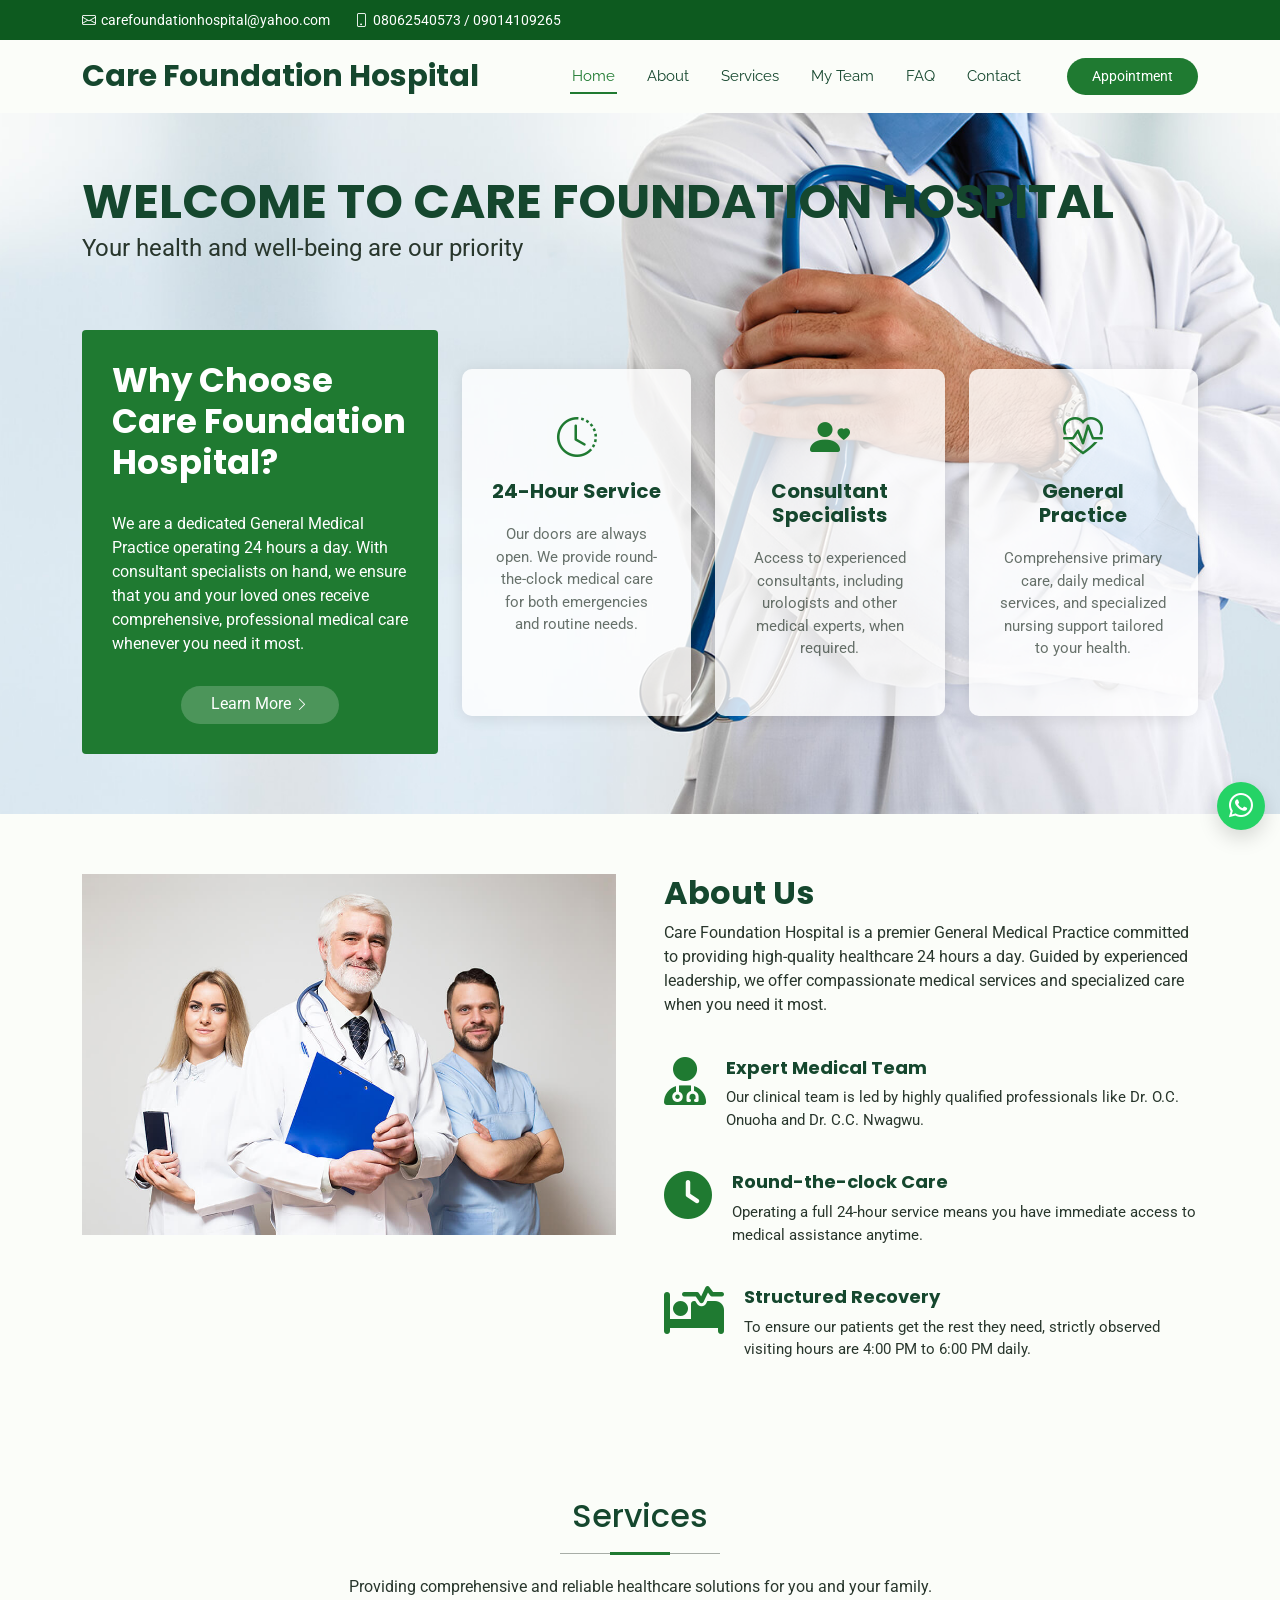
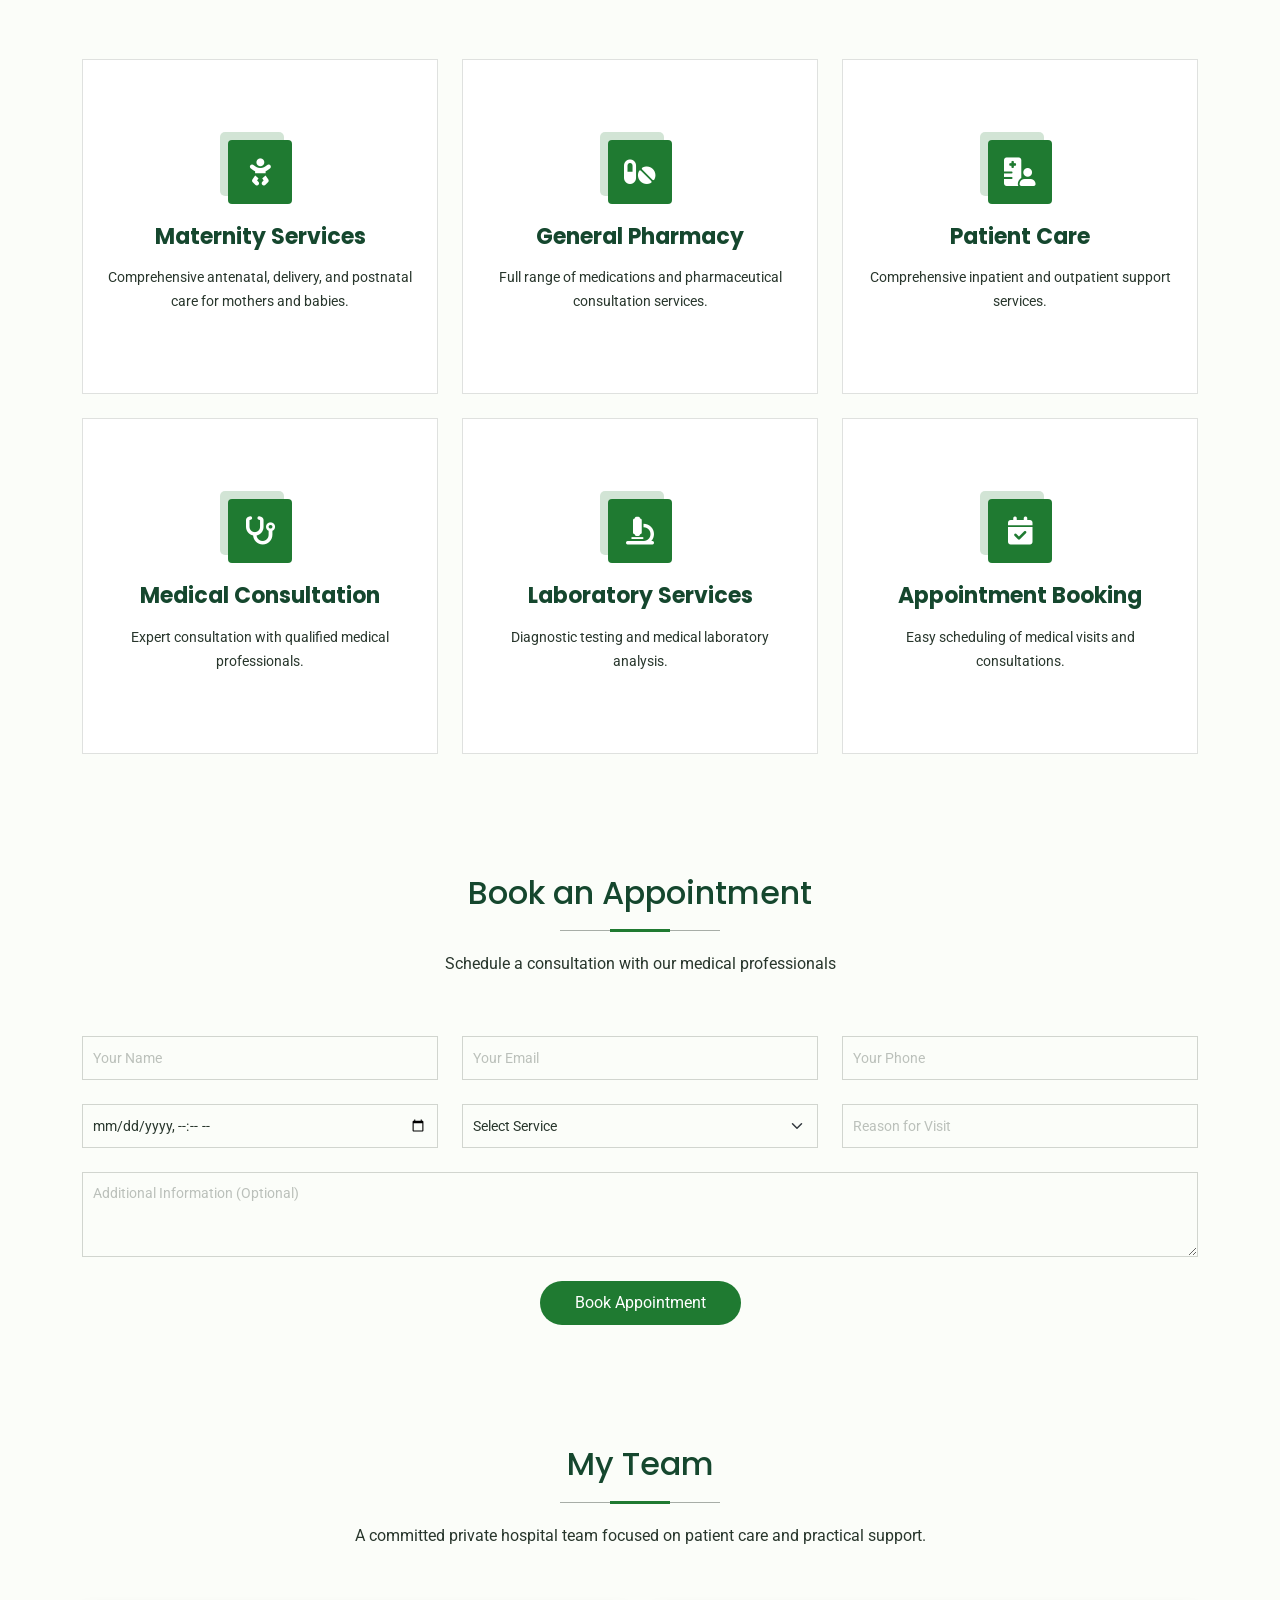
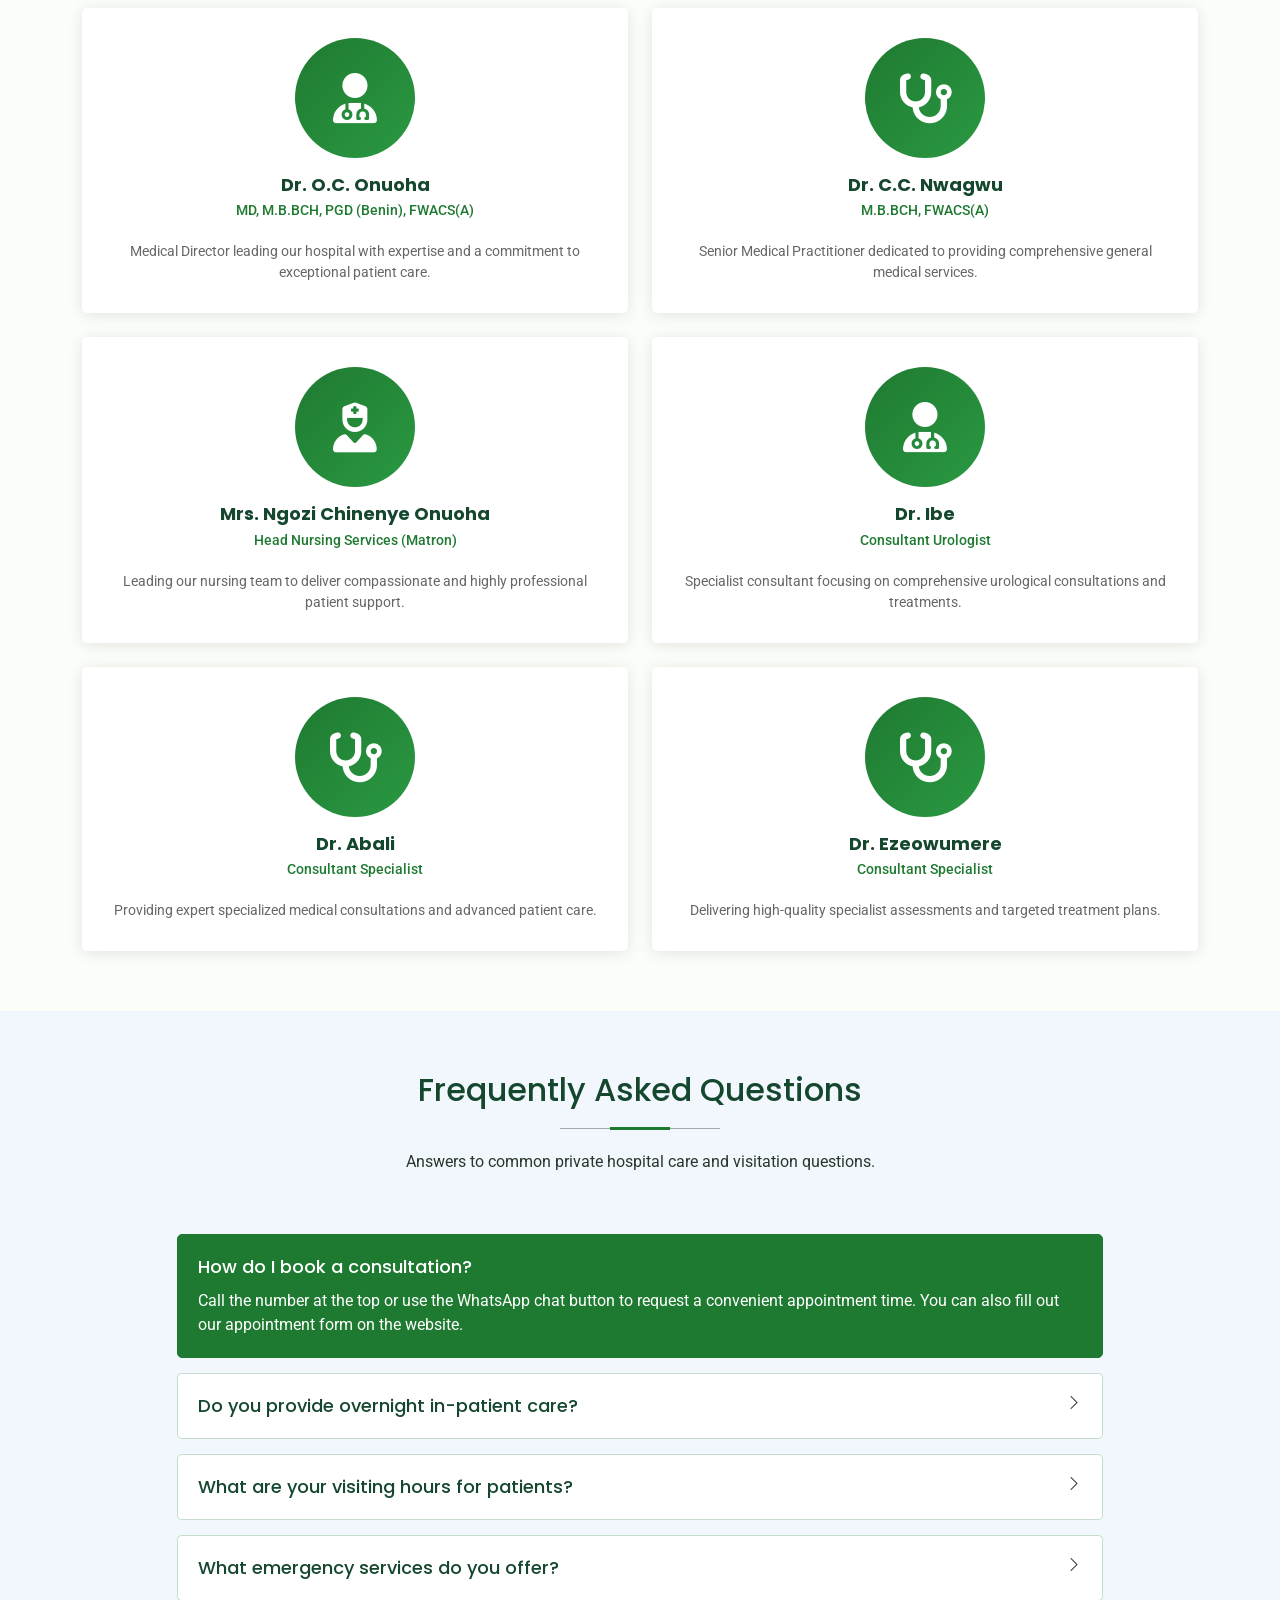
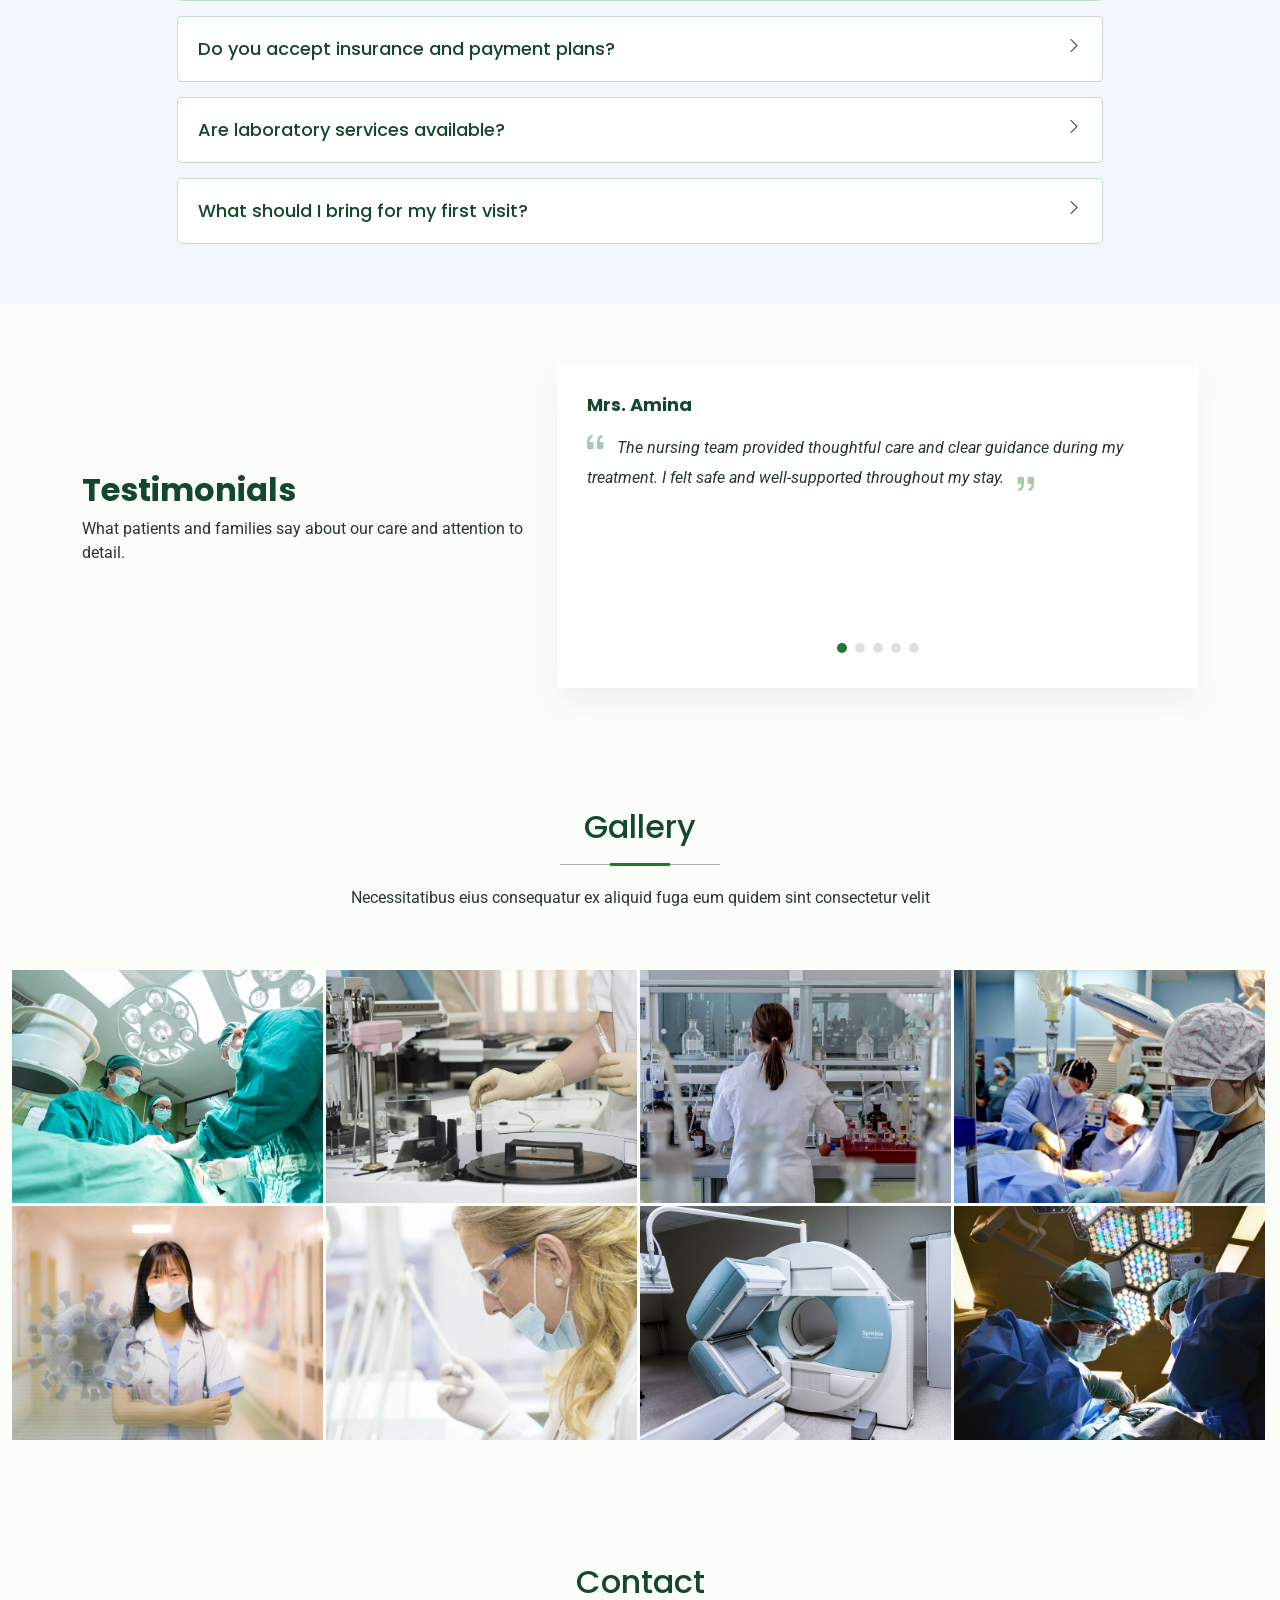
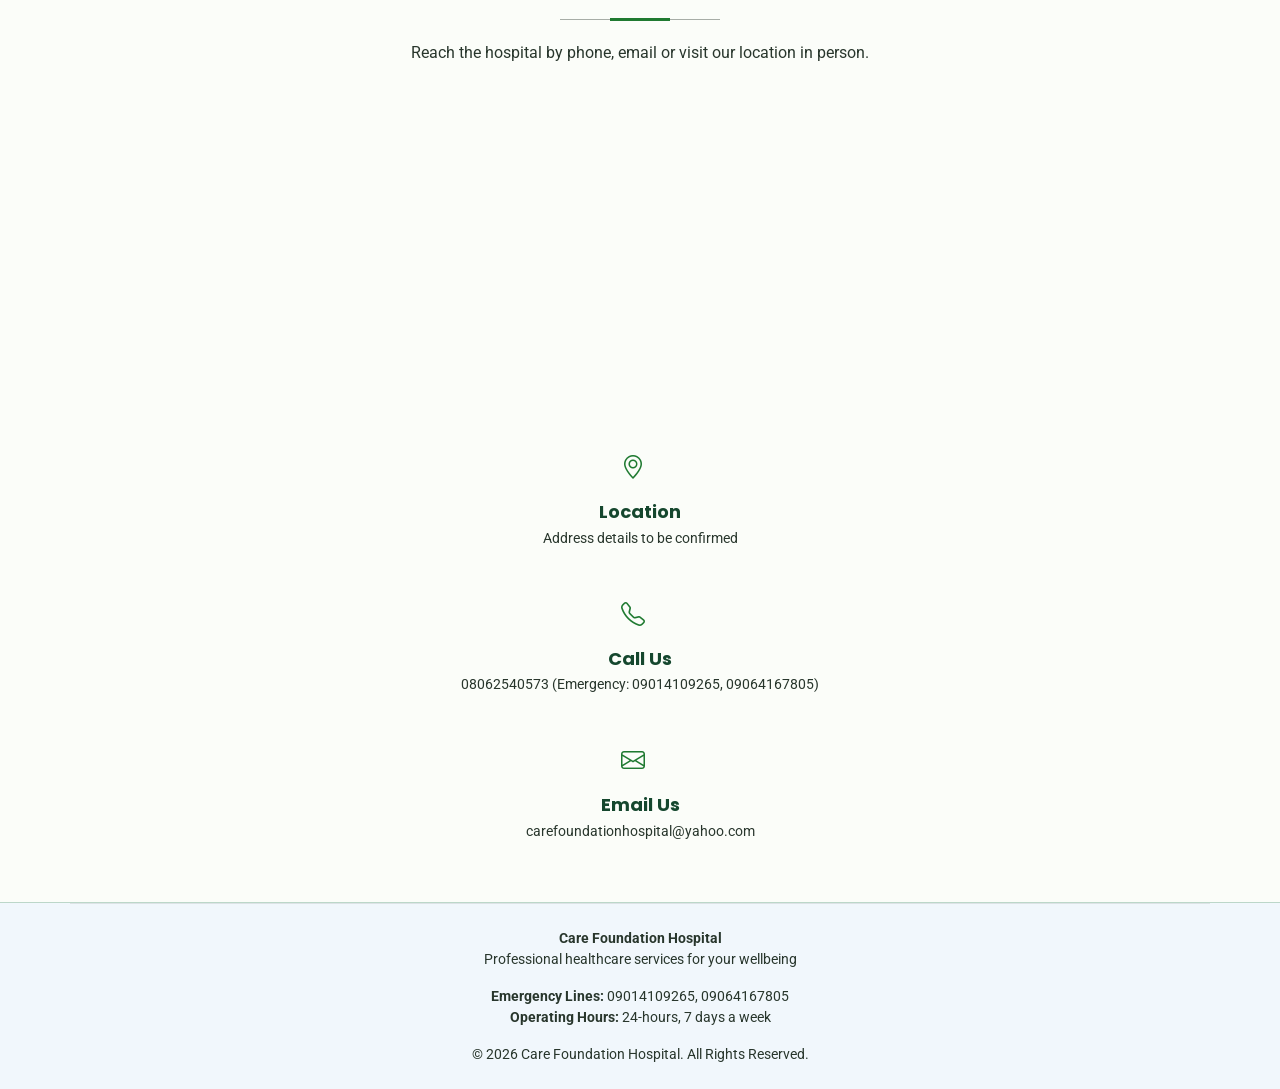
<file: index.html>
<!DOCTYPE html>
<html lang="en">

<head>
  <meta charset="utf-8">
  <meta content="width=device-width, initial-scale=1.0" name="viewport">
  <title>Care Foundation Hospital</title>
  <meta name="description" content="">
  <meta name="keywords" content="">

  <!-- Favicons -->
  <link href="assets/img/favicon.png" rel="icon">
  <link href="assets/img/apple-touch-icon.png" rel="apple-touch-icon">

  <!-- Fonts -->
  <link href="https://fonts.googleapis.com" rel="preconnect">
  <link href="https://fonts.gstatic.com" rel="preconnect" crossorigin>
  <link href="https://fonts.googleapis.com/css2?family=Roboto:ital,wght@0,100;0,300;0,400;0,500;0,700;0,900;1,100;1,300;1,400;1,500;1,700;1,900&family=Poppins:ital,wght@0,100;0,200;0,300;0,400;0,500;0,600;0,700;0,800;0,900;1,100;1,200;1,300;1,400;1,500;1,600;1,700;1,800;1,900&family=Raleway:ital,wght@0,100;0,200;0,300;0,400;0,500;0,600;0,700;0,800;0,900;1,100;1,200;1,300;1,400;1,500;1,600;1,700;1,800;1,900&display=swap" rel="stylesheet">

  <!-- Vendor CSS Files -->
  <link href="assets/vendor/bootstrap/css/bootstrap.min.css" rel="stylesheet">
  <link href="assets/vendor/bootstrap-icons/bootstrap-icons.css" rel="stylesheet">
  <link href="assets/vendor/aos/aos.css" rel="stylesheet">
  <link href="assets/vendor/fontawesome-free/css/all.min.css" rel="stylesheet">
  <link href="assets/vendor/glightbox/css/glightbox.min.css" rel="stylesheet">
  <link href="assets/vendor/swiper/swiper-bundle.min.css" rel="stylesheet">

  <!-- Main CSS File -->
  <link href="assets/css/main.css" rel="stylesheet">

  <!-- =======================================================
  * Template Name: Medilab
  * Template URL: https://bootstrapmade.com/medilab-free-medical-bootstrap-theme/
  * Updated: Aug 07 2024 with Bootstrap v5.3.3
  * Author: BootstrapMade.com
  * License: https://bootstrapmade.com/license/
  ======================================================== -->
</head>

<body class="index-page">

  <!--HOSPITAL WEBSITE RULES:
    - White and green theme
    - Minimal design
    - No unnecessary sections
    - Nigerian private hospital style
  -->

  <header id="header" class="header sticky-top">

    <div class="topbar d-flex align-items-center">
      <div class="container d-flex justify-content-center justify-content-md-between">
        <div class="contact-info d-flex align-items-center">
          <i class="bi bi-envelope d-flex align-items-center"><a href="mailto:carefoundationhospital@yahoo.com">carefoundationhospital@yahoo.com</a></i>
          <i class="bi bi-phone d-flex align-items-center ms-4"><span>08062540573 / 09014109265</span></i>
        </div>
      </div>
    </div><!-- End Top Bar -->

    <div class="branding d-flex align-items-center">

      <div class="container position-relative d-flex align-items-center justify-content-between">
        <a href="index.html" class="logo d-flex align-items-center me-auto">
          <!-- Uncomment the line below if you also wish to use an image logo -->
          <!-- <img src="assets/img/logo.png" alt=""> -->
          <h1 class="sitename">Care Foundation Hospital</h1>
        </a>

        <nav id="navmenu" class="navmenu">
          <ul>
            <li><a href="#hero" class="active">Home</a></li>
            <li><a href="#about">About</a></li>
            <li><a href="#services">Services</a></li>
            <li><a href="#doctors">My Team</a></li>
            <li><a href="#faq">FAQ</a></li>
            <li><a href="#contact">Contact</a></li>
            <li class="appointment"><a href="#appointment">Appointment</a></li>
          </ul>
          <i class="mobile-nav-toggle d-xl-none bi bi-list mobile-dropdown"></i>
        </nav>

        <a class="cta-btn d-none d-sm-block" href="#appointment">Appointment</a>

      </div>

    </div>

  </header>

  <main class="main">

    <!-- Hero Section -->
    <section id="hero" class="hero section light-background">

      <img src="assets/img/hero-bg.jpg" alt="" data-aos="fade-in">

      <div class="container position-relative">

        <div class="welcome position-relative" data-aos="fade-down" data-aos-delay="100">
          <h2>WELCOME TO CARE FOUNDATION HOSPITAL</h2>
          <p>Your health and well-being are our priority</p>
        </div><!-- End Welcome -->

        <div class="content row gy-4">
          <div class="col-lg-4 d-flex align-items-stretch">
            <div class="why-box" data-aos="zoom-out" data-aos-delay="200">
              <h3>Why Choose Care Foundation Hospital?</h3>
              <p>
                We are a dedicated General Medical Practice operating 24 hours a day. With consultant specialists on hand, we ensure that you and your loved ones receive comprehensive, professional medical care whenever you need it most.
              </p>
              <div class="text-center">
                <a href="#about" class="more-btn"><span>Learn More</span> <i class="bi bi-chevron-right"></i></a>
              </div>
            </div>
          </div><!-- End Why Box -->

          <div class="col-lg-8 d-flex align-items-stretch">
            <div class="d-flex flex-column justify-content-center">
              <div class="row gy-4">

                <div class="col-xl-4 d-flex align-items-stretch">
                  <div class="icon-box" data-aos="zoom-out" data-aos-delay="300">
                    <i class="bi bi-clock-history"></i>
                    <h4>24-Hour Service</h4>
                    <p>Our doors are always open. We provide round-the-clock medical care for both emergencies and routine needs.</p>
                  </div>
                </div><!-- End Icon Box -->

                <div class="col-xl-4 d-flex align-items-stretch">
                  <div class="icon-box" data-aos="zoom-out" data-aos-delay="400">
                    <i class="bi bi-person-heart"></i>
                    <h4>Consultant Specialists</h4>
                    <p>Access to experienced consultants, including urologists and other medical experts, when required.</p>
                  </div>
                </div><!-- End Icon Box -->

                <div class="col-xl-4 d-flex align-items-stretch">
                  <div class="icon-box" data-aos="zoom-out" data-aos-delay="500">
                    <i class="bi bi-heart-pulse"></i>
                    <h4>General Practice</h4>
                    <p>Comprehensive primary care, daily medical services, and specialized nursing support tailored to your health.</p>
                  </div>
                </div><!-- End Icon Box -->

              </div>
            </div>
          </div>
        </div><!-- End  Content-->

      </div>

    </section><!-- /Hero Section -->

    <!-- About Section -->
    <section id="about" class="about section">

      <div class="container">

        <div class="row gy-4 gx-5">

          <div class="col-lg-6 position-relative align-self-start" data-aos="fade-up" data-aos-delay="200">
            <img src="assets/img/about.jpg" class="img-fluid" alt="Hospital interior">
          </div> 

          <div class="col-lg-6 content" data-aos="fade-up" data-aos-delay="100">
            <h3>About Us</h3>
            <p>
              Care Foundation Hospital is a premier General Medical Practice committed to providing high-quality healthcare 24 hours a day. Guided by experienced leadership, we offer compassionate medical services and specialized care when you need it most.
            </p>
            <ul>
              <li>
                <i class="fa-solid fa-user-doctor"></i>
                <div>
                  <h5>Expert Medical Team</h5>
                  <p>Our clinical team is led by highly qualified professionals like Dr. O.C. Onuoha and Dr. C.C. Nwagwu.</p>
                </div>
              </li>
              <li>
                <i class="fa-solid fa-clock"></i>
                <div>
                  <h5>Round-the-clock Care</h5>
                  <p>Operating a full 24-hour service means you have immediate access to medical assistance anytime.</p>
                </div>
              </li>
              <li>
                <i class="fa-solid fa-bed-pulse"></i>
                <div>
                  <h5>Structured Recovery</h5>
                  <p>To ensure our patients get the rest they need, strictly observed visiting hours are 4:00 PM to 6:00 PM daily.</p>
                </div>
              </li>
            </ul>
          </div>

        </div>

      </div>

    </section><!-- /About Section -->

    <!-- Services Section -->
    <section id="services" class="services section">

      <!-- Section Title -->
      <div class="container section-title" data-aos="fade-up">
        <h2>Services</h2>
        <p>Providing comprehensive and reliable healthcare solutions for you and your family.</p>
      </div><!-- End Section Title -->

      <div class="container">

        <div class="row gy-4">

          <div class="col-lg-4 col-md-6" data-aos="fade-up" data-aos-delay="100">
            <div class="service-item position-relative">
              <div class="icon">
                <i class="fas fa-baby"></i>
              </div>
              <h3>Maternity Services</h3>
              <p>Comprehensive antenatal, delivery, and postnatal care for mothers and babies.</p>
            </div>
          </div><!-- End Service Item -->

          <div class="col-lg-4 col-md-6" data-aos="fade-up" data-aos-delay="200">
            <div class="service-item position-relative">
              <div class="icon">
                <i class="fas fa-pills"></i>
              </div>
              <h3>General Pharmacy</h3>
              <p>Full range of medications and pharmaceutical consultation services.</p>
            </div>
          </div><!-- End Service Item -->

          <div class="col-lg-4 col-md-6" data-aos="fade-up" data-aos-delay="300">
            <div class="service-item position-relative">
              <div class="icon">
                <i class="fas fa-hospital-user"></i>
              </div>
              <h3>Patient Care</h3>
              <p>Comprehensive inpatient and outpatient support services.</p>
            </div>
          </div><!-- End Service Item -->

          <div class="col-lg-4 col-md-6" data-aos="fade-up" data-aos-delay="400">
            <div class="service-item position-relative">
              <div class="icon">
                <i class="fas fa-stethoscope"></i>
              </div>
              <h3>Medical Consultation</h3>
              <p>Expert consultation with qualified medical professionals.</p>
            </div>
          </div><!-- End Service Item -->

          <div class="col-lg-4 col-md-6" data-aos="fade-up" data-aos-delay="500">
            <div class="service-item position-relative">
              <div class="icon">
                <i class="fas fa-microscope"></i>
              </div>
              <h3>Laboratory Services</h3>
              <p>Diagnostic testing and medical laboratory analysis.</p>
            </div>
          </div><!-- End Service Item -->

          <div class="col-lg-4 col-md-6" data-aos="fade-up" data-aos-delay="600">
            <div class="service-item position-relative">
              <div class="icon">
                <i class="fas fa-calendar-check"></i>
              </div>
              <h3>Appointment Booking</h3>
              <p>Easy scheduling of medical visits and consultations.</p>
            </div>
          </div><!-- End Service Item -->

        </div>

      </div>

    </section><!-- /Services Section -->

    <!-- Appointment Section (Restored) -->
    <section id="appointment" class="appointment section">

      <!-- Section Title -->
      <div class="container section-title" data-aos="fade-up">
        <h2>Book an Appointment</h2>
        <p>Schedule a consultation with our medical professionals</p>
      </div><!-- End Section Title -->

      <div class="container" data-aos="fade-up" data-aos-delay="100">

        <!-- Formspree placeholder action. Replace YOUR_FORM_ID with your actual Formspree ID when ready. -->
        <form name="appointment" method="POST" action="https://formspree.io/f/meenyeew" role="form" class="php-email-form">
          <input type="hidden" name="_next" value="thank-you.html">
          <div class="row">
            <div class="col-md-4 form-group">
              <input type="text" name="name" class="form-control" id="name" placeholder="Your Name" required="">
            </div>
            <div class="col-md-4 form-group mt-3 mt-md-0">
              <input type="email" class="form-control" name="email" id="email" placeholder="Your Email" required="">
            </div>
            <div class="col-md-4 form-group mt-3 mt-md-0">
              <input type="tel" class="form-control" name="phone" id="phone" placeholder="Your Phone" required="">
            </div>
          </div>
          <div class="row">
            <div class="col-md-4 form-group mt-3">
              <input type="datetime-local" name="date" class="form-control datepicker" id="date" placeholder="Preferred Date" required="">
            </div>
            <div class="col-md-4 form-group mt-3">
              <select name="service" id="service" class="form-select" required="">
                <option value="">Select Service</option>
                <option value="General Consultation">General Consultation</option>
                <option value="Cardiology">Cardiology</option>
                <option value="Laboratory">Laboratory Services</option>
              </select>
            </div>
            <div class="col-md-4 form-group mt-3">
              <input type="text" class="form-control" name="reason" placeholder="Reason for Visit" required="">
            </div>
          </div>

          <div class="form-group mt-3">
            <textarea class="form-control" name="message" rows="3" placeholder="Additional Information (Optional)"></textarea>
          </div>
          <div class="mt-3">
            <div class="loading">Loading</div>
            <div class="error-message"></div>
            <div class="sent-message">Your appointment request has been sent successfully. We will contact you soon!</div>
            <div class="text-center"><button type="submit">Book Appointment</button></div>
          </div>
        </form>

      </div>

    </section><!-- /Appointment Section -->





    <!-- My Team Section -->
    <section id="doctors" class="doctors section">

      <!-- Section Title -->
      <div class="container section-title" data-aos="fade-up">
        <h2>My Team</h2>
        <p>A committed private hospital team focused on patient care and practical support.</p>
      </div><!-- End Section Title -->

      <div class="container">

        <div class="row gy-4">

          <div class="col-lg-6" data-aos="fade-up" data-aos-delay="100">
            <div class="team-member d-flex flex-column align-items-center text-center">
              <div class="pic mb-3" style="width: 120px; height: 120px; border-radius: 50%; background: linear-gradient(135deg, #1f7a31 0%, #2a9942 100%); display: flex; align-items: center; justify-content: center;"><i class="fa-solid fa-user-doctor" style="font-size: 50px; color: white;"></i></div>
              <div class="member-info">
                <h4>Dr. O.C. Onuoha</h4>
                <span>MD, M.B.BCH, PGD (Benin), FWACS(A)</span>
                <p>Medical Director leading our hospital with expertise and a commitment to exceptional patient care.</p>
              </div>
            </div>
          </div><!-- End Team Member -->

          <div class="col-lg-6" data-aos="fade-up" data-aos-delay="150">
            <div class="team-member d-flex flex-column align-items-center text-center">
              <div class="pic mb-3" style="width: 120px; height: 120px; border-radius: 50%; background: linear-gradient(135deg, #1f7a31 0%, #2a9942 100%); display: flex; align-items: center; justify-content: center;"><i class="fa-solid fa-stethoscope" style="font-size: 50px; color: white;"></i></div>
              <div class="member-info">
                <h4>Dr. C.C. Nwagwu</h4>
                <span>M.B.BCH, FWACS(A)</span>
                <p>Senior Medical Practitioner dedicated to providing comprehensive general medical services.</p>
              </div>
            </div>
          </div><!-- End Team Member -->

          <div class="col-lg-6" data-aos="fade-up" data-aos-delay="200">
            <div class="team-member d-flex flex-column align-items-center text-center">
              <div class="pic mb-3" style="width: 120px; height: 120px; border-radius: 50%; background: linear-gradient(135deg, #1f7a31 0%, #2a9942 100%); display: flex; align-items: center; justify-content: center;"><i class="fa-solid fa-user-nurse" style="font-size: 50px; color: white;"></i></div>
              <div class="member-info">
                <h4>Mrs. Ngozi Chinenye Onuoha</h4>
                <span>Head Nursing Services (Matron)</span>
                <p>Leading our nursing team to deliver compassionate and highly professional patient support.</p>
              </div>
            </div>
          </div><!-- End Team Member -->

          <div class="col-lg-6" data-aos="fade-up" data-aos-delay="250">
            <div class="team-member d-flex flex-column align-items-center text-center">
              <div class="pic mb-3" style="width: 120px; height: 120px; border-radius: 50%; background: linear-gradient(135deg, #1f7a31 0%, #2a9942 100%); display: flex; align-items: center; justify-content: center;"><i class="fa-solid fa-user-doctor" style="font-size: 50px; color: white;"></i></div>
              <div class="member-info">
                <h4>Dr. Ibe</h4>
                <span>Consultant Urologist</span>
                <p>Specialist consultant focusing on comprehensive urological consultations and treatments.</p>
              </div>
            </div>
          </div><!-- End Team Member -->

          <div class="col-lg-6" data-aos="fade-up" data-aos-delay="300">
            <div class="team-member d-flex flex-column align-items-center text-center">
              <div class="pic mb-3" style="width: 120px; height: 120px; border-radius: 50%; background: linear-gradient(135deg, #1f7a31 0%, #2a9942 100%); display: flex; align-items: center; justify-content: center;"><i class="fa-solid fa-stethoscope" style="font-size: 50px; color: white;"></i></div>
              <div class="member-info">
                <h4>Dr. Abali</h4>
                <span>Consultant Specialist</span>
                <p>Providing expert specialized medical consultations and advanced patient care.</p>
              </div>
            </div>
          </div><!-- End Team Member -->

          <div class="col-lg-6" data-aos="fade-up" data-aos-delay="350">
            <div class="team-member d-flex flex-column align-items-center text-center">
              <div class="pic mb-3" style="width: 120px; height: 120px; border-radius: 50%; background: linear-gradient(135deg, #1f7a31 0%, #2a9942 100%); display: flex; align-items: center; justify-content: center;"><i class="fa-solid fa-stethoscope" style="font-size: 50px; color: white;"></i></div>
              <div class="member-info">
                <h4>Dr. Ezeowumere</h4>
                <span>Consultant Specialist</span>
                <p>Delivering high-quality specialist assessments and targeted treatment plans.</p>
              </div>
            </div>
          </div><!-- End Team Member -->

        </div>

      </div>

    </section><!-- /My Team Section -->

    <!-- FAQ Section -->
    <section id="faq" class="faq section light-background">

      <!-- Section Title -->
      <div class="container section-title" data-aos="fade-up">
        <h2>Frequently Asked Questions</h2>
        <p>Answers to common private hospital care and visitation questions.</p>
      </div><!-- End Section Title -->

      <div class="container">

        <div class="row justify-content-center">

          <div class="col-lg-10" data-aos="fade-up" data-aos-delay="100">

            <div class="faq-container">

              <div class="faq-item faq-active">
                <h3>How do I book a consultation?</h3>
                <div class="faq-content">
                  <p>Call the number at the top or use the WhatsApp chat button to request a convenient appointment time. You can also fill out our appointment form on the website.</p>
                </div>
                <i class="faq-toggle bi bi-chevron-right"></i>
              </div><!-- End Faq item-->

              <div class="faq-item">
                <h3>Do you provide overnight in-patient care?</h3>
                <div class="faq-content">
                  <p>Yes. We offer in-patient care for selected medical treatments and observation with dedicated nursing support 24/7.</p>
                </div>
                <i class="faq-toggle bi bi-chevron-right"></i>
              </div><!-- End Faq item-->

              <div class="faq-item">
                <h3>What are your visiting hours for patients?</h3>
                <div class="faq-content">
                  <p>Visiting hours are from 4:00 PM to 6:00 PM daily. This ensures our patients receive the adequate rest needed for recovery.</p>
                </div>
                <i class="faq-toggle bi bi-chevron-right"></i>
              </div><!-- End Faq item-->

              <div class="faq-item">
                <h3>What emergency services do you offer?</h3>
                <div class="faq-content">
                  <p>We provide urgent care and minor emergency support. For major emergencies, we offer referral coordination to specialized facilities. Contact us immediately at our emergency number.</p>
                </div>
                <i class="faq-toggle bi bi-chevron-right"></i>
              </div><!-- End Faq item-->

              <div class="faq-item">
                <h3>Do you accept insurance and payment plans?</h3>
                <div class="faq-content">
                  <p>Yes. We accept major health insurance plans. We also offer flexible payment plans for uninsured patients. Please contact our billing department for details.</p>
                </div>
                <i class="faq-toggle bi bi-chevron-right"></i>
              </div><!-- End Faq item-->

              <div class="faq-item">
                <h3>Are laboratory services available?</h3>
                <div class="faq-content">
                  <p>Yes. We offer a full range of diagnostic laboratory tests. Results are typically available within 24-48 hours depending on the test type.</p>
                </div>
                <i class="faq-toggle bi bi-chevron-right"></i>
              </div><!-- End Faq item-->

              <div class="faq-item">
                <h3>What should I bring for my first visit?</h3>
                <div class="faq-content">
                  <p>Please bring valid identification, insurance card (if applicable), and any medical records from previous treatments. Arrive 10-15 minutes early to complete registration.</p>
                </div>
                <i class="faq-toggle bi bi-chevron-right"></i>
              </div><!-- End Faq item-->

            </div>

          </div><!-- End Faq Column-->

        </div>

      </div>

    </section><!-- /Faq Section -->

    <!-- Testimonials Section -->
    <section id="testimonials" class="testimonials section">

      <div class="container">

        <div class="row align-items-center">

          <div class="col-lg-5 info" data-aos="fade-up" data-aos-delay="100">
            <h3>Testimonials</h3>
            <p>What patients and families say about our care and attention to detail.</p>
          </div>

          <div class="col-lg-7" data-aos="fade-up" data-aos-delay="200">

            <div class="swiper init-swiper">
              <script type="application/json" class="swiper-config">
                {
                  "loop": true,
                  "speed": 600,
                  "autoplay": {
                    "delay": 5000
                  },
                  "slidesPerView": "auto",
                  "pagination": {
                    "el": ".swiper-pagination",
                    "type": "bullets",
                    "clickable": true
                  }
                }
              </script>
              <div class="swiper-wrapper">

                <div class="swiper-slide">
                  <div class="testimonial-item">
                    <h3>Mrs. Amina</h3>
                    <p>
                      <i class="bi bi-quote quote-icon-left"></i>
                      The nursing team provided thoughtful care and clear guidance during my treatment. I felt safe and well-supported throughout my stay.
                      <i class="bi bi-quote quote-icon-right"></i>
                    </p>
                  </div>
                </div><!-- End testimonial item -->

                <div class="swiper-slide">
                  <div class="testimonial-item">
                    <h3>Mr. Kola</h3>
                    <p>
                      <i class="bi bi-quote quote-icon-left"></i>
                      Excellent service from the moment I arrived. The doctors took time to explain everything clearly and made me feel comfortable.
                      <i class="bi bi-quote quote-icon-right"></i>
                    </p>
                  </div>
                </div><!-- End testimonial item -->

                <div class="swiper-slide">
                  <div class="testimonial-item">
                    <h3>Miss Zainab</h3>
                    <p>
                      <i class="bi bi-quote quote-icon-left"></i>
                      I was very impressed with the professionalism of the entire team. They made my recovery process smooth and pain-free.
                      <i class="bi bi-quote quote-icon-right"></i>
                    </p>
                  </div>
                </div><!-- End testimonial item -->

                <div class="swiper-slide">
                  <div class="testimonial-item">
                    <h3>Mr. Hassan</h3>
                    <p>
                      <i class="bi bi-quote quote-icon-left"></i>
                      Highly recommended. The hospital is clean, modern, and the staff genuinely cares about their patients' wellbeing.
                      <i class="bi bi-quote quote-icon-right"></i>
                    </p>
                  </div>
                </div><!-- End testimonial item -->

                <div class="swiper-slide">
                  <div class="testimonial-item">
                    <h3>Mrs. Lade</h3>
                    <p>
                      <i class="bi bi-quote quote-icon-left"></i>
                      Outstanding care and attention. I'm grateful for the quick diagnosis and effective treatment I received here.
                      <i class="bi bi-quote quote-icon-right"></i>
                    </p>
                  </div>
                </div><!-- End testimonial item -->

              </div>
              <div class="swiper-pagination"></div>
            </div>

          </div>

        </div>

      </div>

    </section><!-- /Testimonials Section -->

    <!-- Gallery Section -->
    <section id="gallery" class="gallery section">

      <!-- Section Title -->
      <div class="container section-title" data-aos="fade-up">
        <h2>Gallery</h2>
        <p>Necessitatibus eius consequatur ex aliquid fuga eum quidem sint consectetur velit</p>
      </div><!-- End Section Title -->

      <div class="container-fluid" data-aos="fade-up" data-aos-delay="100">

        <div class="row g-0">

          <div class="col-lg-3 col-md-4">
            <div class="gallery-item">
              <a href="assets/img/gallery/gallery-1.jpg" class="glightbox" data-gallery="images-gallery">
                <img src="assets/img/gallery/gallery-1.jpg" alt="" class="img-fluid">
              </a>
            </div>
          </div><!-- End Gallery Item -->

          <div class="col-lg-3 col-md-4">
            <div class="gallery-item">
              <a href="assets/img/gallery/gallery-2.jpg" class="glightbox" data-gallery="images-gallery">
                <img src="assets/img/gallery/gallery-2.jpg" alt="" class="img-fluid">
              </a>
            </div>
          </div><!-- End Gallery Item -->

          <div class="col-lg-3 col-md-4">
            <div class="gallery-item">
              <a href="assets/img/gallery/gallery-3.jpg" class="glightbox" data-gallery="images-gallery">
                <img src="assets/img/gallery/gallery-3.jpg" alt="" class="img-fluid">
              </a>
            </div>
          </div><!-- End Gallery Item -->

          <div class="col-lg-3 col-md-4">
            <div class="gallery-item">
              <a href="assets/img/gallery/gallery-4.jpg" class="glightbox" data-gallery="images-gallery">
                <img src="assets/img/gallery/gallery-4.jpg" alt="" class="img-fluid">
              </a>
            </div>
          </div><!-- End Gallery Item -->

          <div class="col-lg-3 col-md-4">
            <div class="gallery-item">
              <a href="assets/img/gallery/gallery-5.jpg" class="glightbox" data-gallery="images-gallery">
                <img src="assets/img/gallery/gallery-5.jpg" alt="" class="img-fluid">
              </a>
            </div>
          </div><!-- End Gallery Item -->

          <div class="col-lg-3 col-md-4">
            <div class="gallery-item">
              <a href="assets/img/gallery/gallery-6.jpg" class="glightbox" data-gallery="images-gallery">
                <img src="assets/img/gallery/gallery-6.jpg" alt="" class="img-fluid">
              </a>
            </div>
          </div><!-- End Gallery Item -->

          <div class="col-lg-3 col-md-4">
            <div class="gallery-item">
              <a href="assets/img/gallery/gallery-7.jpg" class="glightbox" data-gallery="images-gallery">
                <img src="assets/img/gallery/gallery-7.jpg" alt="" class="img-fluid">
              </a>
            </div>
          </div><!-- End Gallery Item -->

          <div class="col-lg-3 col-md-4">
            <div class="gallery-item">
              <a href="assets/img/gallery/gallery-8.jpg" class="glightbox" data-gallery="images-gallery">
                <img src="assets/img/gallery/gallery-8.jpg" alt="" class="img-fluid">
              </a>
            </div>
          </div><!-- End Gallery Item -->

        </div>

      </div>

    </section><!-- /Gallery Section -->

    <!-- Contact Section -->
    <section id="contact" class="contact section">

      <!-- Section Title -->
      <div class="container section-title" data-aos="fade-up">
        <h2>Contact</h2>
        <p>Reach the hospital by phone, email or visit our location in person.</p>
      </div><!-- End Section Title -->

      <div class="mb-5" data-aos="fade-up" data-aos-delay="200">
        <iframe style="border:0; width: 100%; height: 270px;" src="https://www.google.com/maps/embed?pb=!1m18!1m12!1m3!1d3960.123456789012!2d3.379206!3d6.524379!2m3!1f0!2f0!3f0!3m2!1i1024!2i768!4f13.1!3m3!1m2!1s0x103bf2ca721dc0b3%3A0x9c9cdad9eae4a4f7!2sLagos%2C%20Nigeria!5e0!3m2!1sen!2sus!4v1691141202827!5m2!1sen!2sus" frameborder="0" allowfullscreen="" loading="lazy" referrerpolicy="no-referrer-when-downgrade"></iframe>
      </div><!-- End Google Maps -->

      <div class="container" data-aos="fade-up" data-aos-delay="100">

        <div class="row gy-4">

          <div class="col-12">
            <div class="info-item d-flex justify-content-center mb-4" data-aos="fade-up" data-aos-delay="300">
              <i class="bi bi-geo-alt flex-shrink-0" style="color: var(--accent-color); font-size: 24px; margin-right: 15px;"></i>
              <div>
                <h3>Location</h3>
                <p>Address details to be confirmed</p>
              </div>
            </div><!-- End Info Item -->
          </div>

          <div class="col-12">
            <div class="info-item d-flex justify-content-center mb-4" data-aos="fade-up" data-aos-delay="400">
              <i class="bi bi-telephone flex-shrink-0" style="color: var(--accent-color); font-size: 24px; margin-right: 15px;"></i>
              <div>
                <h3>Call Us</h3>
                <p>08062540573 (Emergency: 09014109265, 09064167805)</p>
              </div>
            </div><!-- End Info Item -->
          </div>

          <div class="col-12">
            <div class="info-item d-flex justify-content-center" data-aos="fade-up" data-aos-delay="500">
              <i class="bi bi-envelope flex-shrink-0" style="color: var(--accent-color); font-size: 24px; margin-right: 15px;"></i>
              <div>
                <h3>Email Us</h3>
                <p>carefoundationhospital@yahoo.com</p>
              </div>
            </div><!-- End Info Item -->
          </div>

        </div>

      </div>

    </section><!-- /Contact Section -->

  </main>

  <footer id="footer" class="footer light-background">

    <div class="container copyright text-center py-4">
      <p><strong>Care Foundation Hospital</strong></p>
      <p>Professional healthcare services for your wellbeing</p>
      <p class="mt-3"><strong>Emergency Lines:</strong> 09014109265, 09064167805</p>
      <p><strong>Operating Hours:</strong> 24-hours, 7 days a week</p>
      <p class="mt-3">© 2026 Care Foundation Hospital. All Rights Reserved.</p>
    </div>

  </footer>

  <!-- WhatsApp Chat Button -->
  <a href="https://wa.me/2348062540573" target="_blank" rel="noreferrer" class="whatsapp-float d-flex align-items-center justify-content-center" aria-label="Chat on WhatsApp">
    <i class="bi bi-whatsapp"></i>
  </a>

  <!-- Scroll Top -->
  <a href="#" id="scroll-top" class="scroll-top d-flex align-items-center justify-content-center"><i class="bi bi-arrow-up-short"></i></a>

  <!-- Preloader -->
  <div id="preloader"></div>

  <!-- Vendor JS Files -->
  <script src="assets/vendor/bootstrap/js/bootstrap.bundle.min.js"></script>
  <script src="assets/vendor/php-email-form/validate.js"></script>
  <script src="assets/vendor/aos/aos.js"></script>
  <script src="assets/vendor/glightbox/js/glightbox.min.js"></script>
  <script src="assets/vendor/purecounter/purecounter_vanilla.js"></script>
  <script src="assets/vendor/swiper/swiper-bundle.min.js"></script>

  <!-- Main JS File -->
  <script src="assets/js/main.js"></script>
  <script>
    window.addEventListener('pageshow', function(event) {
      const navigation = performance.getEntriesByType && performance.getEntriesByType('navigation');
      const isBackNavigation = (event.persisted || (navigation && navigation.length && navigation[0].type === 'back_forward')) || window.performance.navigation && window.performance.navigation.type === 2;
      if (isBackNavigation) {
        const form = document.querySelector('form[name="appointment"]');
        if (form) {
          form.reset();
        }
      }
    });
  </script>

</body>

</html>
</file>
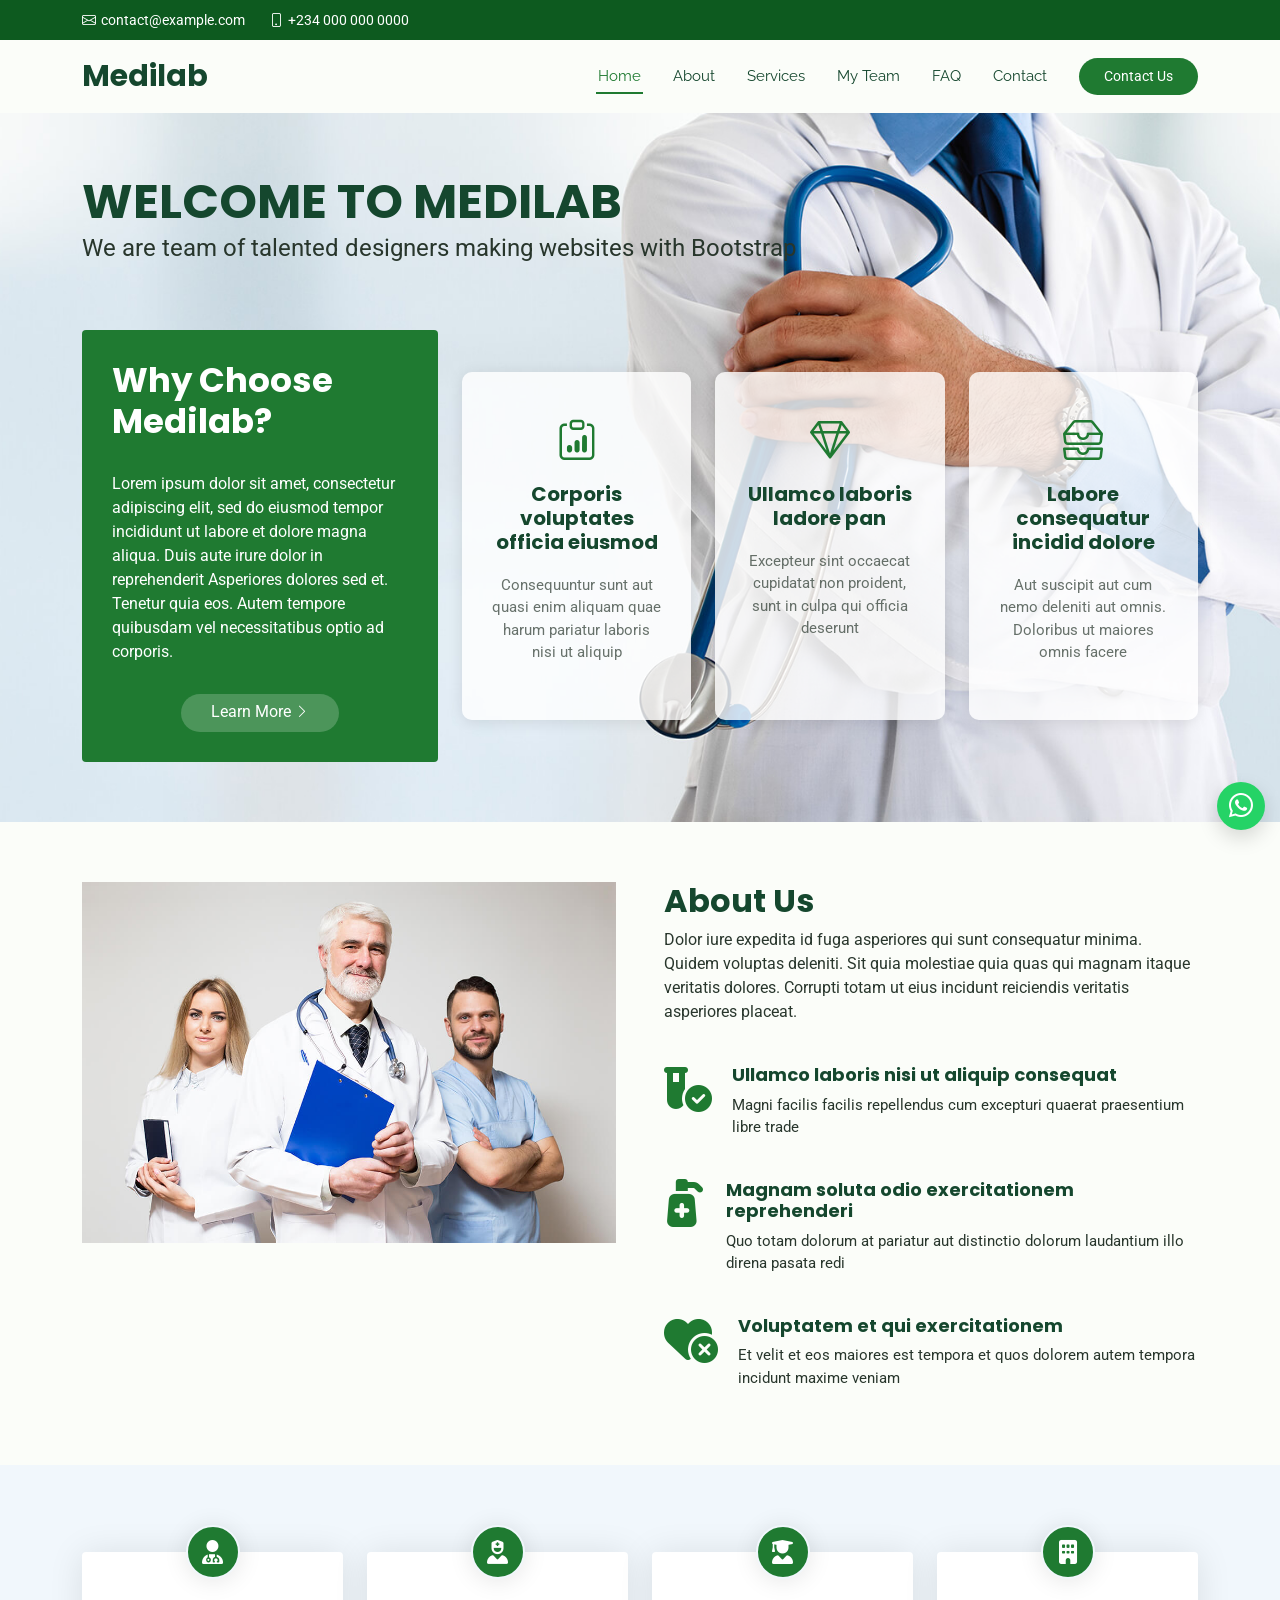
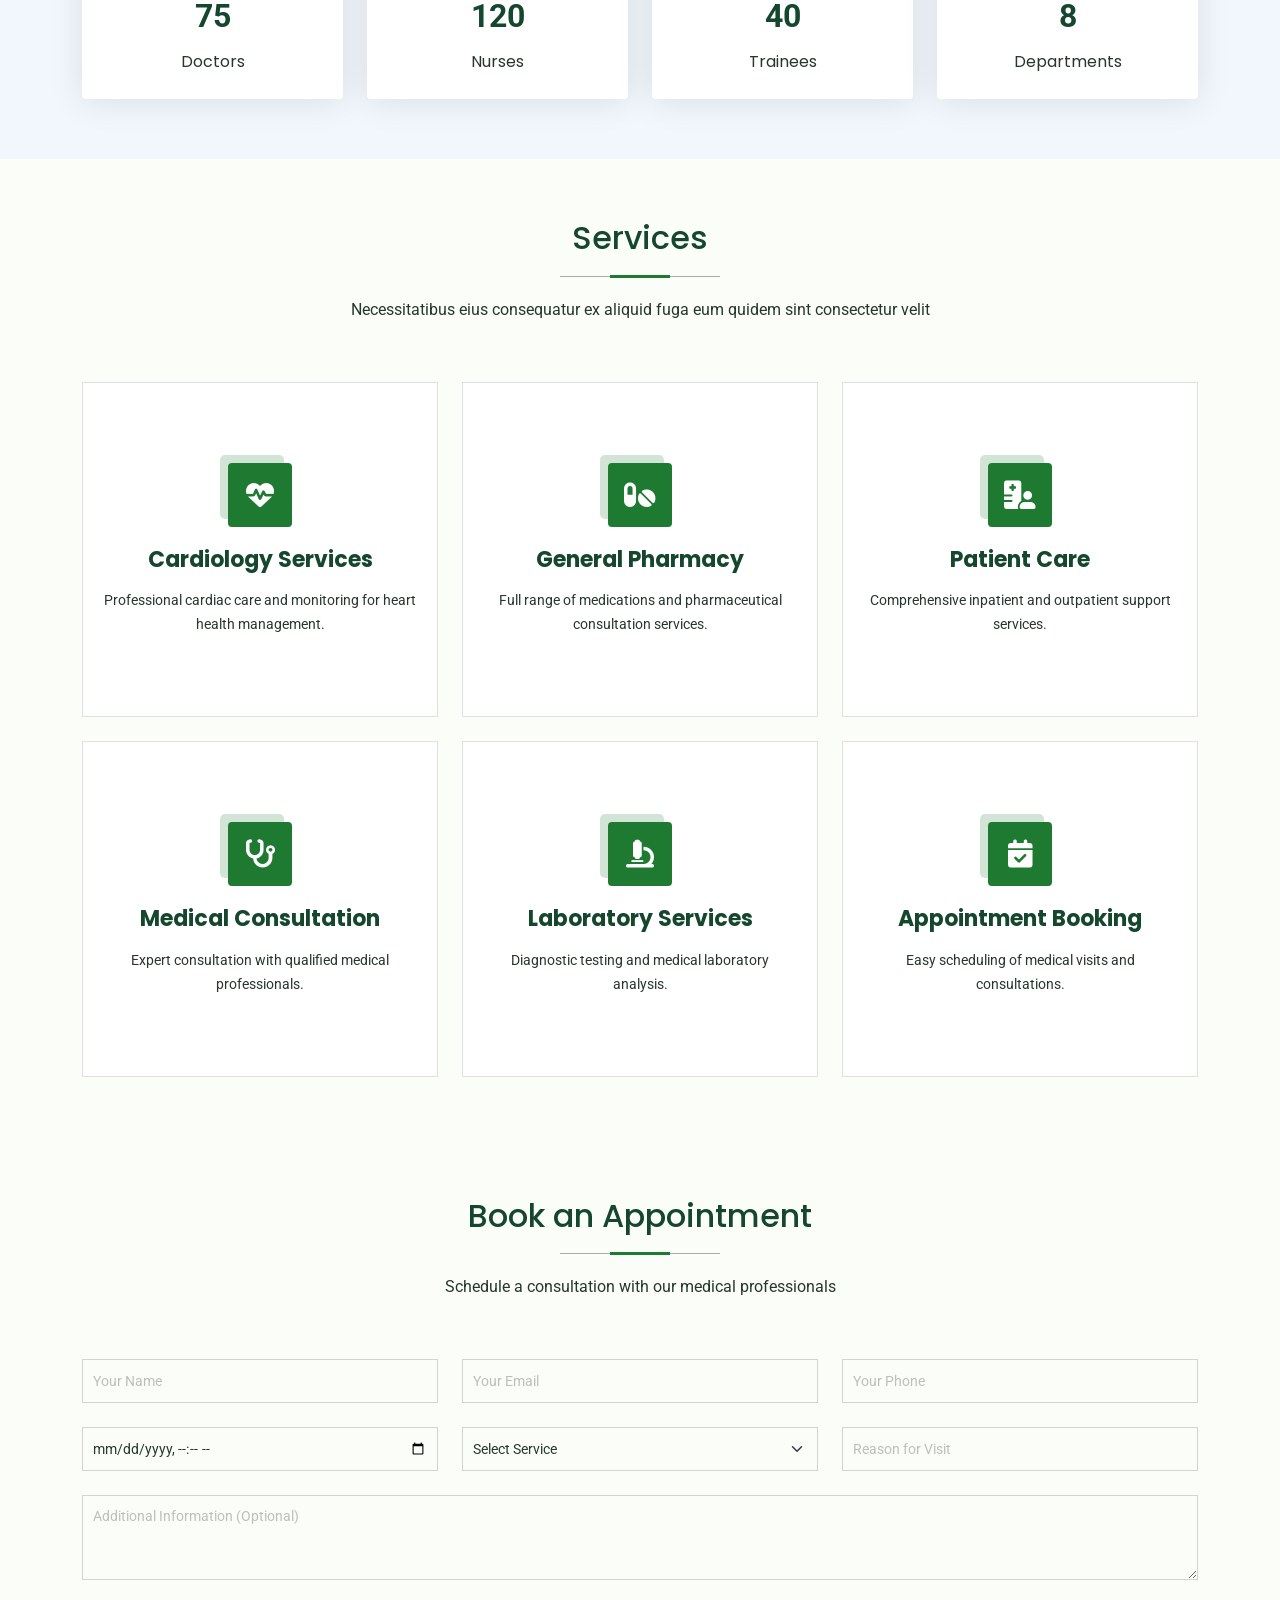
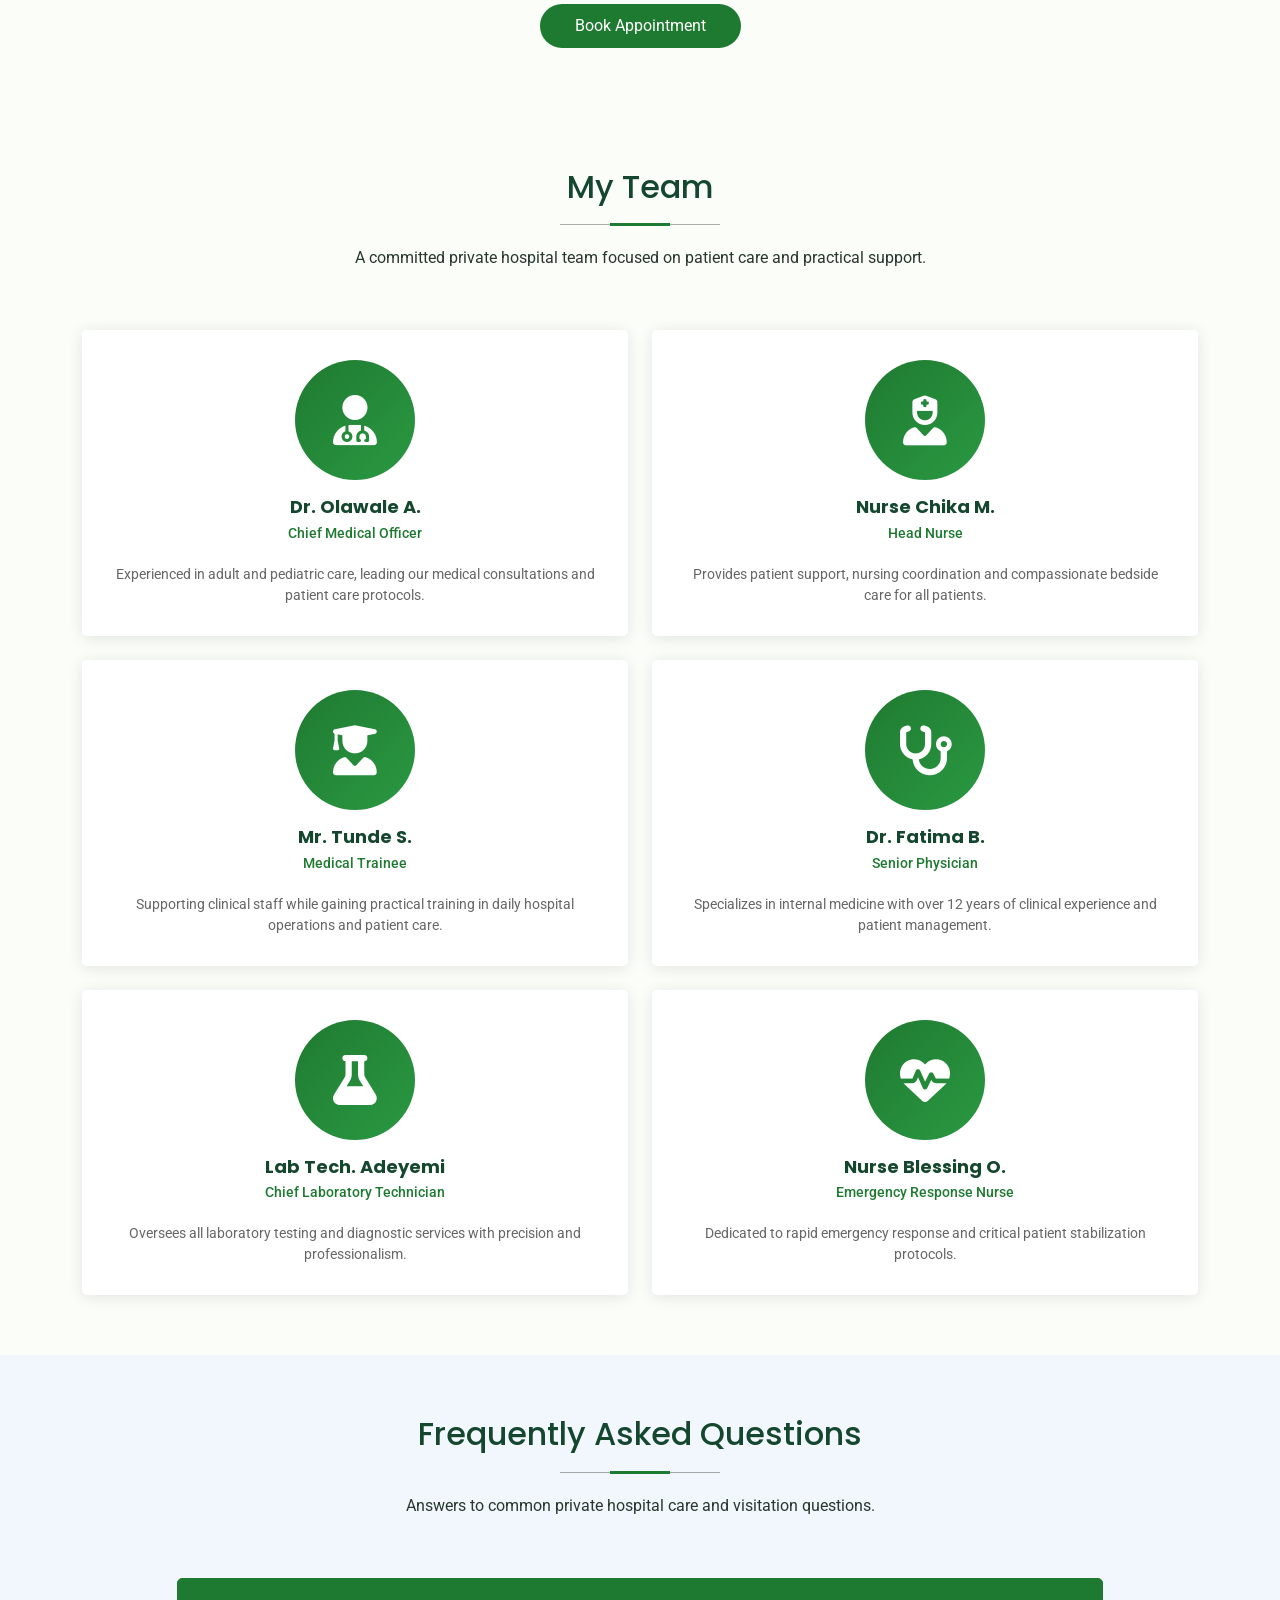
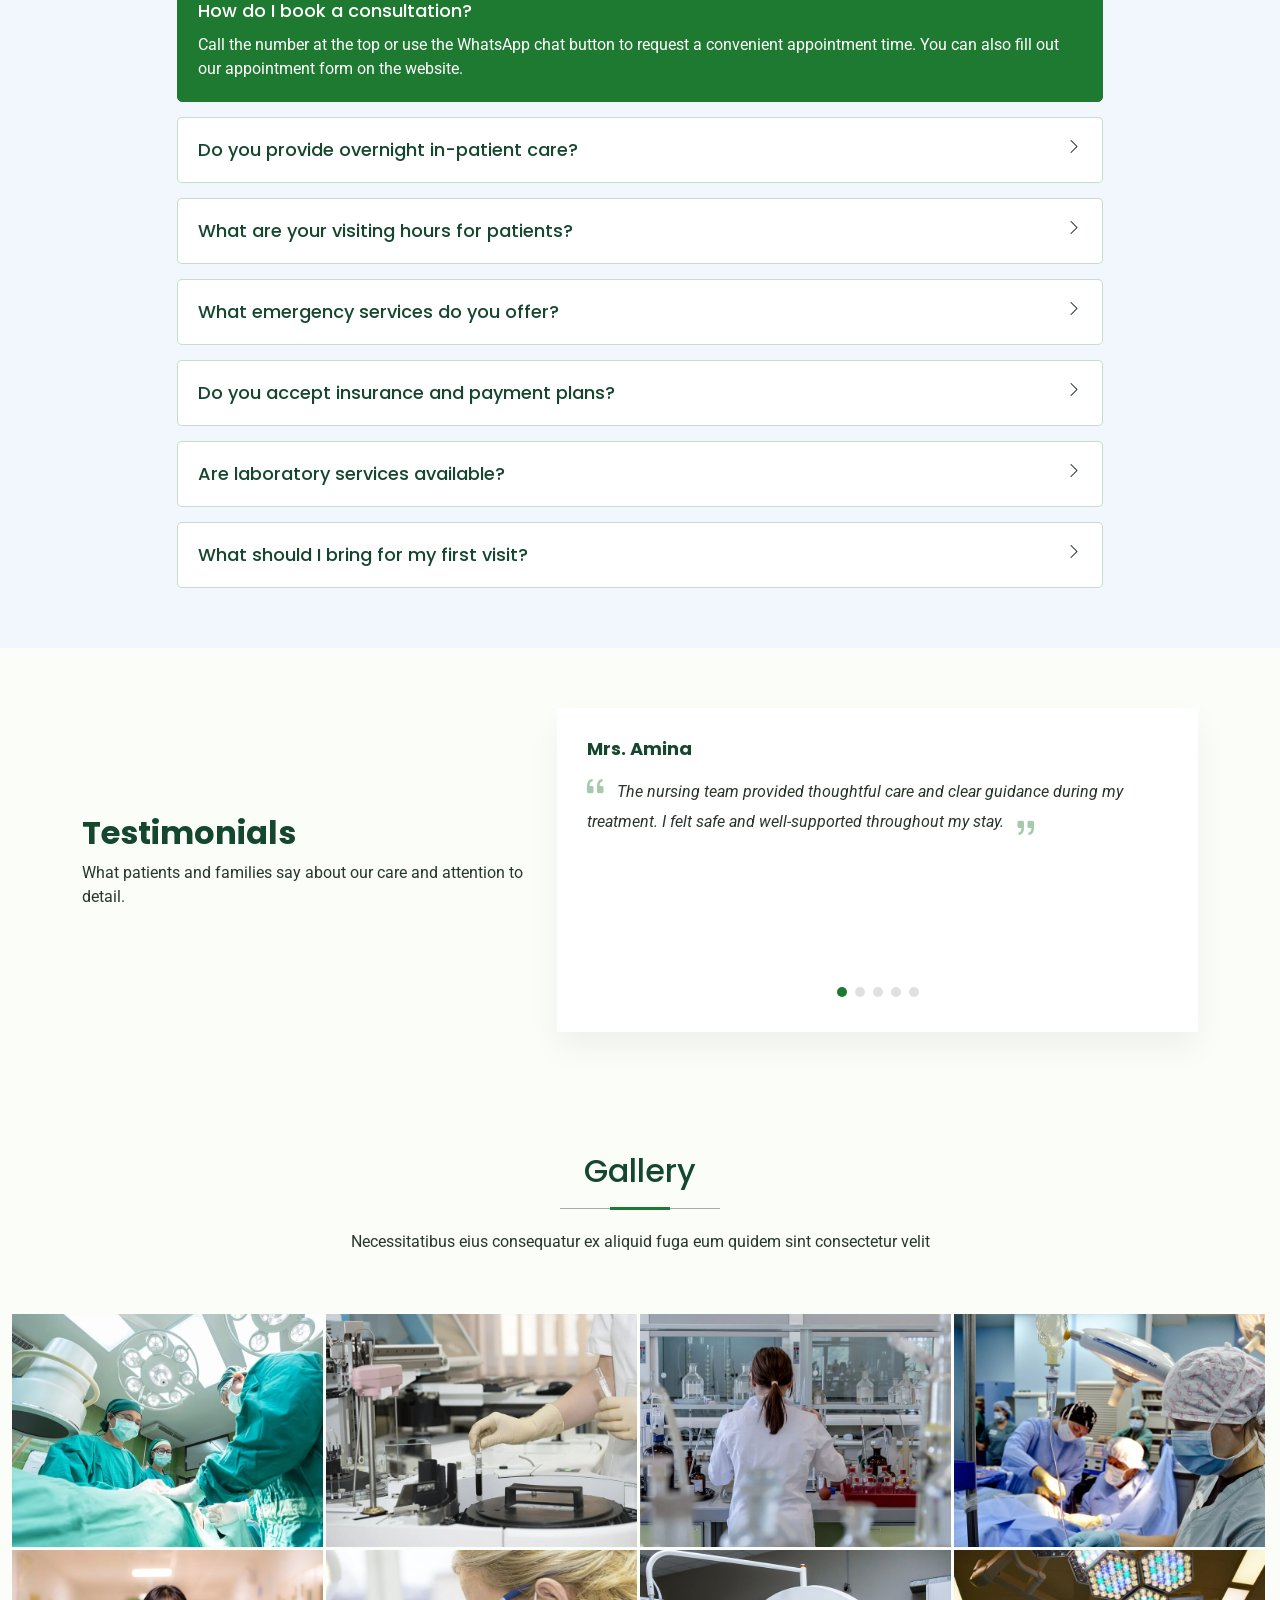
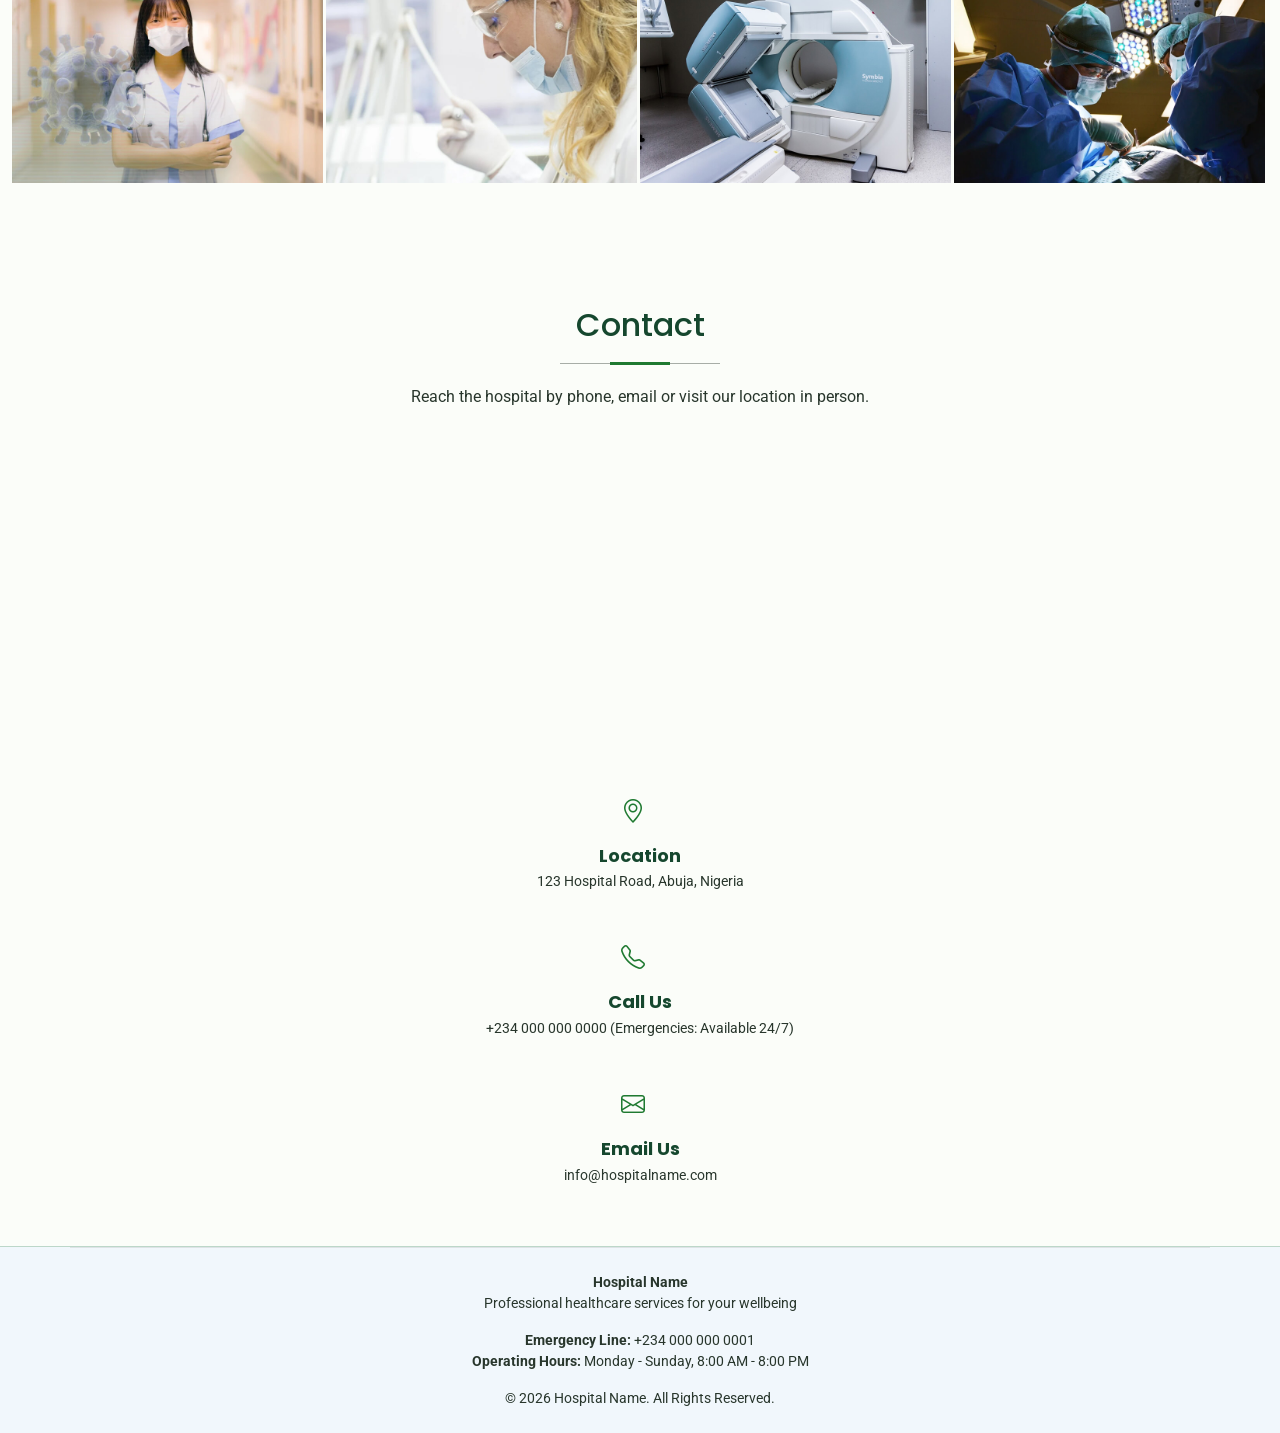
<file: MediLab-1.0.0/index.html>
<!DOCTYPE html>
<html lang="en">

<head>
  <meta charset="utf-8">
  <meta content="width=device-width, initial-scale=1.0" name="viewport">
  <title>Index - Medilab Bootstrap Template</title>
  <meta name="description" content="">
  <meta name="keywords" content="">

  <!-- Favicons -->
  <link href="assets/img/favicon.png" rel="icon">
  <link href="assets/img/apple-touch-icon.png" rel="apple-touch-icon">

  <!-- Fonts -->
  <link href="https://fonts.googleapis.com" rel="preconnect">
  <link href="https://fonts.gstatic.com" rel="preconnect" crossorigin>
  <link href="https://fonts.googleapis.com/css2?family=Roboto:ital,wght@0,100;0,300;0,400;0,500;0,700;0,900;1,100;1,300;1,400;1,500;1,700;1,900&family=Poppins:ital,wght@0,100;0,200;0,300;0,400;0,500;0,600;0,700;0,800;0,900;1,100;1,200;1,300;1,400;1,500;1,600;1,700;1,800;1,900&family=Raleway:ital,wght@0,100;0,200;0,300;0,400;0,500;0,600;0,700;0,800;0,900;1,100;1,200;1,300;1,400;1,500;1,600;1,700;1,800;1,900&display=swap" rel="stylesheet">

  <!-- Vendor CSS Files -->
  <link href="assets/vendor/bootstrap/css/bootstrap.min.css" rel="stylesheet">
  <link href="assets/vendor/bootstrap-icons/bootstrap-icons.css" rel="stylesheet">
  <link href="assets/vendor/aos/aos.css" rel="stylesheet">
  <link href="assets/vendor/fontawesome-free/css/all.min.css" rel="stylesheet">
  <link href="assets/vendor/glightbox/css/glightbox.min.css" rel="stylesheet">
  <link href="assets/vendor/swiper/swiper-bundle.min.css" rel="stylesheet">

  <!-- Main CSS File -->
  <link href="assets/css/main.css" rel="stylesheet">

  <!-- =======================================================
  * Template Name: Medilab
  * Template URL: https://bootstrapmade.com/medilab-free-medical-bootstrap-theme/
  * Updated: Aug 07 2024 with Bootstrap v5.3.3
  * Author: BootstrapMade.com
  * License: https://bootstrapmade.com/license/
  ======================================================== -->
</head>

<body class="index-page">

  <!--HOSPITAL WEBSITE RULES:
    - White and green theme
    - Minimal design
    - No unnecessary sections
    - Nigerian private hospital style
  -->

  <header id="header" class="header sticky-top">

    <div class="topbar d-flex align-items-center">
      <div class="container d-flex justify-content-center justify-content-md-between">
        <div class="contact-info d-flex align-items-center">
          <i class="bi bi-envelope d-flex align-items-center"><a href="mailto:contact@example.com">contact@example.com</a></i>
          <i class="bi bi-phone d-flex align-items-center ms-4"><span>+234 000 000 0000</span></i>
        </div>
      </div>
    </div><!-- End Top Bar -->

    <div class="branding d-flex align-items-center">

      <div class="container position-relative d-flex align-items-center justify-content-between">
        <a href="index.html" class="logo d-flex align-items-center me-auto">
          <!-- Uncomment the line below if you also wish to use an image logo -->
          <!-- <img src="assets/img/logo.png" alt=""> -->
          <h1 class="sitename">Medilab</h1>
        </a>

        <nav id="navmenu" class="navmenu">
          <ul>
            <li><a href="#hero" class="active">Home</a></li>
            <li><a href="#about">About</a></li>
            <li><a href="#services">Services</a></li>
            <li><a href="#doctors">My Team</a></li>
            <li><a href="#faq">FAQ</a></li>
            <li><a href="#contact">Contact</a></li>
          </ul>
          <i class="mobile-nav-toggle d-xl-none bi bi-list"></i>
        </nav>

        <a class="cta-btn d-none d-sm-block" href="#contact">Contact Us</a>

      </div>

    </div>

  </header>

  <main class="main">

    <!-- Hero Section -->
    <section id="hero" class="hero section light-background">

      <img src="assets/img/hero-bg.jpg" alt="" data-aos="fade-in">

      <div class="container position-relative">

        <div class="welcome position-relative" data-aos="fade-down" data-aos-delay="100">
          <h2>WELCOME TO MEDILAB</h2>
          <p>We are team of talented designers making websites with Bootstrap</p>
        </div><!-- End Welcome -->

        <div class="content row gy-4">
          <div class="col-lg-4 d-flex align-items-stretch">
            <div class="why-box" data-aos="zoom-out" data-aos-delay="200">
              <h3>Why Choose Medilab?</h3>
              <p>
                Lorem ipsum dolor sit amet, consectetur adipiscing elit, sed do eiusmod tempor incididunt ut labore et dolore magna aliqua. Duis aute irure dolor in reprehenderit
                Asperiores dolores sed et. Tenetur quia eos. Autem tempore quibusdam vel necessitatibus optio ad corporis.
              </p>
              <div class="text-center">
                <a href="#about" class="more-btn"><span>Learn More</span> <i class="bi bi-chevron-right"></i></a>
              </div>
            </div>
          </div><!-- End Why Box -->

          <div class="col-lg-8 d-flex align-items-stretch">
            <div class="d-flex flex-column justify-content-center">
              <div class="row gy-4">

                <div class="col-xl-4 d-flex align-items-stretch">
                  <div class="icon-box" data-aos="zoom-out" data-aos-delay="300">
                    <i class="bi bi-clipboard-data"></i>
                    <h4>Corporis voluptates officia eiusmod</h4>
                    <p>Consequuntur sunt aut quasi enim aliquam quae harum pariatur laboris nisi ut aliquip</p>
                  </div>
                </div><!-- End Icon Box -->

                <div class="col-xl-4 d-flex align-items-stretch">
                  <div class="icon-box" data-aos="zoom-out" data-aos-delay="400">
                    <i class="bi bi-gem"></i>
                    <h4>Ullamco laboris ladore pan</h4>
                    <p>Excepteur sint occaecat cupidatat non proident, sunt in culpa qui officia deserunt</p>
                  </div>
                </div><!-- End Icon Box -->

                <div class="col-xl-4 d-flex align-items-stretch">
                  <div class="icon-box" data-aos="zoom-out" data-aos-delay="500">
                    <i class="bi bi-inboxes"></i>
                    <h4>Labore consequatur incidid dolore</h4>
                    <p>Aut suscipit aut cum nemo deleniti aut omnis. Doloribus ut maiores omnis facere</p>
                  </div>
                </div><!-- End Icon Box -->

              </div>
            </div>
          </div>
        </div><!-- End  Content-->

      </div>

    </section><!-- /Hero Section -->

    <!-- About Section -->
    <section id="about" class="about section">

      <div class="container">

        <div class="row gy-4 gx-5">

          <div class="col-lg-6 position-relative align-self-start" data-aos="fade-up" data-aos-delay="200">
            <img src="assets/img/about.jpg" class="img-fluid" alt="Hospital interior">
          </div> 

          <div class="col-lg-6 content" data-aos="fade-up" data-aos-delay="100">
            <h3>About Us</h3>
            <p>
              Dolor iure expedita id fuga asperiores qui sunt consequatur minima. Quidem voluptas deleniti. Sit quia molestiae quia quas qui magnam itaque veritatis dolores. Corrupti totam ut eius incidunt reiciendis veritatis asperiores placeat.
            </p>
            <ul>
              <li>
                <i class="fa-solid fa-vial-circle-check"></i>
                <div>
                  <h5>Ullamco laboris nisi ut aliquip consequat</h5>
                  <p>Magni facilis facilis repellendus cum excepturi quaerat praesentium libre trade</p>
                </div>
              </li>
              <li>
                <i class="fa-solid fa-pump-medical"></i>
                <div>
                  <h5>Magnam soluta odio exercitationem reprehenderi</h5>
                  <p>Quo totam dolorum at pariatur aut distinctio dolorum laudantium illo direna pasata redi</p>
                </div>
              </li>
              <li>
                <i class="fa-solid fa-heart-circle-xmark"></i>
                <div>
                  <h5>Voluptatem et qui exercitationem</h5>
                  <p>Et velit et eos maiores est tempora et quos dolorem autem tempora incidunt maxime veniam</p>
                </div>
              </li>
            </ul>
          </div>

        </div>

      </div>

    </section><!-- /About Section -->

    <!-- Stats Section -->
    <section id="stats" class="stats section light-background">

      <div class="container" data-aos="fade-up" data-aos-delay="100">

        <div class="row gy-4">

          <div class="col-lg-3 col-md-6 d-flex flex-column align-items-center">
            <i class="fa-solid fa-user-doctor"></i>
            <div class="stats-item">
              <span data-purecounter-start="0" data-purecounter-end="75" data-purecounter-duration="1" class="purecounter"></span>
              <p>Doctors</p>
            </div>
          </div><!-- End Stats Item -->

          <div class="col-lg-3 col-md-6 d-flex flex-column align-items-center">
            <i class="fa-solid fa-user-nurse"></i>
            <div class="stats-item">
              <span data-purecounter-start="0" data-purecounter-end="120" data-purecounter-duration="1" class="purecounter"></span>
              <p>Nurses</p>
            </div>
          </div><!-- End Stats Item -->

          <div class="col-lg-3 col-md-6 d-flex flex-column align-items-center">
            <i class="fa-solid fa-user-graduate"></i>
            <div class="stats-item">
              <span data-purecounter-start="0" data-purecounter-end="40" data-purecounter-duration="1" class="purecounter"></span>
              <p>Trainees</p>
            </div>
          </div><!-- End Stats Item -->

          <div class="col-lg-3 col-md-6 d-flex flex-column align-items-center">
            <i class="fa-solid fa-building"></i>
            <div class="stats-item">
              <span data-purecounter-start="0" data-purecounter-end="8" data-purecounter-duration="1" class="purecounter"></span>
              <p>Departments</p>
            </div>
          </div><!-- End Stats Item -->

        </div>

      </div>

    </section><!-- /Stats Section -->

    <!-- Services Section -->
    <section id="services" class="services section">

      <!-- Section Title -->
      <div class="container section-title" data-aos="fade-up">
        <h2>Services</h2>
        <p>Necessitatibus eius consequatur ex aliquid fuga eum quidem sint consectetur velit</p>
      </div><!-- End Section Title -->

      <div class="container">

        <div class="row gy-4">

          <div class="col-lg-4 col-md-6" data-aos="fade-up" data-aos-delay="100">
            <div class="service-item position-relative">
              <div class="icon">
                <i class="fas fa-heartbeat"></i>
              </div>
              <h3>Cardiology Services</h3>
              <p>Professional cardiac care and monitoring for heart health management.</p>
            </div>
          </div><!-- End Service Item -->

          <div class="col-lg-4 col-md-6" data-aos="fade-up" data-aos-delay="200">
            <div class="service-item position-relative">
              <div class="icon">
                <i class="fas fa-pills"></i>
              </div>
              <h3>General Pharmacy</h3>
              <p>Full range of medications and pharmaceutical consultation services.</p>
            </div>
          </div><!-- End Service Item -->

          <div class="col-lg-4 col-md-6" data-aos="fade-up" data-aos-delay="300">
            <div class="service-item position-relative">
              <div class="icon">
                <i class="fas fa-hospital-user"></i>
              </div>
              <h3>Patient Care</h3>
              <p>Comprehensive inpatient and outpatient support services.</p>
            </div>
          </div><!-- End Service Item -->

          <div class="col-lg-4 col-md-6" data-aos="fade-up" data-aos-delay="400">
            <div class="service-item position-relative">
              <div class="icon">
                <i class="fas fa-stethoscope"></i>
              </div>
              <h3>Medical Consultation</h3>
              <p>Expert consultation with qualified medical professionals.</p>
            </div>
          </div><!-- End Service Item -->

          <div class="col-lg-4 col-md-6" data-aos="fade-up" data-aos-delay="500">
            <div class="service-item position-relative">
              <div class="icon">
                <i class="fas fa-microscope"></i>
              </div>
              <h3>Laboratory Services</h3>
              <p>Diagnostic testing and medical laboratory analysis.</p>
            </div>
          </div><!-- End Service Item -->

          <div class="col-lg-4 col-md-6" data-aos="fade-up" data-aos-delay="600">
            <div class="service-item position-relative">
              <div class="icon">
                <i class="fas fa-calendar-check"></i>
              </div>
              <h3>Appointment Booking</h3>
              <p>Easy scheduling of medical visits and consultations.</p>
            </div>
          </div><!-- End Service Item -->

        </div>

      </div>

    </section><!-- /Services Section -->

    <!-- Appointment Section (Restored) -->
    <section id="appointment" class="appointment section">

      <!-- Section Title -->
      <div class="container section-title" data-aos="fade-up">
        <h2>Book an Appointment</h2>
        <p>Schedule a consultation with our medical professionals</p>
      </div><!-- End Section Title -->

      <div class="container" data-aos="fade-up" data-aos-delay="100">

        <!-- Formspree placeholder action. Replace YOUR_FORM_ID with your actual Formspree ID when ready. -->
        <form name="appointment" method="post" action="https://formspree.io/f/YOUR_FORM_ID" role="form" class="php-email-form">
          <input type="hidden" name="_next" value="thank-you.html">
          <div class="row">
            <div class="col-md-4 form-group">
              <input type="text" name="name" class="form-control" id="name" placeholder="Your Name" required="">
            </div>
            <div class="col-md-4 form-group mt-3 mt-md-0">
              <input type="email" class="form-control" name="email" id="email" placeholder="Your Email" required="">
            </div>
            <div class="col-md-4 form-group mt-3 mt-md-0">
              <input type="tel" class="form-control" name="phone" id="phone" placeholder="Your Phone" required="">
            </div>
          </div>
          <div class="row">
            <div class="col-md-4 form-group mt-3">
              <input type="datetime-local" name="date" class="form-control datepicker" id="date" placeholder="Preferred Date" required="">
            </div>
            <div class="col-md-4 form-group mt-3">
              <select name="service" id="service" class="form-select" required="">
                <option value="">Select Service</option>
                <option value="General Consultation">General Consultation</option>
                <option value="Cardiology">Cardiology</option>
                <option value="Laboratory">Laboratory Services</option>
              </select>
            </div>
            <div class="col-md-4 form-group mt-3">
              <input type="text" class="form-control" name="reason" placeholder="Reason for Visit" required="">
            </div>
          </div>

          <div class="form-group mt-3">
            <textarea class="form-control" name="message" rows="3" placeholder="Additional Information (Optional)"></textarea>
          </div>
          <div class="mt-3">
            <div class="loading">Loading</div>
            <div class="error-message"></div>
            <div class="sent-message">Your appointment request has been sent successfully. We will contact you soon!</div>
            <div class="text-center"><button type="submit">Book Appointment</button></div>
          </div>
        </form>

      </div>

    </section><!-- /Appointment Section -->





    <!-- My Team Section -->
    <section id="doctors" class="doctors section">

      <!-- Section Title -->
      <div class="container section-title" data-aos="fade-up">
        <h2>My Team</h2>
        <p>A committed private hospital team focused on patient care and practical support.</p>
      </div><!-- End Section Title -->

      <div class="container">

        <div class="row gy-4">

          <div class="col-lg-6" data-aos="fade-up" data-aos-delay="100">
            <div class="team-member d-flex flex-column align-items-center text-center">
              <div class="pic mb-3" style="width: 120px; height: 120px; border-radius: 50%; background: linear-gradient(135deg, #1f7a31 0%, #2a9942 100%); display: flex; align-items: center; justify-content: center;"><i class="fa-solid fa-user-doctor" style="font-size: 50px; color: white;"></i></div>
              <div class="member-info">
                <h4>Dr. Olawale A.</h4>
                <span>Chief Medical Officer</span>
                <p>Experienced in adult and pediatric care, leading our medical consultations and patient care protocols.</p>
              </div>
            </div>
          </div><!-- End Team Member -->

          <div class="col-lg-6" data-aos="fade-up" data-aos-delay="150">
            <div class="team-member d-flex flex-column align-items-center text-center">
              <div class="pic mb-3" style="width: 120px; height: 120px; border-radius: 50%; background: linear-gradient(135deg, #1f7a31 0%, #2a9942 100%); display: flex; align-items: center; justify-content: center;"><i class="fa-solid fa-user-nurse" style="font-size: 50px; color: white;"></i></div>
              <div class="member-info">
                <h4>Nurse Chika M.</h4>
                <span>Head Nurse</span>
                <p>Provides patient support, nursing coordination and compassionate bedside care for all patients.</p>
              </div>
            </div>
          </div><!-- End Team Member -->

          <div class="col-lg-6" data-aos="fade-up" data-aos-delay="200">
            <div class="team-member d-flex flex-column align-items-center text-center">
              <div class="pic mb-3" style="width: 120px; height: 120px; border-radius: 50%; background: linear-gradient(135deg, #1f7a31 0%, #2a9942 100%); display: flex; align-items: center; justify-content: center;"><i class="fa-solid fa-user-graduate" style="font-size: 50px; color: white;"></i></div>
              <div class="member-info">
                <h4>Mr. Tunde S.</h4>
                <span>Medical Trainee</span>
                <p>Supporting clinical staff while gaining practical training in daily hospital operations and patient care.</p>
              </div>
            </div>
          </div><!-- End Team Member -->

          <div class="col-lg-6" data-aos="fade-up" data-aos-delay="250">
            <div class="team-member d-flex flex-column align-items-center text-center">
              <div class="pic mb-3" style="width: 120px; height: 120px; border-radius: 50%; background: linear-gradient(135deg, #1f7a31 0%, #2a9942 100%); display: flex; align-items: center; justify-content: center;"><i class="fa-solid fa-stethoscope" style="font-size: 50px; color: white;"></i></div>
              <div class="member-info">
                <h4>Dr. Fatima B.</h4>
                <span>Senior Physician</span>
                <p>Specializes in internal medicine with over 12 years of clinical experience and patient management.</p>
              </div>
            </div>
          </div><!-- End Team Member -->

          <div class="col-lg-6" data-aos="fade-up" data-aos-delay="300">
            <div class="team-member d-flex flex-column align-items-center text-center">
              <div class="pic mb-3" style="width: 120px; height: 120px; border-radius: 50%; background: linear-gradient(135deg, #1f7a31 0%, #2a9942 100%); display: flex; align-items: center; justify-content: center;"><i class="fa-solid fa-flask" style="font-size: 50px; color: white;"></i></div>
              <div class="member-info">
                <h4>Lab Tech. Adeyemi</h4>
                <span>Chief Laboratory Technician</span>
                <p>Oversees all laboratory testing and diagnostic services with precision and professionalism.</p>
              </div>
            </div>
          </div><!-- End Team Member -->

          <div class="col-lg-6" data-aos="fade-up" data-aos-delay="350">
            <div class="team-member d-flex flex-column align-items-center text-center">
              <div class="pic mb-3" style="width: 120px; height: 120px; border-radius: 50%; background: linear-gradient(135deg, #1f7a31 0%, #2a9942 100%); display: flex; align-items: center; justify-content: center;"><i class="fa-solid fa-heart-pulse" style="font-size: 50px; color: white;"></i></div>
              <div class="member-info">
                <h4>Nurse Blessing O.</h4>
                <span>Emergency Response Nurse</span>
                <p>Dedicated to rapid emergency response and critical patient stabilization protocols.</p>
              </div>
            </div>
          </div><!-- End Team Member -->

        </div>

      </div>

    </section><!-- /My Team Section -->

    <!-- FAQ Section -->
    <section id="faq" class="faq section light-background">

      <!-- Section Title -->
      <div class="container section-title" data-aos="fade-up">
        <h2>Frequently Asked Questions</h2>
        <p>Answers to common private hospital care and visitation questions.</p>
      </div><!-- End Section Title -->

      <div class="container">

        <div class="row justify-content-center">

          <div class="col-lg-10" data-aos="fade-up" data-aos-delay="100">

            <div class="faq-container">

              <div class="faq-item faq-active">
                <h3>How do I book a consultation?</h3>
                <div class="faq-content">
                  <p>Call the number at the top or use the WhatsApp chat button to request a convenient appointment time. You can also fill out our appointment form on the website.</p>
                </div>
                <i class="faq-toggle bi bi-chevron-right"></i>
              </div><!-- End Faq item-->

              <div class="faq-item">
                <h3>Do you provide overnight in-patient care?</h3>
                <div class="faq-content">
                  <p>Yes. We offer in-patient care for selected medical treatments and observation with dedicated nursing support 24/7.</p>
                </div>
                <i class="faq-toggle bi bi-chevron-right"></i>
              </div><!-- End Faq item-->

              <div class="faq-item">
                <h3>What are your visiting hours for patients?</h3>
                <div class="faq-content">
                  <p>Visiting hours are from 10:00 AM to 4:00 PM daily. Please call ahead to confirm visiting hours and patient availability.</p>
                </div>
                <i class="faq-toggle bi bi-chevron-right"></i>
              </div><!-- End Faq item-->

              <div class="faq-item">
                <h3>What emergency services do you offer?</h3>
                <div class="faq-content">
                  <p>We provide urgent care and minor emergency support. For major emergencies, we offer referral coordination to specialized facilities. Contact us immediately at our emergency number.</p>
                </div>
                <i class="faq-toggle bi bi-chevron-right"></i>
              </div><!-- End Faq item-->

              <div class="faq-item">
                <h3>Do you accept insurance and payment plans?</h3>
                <div class="faq-content">
                  <p>Yes. We accept major health insurance plans. We also offer flexible payment plans for uninsured patients. Please contact our billing department for details.</p>
                </div>
                <i class="faq-toggle bi bi-chevron-right"></i>
              </div><!-- End Faq item-->

              <div class="faq-item">
                <h3>Are laboratory services available?</h3>
                <div class="faq-content">
                  <p>Yes. We offer a full range of diagnostic laboratory tests. Results are typically available within 24-48 hours depending on the test type.</p>
                </div>
                <i class="faq-toggle bi bi-chevron-right"></i>
              </div><!-- End Faq item-->

              <div class="faq-item">
                <h3>What should I bring for my first visit?</h3>
                <div class="faq-content">
                  <p>Please bring valid identification, insurance card (if applicable), and any medical records from previous treatments. Arrive 10-15 minutes early to complete registration.</p>
                </div>
                <i class="faq-toggle bi bi-chevron-right"></i>
              </div><!-- End Faq item-->

            </div>

          </div><!-- End Faq Column-->

        </div>

      </div>

    </section><!-- /Faq Section -->

    <!-- Testimonials Section -->
    <section id="testimonials" class="testimonials section">

      <div class="container">

        <div class="row align-items-center">

          <div class="col-lg-5 info" data-aos="fade-up" data-aos-delay="100">
            <h3>Testimonials</h3>
            <p>What patients and families say about our care and attention to detail.</p>
          </div>

          <div class="col-lg-7" data-aos="fade-up" data-aos-delay="200">

            <div class="swiper init-swiper">
              <script type="application/json" class="swiper-config">
                {
                  "loop": true,
                  "speed": 600,
                  "autoplay": {
                    "delay": 5000
                  },
                  "slidesPerView": "auto",
                  "pagination": {
                    "el": ".swiper-pagination",
                    "type": "bullets",
                    "clickable": true
                  }
                }
              </script>
              <div class="swiper-wrapper">

                <div class="swiper-slide">
                  <div class="testimonial-item">
                    <h3>Mrs. Amina</h3>
                    <p>
                      <i class="bi bi-quote quote-icon-left"></i>
                      The nursing team provided thoughtful care and clear guidance during my treatment. I felt safe and well-supported throughout my stay.
                      <i class="bi bi-quote quote-icon-right"></i>
                    </p>
                  </div>
                </div><!-- End testimonial item -->

                <div class="swiper-slide">
                  <div class="testimonial-item">
                    <h3>Mr. Kola</h3>
                    <p>
                      <i class="bi bi-quote quote-icon-left"></i>
                      Excellent service from the moment I arrived. The doctors took time to explain everything clearly and made me feel comfortable.
                      <i class="bi bi-quote quote-icon-right"></i>
                    </p>
                  </div>
                </div><!-- End testimonial item -->

                <div class="swiper-slide">
                  <div class="testimonial-item">
                    <h3>Miss Zainab</h3>
                    <p>
                      <i class="bi bi-quote quote-icon-left"></i>
                      I was very impressed with the professionalism of the entire team. They made my recovery process smooth and pain-free.
                      <i class="bi bi-quote quote-icon-right"></i>
                    </p>
                  </div>
                </div><!-- End testimonial item -->

                <div class="swiper-slide">
                  <div class="testimonial-item">
                    <h3>Mr. Hassan</h3>
                    <p>
                      <i class="bi bi-quote quote-icon-left"></i>
                      Highly recommended. The hospital is clean, modern, and the staff genuinely cares about their patients' wellbeing.
                      <i class="bi bi-quote quote-icon-right"></i>
                    </p>
                  </div>
                </div><!-- End testimonial item -->

                <div class="swiper-slide">
                  <div class="testimonial-item">
                    <h3>Mrs. Lade</h3>
                    <p>
                      <i class="bi bi-quote quote-icon-left"></i>
                      Outstanding care and attention. I'm grateful for the quick diagnosis and effective treatment I received here.
                      <i class="bi bi-quote quote-icon-right"></i>
                    </p>
                  </div>
                </div><!-- End testimonial item -->

              </div>
              <div class="swiper-pagination"></div>
            </div>

          </div>

        </div>

      </div>

    </section><!-- /Testimonials Section -->

    <!-- Gallery Section -->
    <section id="gallery" class="gallery section">

      <!-- Section Title -->
      <div class="container section-title" data-aos="fade-up">
        <h2>Gallery</h2>
        <p>Necessitatibus eius consequatur ex aliquid fuga eum quidem sint consectetur velit</p>
      </div><!-- End Section Title -->

      <div class="container-fluid" data-aos="fade-up" data-aos-delay="100">

        <div class="row g-0">

          <div class="col-lg-3 col-md-4">
            <div class="gallery-item">
              <a href="assets/img/gallery/gallery-1.jpg" class="glightbox" data-gallery="images-gallery">
                <img src="assets/img/gallery/gallery-1.jpg" alt="" class="img-fluid">
              </a>
            </div>
          </div><!-- End Gallery Item -->

          <div class="col-lg-3 col-md-4">
            <div class="gallery-item">
              <a href="assets/img/gallery/gallery-2.jpg" class="glightbox" data-gallery="images-gallery">
                <img src="assets/img/gallery/gallery-2.jpg" alt="" class="img-fluid">
              </a>
            </div>
          </div><!-- End Gallery Item -->

          <div class="col-lg-3 col-md-4">
            <div class="gallery-item">
              <a href="assets/img/gallery/gallery-3.jpg" class="glightbox" data-gallery="images-gallery">
                <img src="assets/img/gallery/gallery-3.jpg" alt="" class="img-fluid">
              </a>
            </div>
          </div><!-- End Gallery Item -->

          <div class="col-lg-3 col-md-4">
            <div class="gallery-item">
              <a href="assets/img/gallery/gallery-4.jpg" class="glightbox" data-gallery="images-gallery">
                <img src="assets/img/gallery/gallery-4.jpg" alt="" class="img-fluid">
              </a>
            </div>
          </div><!-- End Gallery Item -->

          <div class="col-lg-3 col-md-4">
            <div class="gallery-item">
              <a href="assets/img/gallery/gallery-5.jpg" class="glightbox" data-gallery="images-gallery">
                <img src="assets/img/gallery/gallery-5.jpg" alt="" class="img-fluid">
              </a>
            </div>
          </div><!-- End Gallery Item -->

          <div class="col-lg-3 col-md-4">
            <div class="gallery-item">
              <a href="assets/img/gallery/gallery-6.jpg" class="glightbox" data-gallery="images-gallery">
                <img src="assets/img/gallery/gallery-6.jpg" alt="" class="img-fluid">
              </a>
            </div>
          </div><!-- End Gallery Item -->

          <div class="col-lg-3 col-md-4">
            <div class="gallery-item">
              <a href="assets/img/gallery/gallery-7.jpg" class="glightbox" data-gallery="images-gallery">
                <img src="assets/img/gallery/gallery-7.jpg" alt="" class="img-fluid">
              </a>
            </div>
          </div><!-- End Gallery Item -->

          <div class="col-lg-3 col-md-4">
            <div class="gallery-item">
              <a href="assets/img/gallery/gallery-8.jpg" class="glightbox" data-gallery="images-gallery">
                <img src="assets/img/gallery/gallery-8.jpg" alt="" class="img-fluid">
              </a>
            </div>
          </div><!-- End Gallery Item -->

        </div>

      </div>

    </section><!-- /Gallery Section -->

    <!-- Contact Section -->
    <section id="contact" class="contact section">

      <!-- Section Title -->
      <div class="container section-title" data-aos="fade-up">
        <h2>Contact</h2>
        <p>Reach the hospital by phone, email or visit our location in person.</p>
      </div><!-- End Section Title -->

      <div class="mb-5" data-aos="fade-up" data-aos-delay="200">
        <iframe style="border:0; width: 100%; height: 270px;" src="https://www.google.com/maps/embed?pb=!1m18!1m12!1m3!1d3960.123456789012!2d3.379206!3d6.524379!2m3!1f0!2f0!3f0!3m2!1i1024!2i768!4f13.1!3m3!1m2!1s0x103bf2ca721dc0b3%3A0x9c9cdad9eae4a4f7!2sLagos%2C%20Nigeria!5e0!3m2!1sen!2sus!4v1691141202827!5m2!1sen!2sus" frameborder="0" allowfullscreen="" loading="lazy" referrerpolicy="no-referrer-when-downgrade"></iframe>
      </div><!-- End Google Maps -->

      <div class="container" data-aos="fade-up" data-aos-delay="100">

        <div class="row gy-4">

          <div class="col-12">
            <div class="info-item d-flex justify-content-center mb-4" data-aos="fade-up" data-aos-delay="300">
              <i class="bi bi-geo-alt flex-shrink-0" style="color: var(--accent-color); font-size: 24px; margin-right: 15px;"></i>
              <div>
                <h3>Location</h3>
                <p>123 Hospital Road, Abuja, Nigeria</p>
              </div>
            </div><!-- End Info Item -->
          </div>

          <div class="col-12">
            <div class="info-item d-flex justify-content-center mb-4" data-aos="fade-up" data-aos-delay="400">
              <i class="bi bi-telephone flex-shrink-0" style="color: var(--accent-color); font-size: 24px; margin-right: 15px;"></i>
              <div>
                <h3>Call Us</h3>
                <p>+234 000 000 0000 (Emergencies: Available 24/7)</p>
              </div>
            </div><!-- End Info Item -->
          </div>

          <div class="col-12">
            <div class="info-item d-flex justify-content-center" data-aos="fade-up" data-aos-delay="500">
              <i class="bi bi-envelope flex-shrink-0" style="color: var(--accent-color); font-size: 24px; margin-right: 15px;"></i>
              <div>
                <h3>Email Us</h3>
                <p>info@hospitalname.com</p>
              </div>
            </div><!-- End Info Item -->
          </div>

        </div>

      </div>

    </section><!-- /Contact Section -->

  </main>

  <footer id="footer" class="footer light-background">

    <div class="container copyright text-center py-4">
      <p><strong>Hospital Name</strong></p>
      <p>Professional healthcare services for your wellbeing</p>
      <p class="mt-3"><strong>Emergency Line:</strong> +234 000 000 0001</p>
      <p><strong>Operating Hours:</strong> Monday - Sunday, 8:00 AM - 8:00 PM</p>
      <p class="mt-3">© 2026 Hospital Name. All Rights Reserved.</p>
    </div>

  </footer>

  <!-- WhatsApp Chat Button -->
  <a href="https://wa.me/2340000000000" target="_blank" rel="noreferrer" class="whatsapp-float d-flex align-items-center justify-content-center" aria-label="Chat on WhatsApp">
    <i class="bi bi-whatsapp"></i>
  </a>

  <!-- Scroll Top -->
  <a href="#" id="scroll-top" class="scroll-top d-flex align-items-center justify-content-center"><i class="bi bi-arrow-up-short"></i></a>

  <!-- Preloader -->
  <div id="preloader"></div>

  <!-- Vendor JS Files -->
  <script src="assets/vendor/bootstrap/js/bootstrap.bundle.min.js"></script>
  <script src="assets/vendor/php-email-form/validate.js"></script>
  <script src="assets/vendor/aos/aos.js"></script>
  <script src="assets/vendor/glightbox/js/glightbox.min.js"></script>
  <script src="assets/vendor/purecounter/purecounter_vanilla.js"></script>
  <script src="assets/vendor/swiper/swiper-bundle.min.js"></script>

  <!-- Main JS File -->
  <script src="assets/js/main.js"></script>
  <script>
    window.addEventListener('pageshow', function(event) {
      const navigation = performance.getEntriesByType && performance.getEntriesByType('navigation');
      const isBackNavigation = (event.persisted || (navigation && navigation.length && navigation[0].type === 'back_forward')) || window.performance.navigation && window.performance.navigation.type === 2;
      if (isBackNavigation) {
        const form = document.querySelector('form[name="appointment"]');
        if (form) {
          form.reset();
        }
      }
    });
  </script>

</body>

</html>
</file>
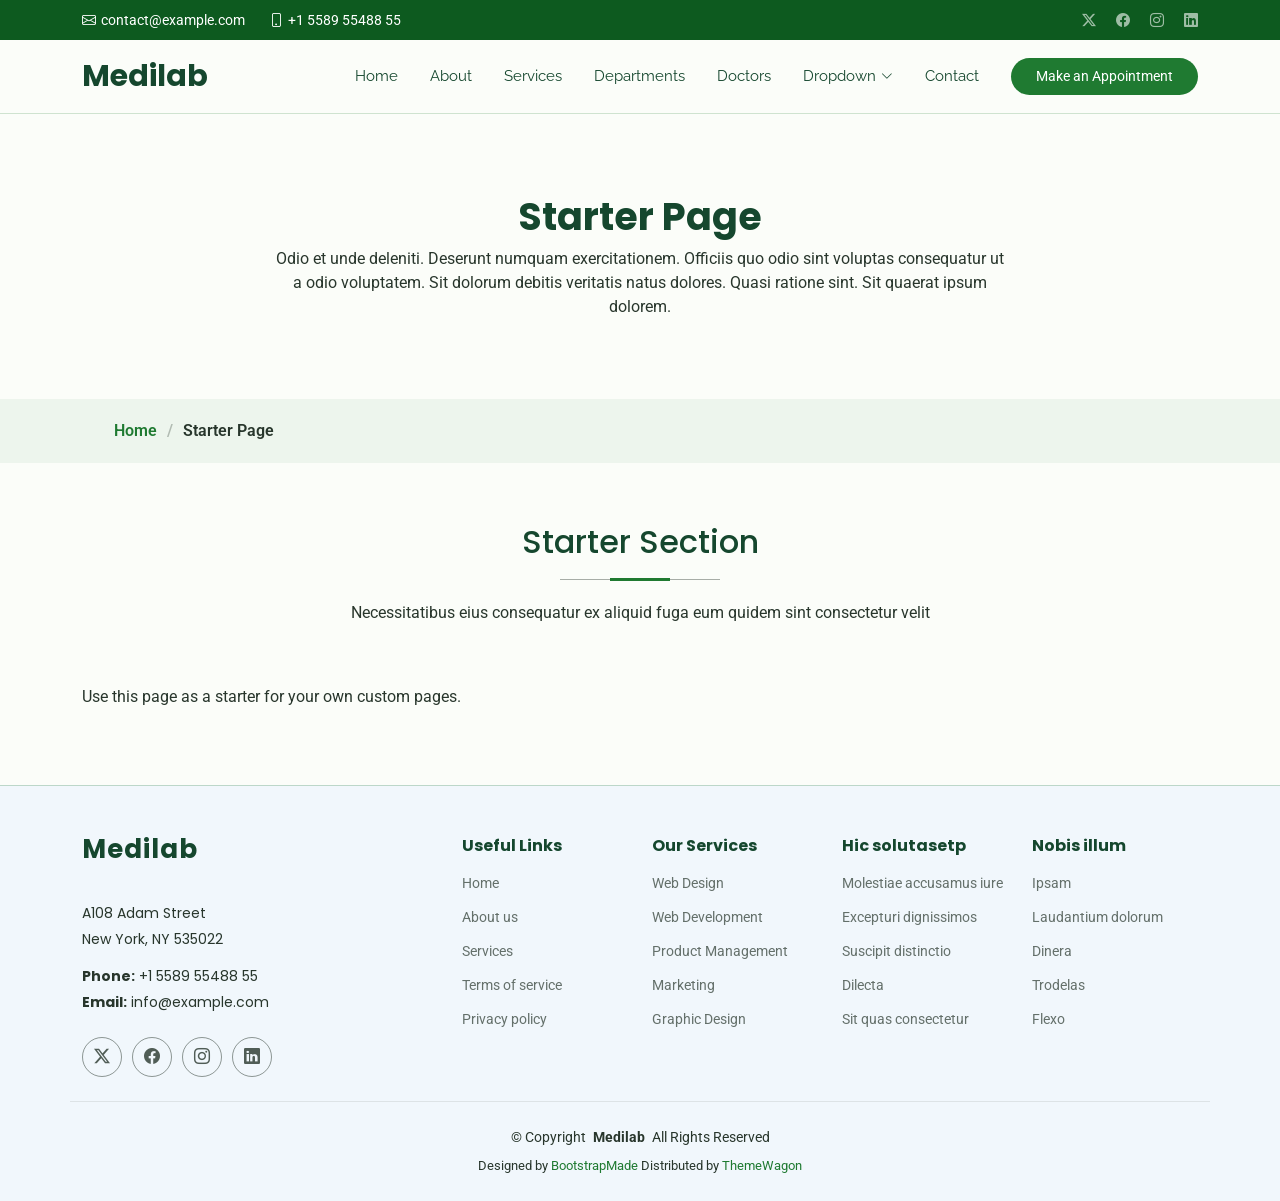
<file: starter-page.html>
<!DOCTYPE html>
<html lang="en">

<head>
  <meta charset="utf-8">
  <meta content="width=device-width, initial-scale=1.0" name="viewport">
  <title>Starter Page - Medilab Bootstrap Template</title>
  <meta name="description" content="">
  <meta name="keywords" content="">

  <!-- Favicons -->
  <link href="assets/img/favicon.png" rel="icon">
  <link href="assets/img/apple-touch-icon.png" rel="apple-touch-icon">

  <!-- Fonts -->
  <link href="https://fonts.googleapis.com" rel="preconnect">
  <link href="https://fonts.gstatic.com" rel="preconnect" crossorigin>
  <link href="https://fonts.googleapis.com/css2?family=Roboto:ital,wght@0,100;0,300;0,400;0,500;0,700;0,900;1,100;1,300;1,400;1,500;1,700;1,900&family=Poppins:ital,wght@0,100;0,200;0,300;0,400;0,500;0,600;0,700;0,800;0,900;1,100;1,200;1,300;1,400;1,500;1,600;1,700;1,800;1,900&family=Raleway:ital,wght@0,100;0,200;0,300;0,400;0,500;0,600;0,700;0,800;0,900;1,100;1,200;1,300;1,400;1,500;1,600;1,700;1,800;1,900&display=swap" rel="stylesheet">

  <!-- Vendor CSS Files -->
  <link href="assets/vendor/bootstrap/css/bootstrap.min.css" rel="stylesheet">
  <link href="assets/vendor/bootstrap-icons/bootstrap-icons.css" rel="stylesheet">
  <link href="assets/vendor/aos/aos.css" rel="stylesheet">
  <link href="assets/vendor/fontawesome-free/css/all.min.css" rel="stylesheet">
  <link href="assets/vendor/glightbox/css/glightbox.min.css" rel="stylesheet">
  <link href="assets/vendor/swiper/swiper-bundle.min.css" rel="stylesheet">

  <!-- Main CSS File -->
  <link href="assets/css/main.css" rel="stylesheet">

  <!-- =======================================================
  * Template Name: Medilab
  * Template URL: https://bootstrapmade.com/medilab-free-medical-bootstrap-theme/
  * Updated: Aug 07 2024 with Bootstrap v5.3.3
  * Author: BootstrapMade.com
  * License: https://bootstrapmade.com/license/
  ======================================================== -->
</head>

<body class="starter-page-page">

  <header id="header" class="header sticky-top">

    <div class="topbar d-flex align-items-center">
      <div class="container d-flex justify-content-center justify-content-md-between">
        <div class="contact-info d-flex align-items-center">
          <i class="bi bi-envelope d-flex align-items-center"><a href="mailto:contact@example.com">contact@example.com</a></i>
          <i class="bi bi-phone d-flex align-items-center ms-4"><span>+1 5589 55488 55</span></i>
        </div>
        <div class="social-links d-none d-md-flex align-items-center">
          <a href="#" class="twitter"><i class="bi bi-twitter-x"></i></a>
          <a href="#" class="facebook"><i class="bi bi-facebook"></i></a>
          <a href="#" class="instagram"><i class="bi bi-instagram"></i></a>
          <a href="#" class="linkedin"><i class="bi bi-linkedin"></i></a>
        </div>
      </div>
    </div><!-- End Top Bar -->

    <div class="branding d-flex align-items-center">

      <div class="container position-relative d-flex align-items-center justify-content-between">
        <a href="index.html" class="logo d-flex align-items-center me-auto">
          <!-- Uncomment the line below if you also wish to use an image logo -->
          <!-- <img src="assets/img/logo.png" alt=""> -->
          <h1 class="sitename">Medilab</h1>
        </a>

        <nav id="navmenu" class="navmenu">
          <ul>
            <li><a href="#hero">Home<br></a></li>
            <li><a href="#about">About</a></li>
            <li><a href="#services">Services</a></li>
            <li><a href="#departments">Departments</a></li>
            <li><a href="#doctors">Doctors</a></li>
            <li class="dropdown"><a href="#"><span>Dropdown</span> <i class="bi bi-chevron-down toggle-dropdown"></i></a>
              <ul>
                <li><a href="#">Dropdown 1</a></li>
                <li class="dropdown"><a href="#"><span>Deep Dropdown</span> <i class="bi bi-chevron-down toggle-dropdown"></i></a>
                  <ul>
                    <li><a href="#">Deep Dropdown 1</a></li>
                    <li><a href="#">Deep Dropdown 2</a></li>
                    <li><a href="#">Deep Dropdown 3</a></li>
                    <li><a href="#">Deep Dropdown 4</a></li>
                    <li><a href="#">Deep Dropdown 5</a></li>
                  </ul>
                </li>
                <li><a href="#">Dropdown 2</a></li>
                <li><a href="#">Dropdown 3</a></li>
                <li><a href="#">Dropdown 4</a></li>
              </ul>
            </li>
            <li><a href="#contact">Contact</a></li>
          </ul>
          <i class="mobile-nav-toggle d-xl-none bi bi-list"></i>
        </nav>

        <a class="cta-btn d-none d-sm-block" href="#appointment">Make an Appointment</a>

      </div>

    </div>

  </header>

  <main class="main">

    <!-- Page Title -->
    <div class="page-title" data-aos="fade">
      <div class="heading">
        <div class="container">
          <div class="row d-flex justify-content-center text-center">
            <div class="col-lg-8">
              <h1>Starter Page</h1>
              <p class="mb-0">Odio et unde deleniti. Deserunt numquam exercitationem. Officiis quo odio sint voluptas consequatur ut a odio voluptatem. Sit dolorum debitis veritatis natus dolores. Quasi ratione sint. Sit quaerat ipsum dolorem.</p>
            </div>
          </div>
        </div>
      </div>
      <nav class="breadcrumbs">
        <div class="container">
          <ol>
            <li><a href="index.html">Home</a></li>
            <li class="current">Starter Page</li>
          </ol>
        </div>
      </nav>
    </div><!-- End Page Title -->

    <!-- Starter Section Section -->
    <section id="starter-section" class="starter-section section">

      <!-- Section Title -->
      <div class="container section-title" data-aos="fade-up">
        <h2>Starter Section</h2>
        <p>Necessitatibus eius consequatur ex aliquid fuga eum quidem sint consectetur velit</p>
      </div><!-- End Section Title -->

      <div class="container" data-aos="fade-up">
        <p>Use this page as a starter for your own custom pages.</p>
      </div>

    </section><!-- /Starter Section Section -->

  </main>

  <footer id="footer" class="footer light-background">

    <div class="container footer-top">
      <div class="row gy-4">
        <div class="col-lg-4 col-md-6 footer-about">
          <a href="index.html" class="logo d-flex align-items-center">
            <span class="sitename">Medilab</span>
          </a>
          <div class="footer-contact pt-3">
            <p>A108 Adam Street</p>
            <p>New York, NY 535022</p>
            <p class="mt-3"><strong>Phone:</strong> <span>+1 5589 55488 55</span></p>
            <p><strong>Email:</strong> <span>info@example.com</span></p>
          </div>
          <div class="social-links d-flex mt-4">
            <a href=""><i class="bi bi-twitter-x"></i></a>
            <a href=""><i class="bi bi-facebook"></i></a>
            <a href=""><i class="bi bi-instagram"></i></a>
            <a href=""><i class="bi bi-linkedin"></i></a>
          </div>
        </div>

        <div class="col-lg-2 col-md-3 footer-links">
          <h4>Useful Links</h4>
          <ul>
            <li><a href="#">Home</a></li>
            <li><a href="#">About us</a></li>
            <li><a href="#">Services</a></li>
            <li><a href="#">Terms of service</a></li>
            <li><a href="#">Privacy policy</a></li>
          </ul>
        </div>

        <div class="col-lg-2 col-md-3 footer-links">
          <h4>Our Services</h4>
          <ul>
            <li><a href="#">Web Design</a></li>
            <li><a href="#">Web Development</a></li>
            <li><a href="#">Product Management</a></li>
            <li><a href="#">Marketing</a></li>
            <li><a href="#">Graphic Design</a></li>
          </ul>
        </div>

        <div class="col-lg-2 col-md-3 footer-links">
          <h4>Hic solutasetp</h4>
          <ul>
            <li><a href="#">Molestiae accusamus iure</a></li>
            <li><a href="#">Excepturi dignissimos</a></li>
            <li><a href="#">Suscipit distinctio</a></li>
            <li><a href="#">Dilecta</a></li>
            <li><a href="#">Sit quas consectetur</a></li>
          </ul>
        </div>

        <div class="col-lg-2 col-md-3 footer-links">
          <h4>Nobis illum</h4>
          <ul>
            <li><a href="#">Ipsam</a></li>
            <li><a href="#">Laudantium dolorum</a></li>
            <li><a href="#">Dinera</a></li>
            <li><a href="#">Trodelas</a></li>
            <li><a href="#">Flexo</a></li>
          </ul>
        </div>

      </div>
    </div>

    <div class="container copyright text-center mt-4">
      <p>© <span>Copyright</span> <strong class="px-1 sitename">Medilab</strong> <span>All Rights Reserved</span></p>
      <div class="credits">
        <!-- All the links in the footer should remain intact. -->
        <!-- You can delete the links only if you've purchased the pro version. -->
        <!-- Licensing information: https://bootstrapmade.com/license/ -->
        <!-- Purchase the pro version with working PHP/AJAX contact form: [buy-url] -->
        Designed by <a href="https://bootstrapmade.com/">BootstrapMade</a> Distributed by <a href=“https://themewagon.com>ThemeWagon
      </div>
    </div>

  </footer>

  <!-- Scroll Top -->
  <a href="#" id="scroll-top" class="scroll-top d-flex align-items-center justify-content-center"><i class="bi bi-arrow-up-short"></i></a>

  <!-- Preloader -->
  <div id="preloader"></div>

  <!-- Vendor JS Files -->
  <script src="assets/vendor/bootstrap/js/bootstrap.bundle.min.js"></script>
  <script src="assets/vendor/php-email-form/validate.js"></script>
  <script src="assets/vendor/aos/aos.js"></script>
  <script src="assets/vendor/glightbox/js/glightbox.min.js"></script>
  <script src="assets/vendor/purecounter/purecounter_vanilla.js"></script>
  <script src="assets/vendor/swiper/swiper-bundle.min.js"></script>

  <!-- Main JS File -->
  <script src="assets/js/main.js"></script>

</body>

</html>
</file>
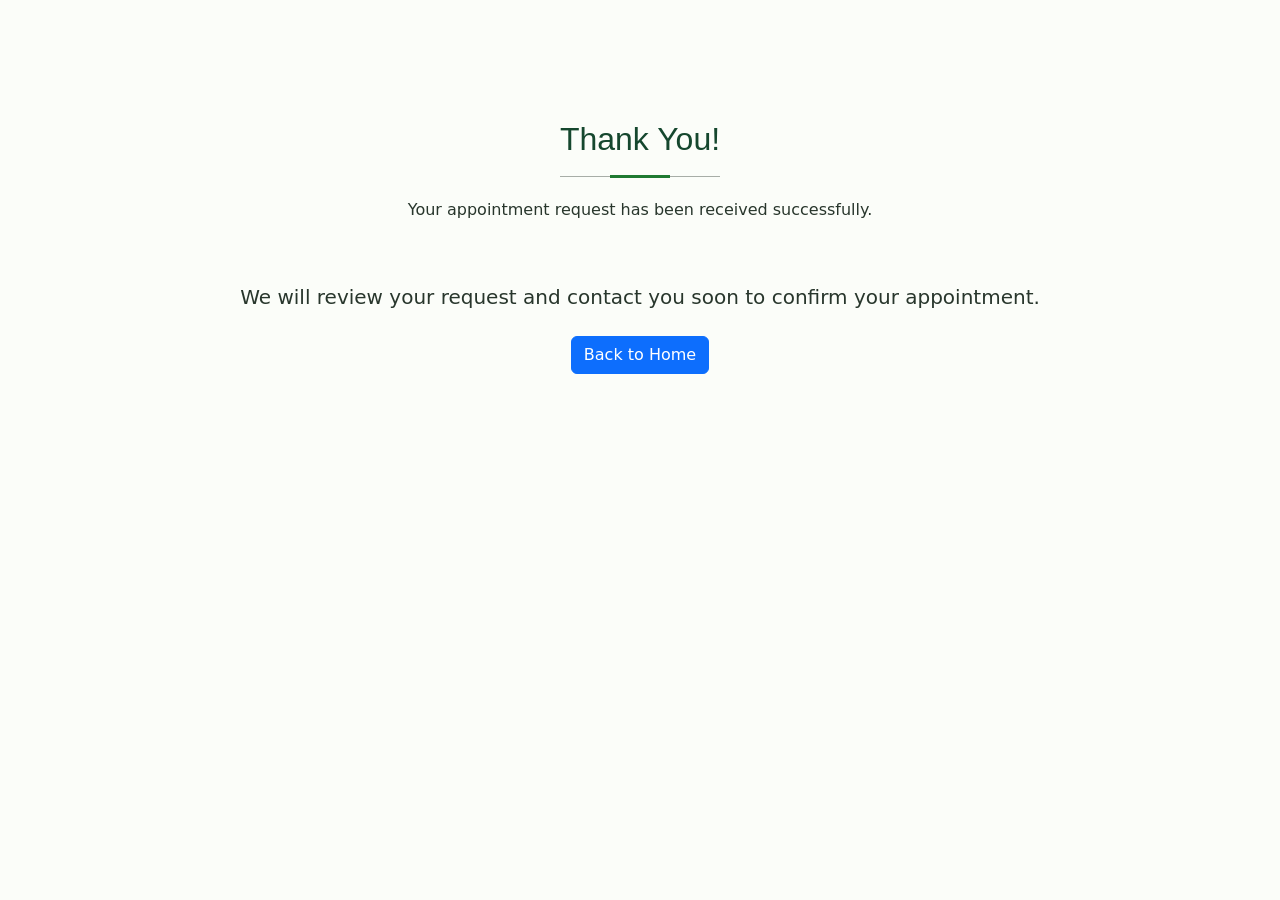
<file: thank-you.html>
<!DOCTYPE html>
<html lang="en">

<head>
  <meta charset="UTF-8">
  <meta name="viewport" content="width=device-width, initial-scale=1.0">
  <title>Appointment Request Received</title>
  <link rel="stylesheet" href="assets/vendor/bootstrap/css/bootstrap.min.css">
  <link rel="stylesheet" href="assets/vendor/bootstrap-icons/bootstrap-icons.css">
  <link rel="stylesheet" href="assets/css/main.css">
</head>

<body>
  <main>
    <section class="section" style="padding: 120px 0; text-align: center;">
      <div class="container">
        <div class="section-title" data-aos="fade-up">
          <h2>Thank You!</h2>
          <p>Your appointment request has been received successfully.</p>
        </div>
        <p class="lead">We will review your request and contact you soon to confirm your appointment.</p>
        <div class="mt-4">
          <a href="index.html" class="btn btn-primary">Back to Home</a>
        </div>
      </div>
    </section>
  </main>
</body>

</html>
</file>
<file: assets/css/main.css>
/**
* Template Name: Medilab
* Template URL: https://bootstrapmade.com/medilab-free-medical-bootstrap-theme/
* Updated: Aug 07 2024 with Bootstrap v5.3.3
* Author: BootstrapMade.com
* License: https://bootstrapmade.com/license/
*/

/*--------------------------------------------------------------
# Font & Color Variables
# Help: https://bootstrapmade.com/color-system/
--------------------------------------------------------------*/
/* Fonts */
:root {
  --default-font: "Roboto",  system-ui, -apple-system, "Segoe UI", Roboto, "Helvetica Neue", Arial, "Noto Sans", "Liberation Sans", sans-serif, "Apple Color Emoji", "Segoe UI Emoji", "Segoe UI Symbol", "Noto Color Emoji";
  --heading-font: "Poppins",  sans-serif;
  --nav-font: "Raleway",  sans-serif;
}

/* Global Colors - The following color variables are used throughout the website. Updating them here will change the color scheme of the entire website */
:root { 
  --background-color: #fbfdf9; /* Background color for the entire website, including individual sections */
  --default-color: #28362c; /* Default color used for the majority of the text content across the entire website */
  --heading-color: #15472e; /* Color for headings, subheadings and title throughout the website */
  --accent-color: #1f7a31; /* Accent color that represents your brand on the website. It's used for buttons, links, and other elements that need to stand out */
  --surface-color: #ffffff; /* The surface color is used as a background of boxed elements within sections, such as cards, icon boxes, or other elements that require a visual separation from the global background. */
  --contrast-color: #ffffff; /* Contrast color for text, ensuring readability against backgrounds of accent, heading, or default colors. */
}

/* Nav Menu Colors - The following color variables are used specifically for the navigation menu. They are separate from the global colors to allow for more customization options */
:root {
  --nav-color: #15472e;  /* The default color of the main navmenu links */
  --nav-hover-color: #1f7a31; /* Applied to main navmenu links when they are hovered over or active */
  --nav-mobile-background-color: #ffffff; /* Used as the background color for mobile navigation menu */
  --nav-dropdown-background-color: #ffffff; /* Used as the background color for dropdown items that appear when hovering over primary navigation items */
  --nav-dropdown-color: #15472e; /* Used for navigation links of the dropdown items in the navigation menu. */
  --nav-dropdown-hover-color: #1f7a31; /* Similar to --nav-hover-color, this color is applied to dropdown navigation links when they are hovered over. */
}

/* Color Presets - These classes override global colors when applied to any section or element, providing reuse of the sam color scheme. */

.light-background {
  --background-color: #f1f7fc;
  --surface-color: #ffffff;
}

.dark-background {
  --background-color: #060606;
  --default-color: #ffffff;
  --heading-color: #ffffff;
  --surface-color: #252525;
  --contrast-color: #ffffff;
}

/* Smooth scroll */
:root {
  scroll-behavior: smooth;
}

/*--------------------------------------------------------------
# General Styling & Shared Classes
--------------------------------------------------------------*/
body {
  color: var(--default-color);
  background-color: var(--background-color);
  font-family: var(--default-font);
}

a {
  color: var(--accent-color);
  text-decoration: none;
  transition: 0.3s;
}

a:hover {
  color: color-mix(in srgb, var(--accent-color), transparent 25%);
  text-decoration: none;
}

h1,
h2,
h3,
h4,
h5,
h6 {
  color: var(--heading-color);
  font-family: var(--heading-font);
}

/* Pulsating Play Button
------------------------------*/
.pulsating-play-btn {
  width: 94px;
  height: 94px;
  background: radial-gradient(var(--accent-color) 50%, color-mix(in srgb, var(--accent-color), transparent 75%) 52%);
  border-radius: 50%;
  display: block;
  position: relative;
  overflow: hidden;
}

.pulsating-play-btn:before {
  content: "";
  position: absolute;
  width: 120px;
  height: 120px;
  animation-delay: 0s;
  animation: pulsate-play-btn 2s;
  animation-direction: forwards;
  animation-iteration-count: infinite;
  animation-timing-function: steps;
  opacity: 1;
  border-radius: 50%;
  border: 5px solid color-mix(in srgb, var(--accent-color), transparent 30%);
  top: -15%;
  left: -15%;
  background: rgba(198, 16, 0, 0);
}

.pulsating-play-btn:after {
  content: "";
  position: absolute;
  left: 50%;
  top: 50%;
  transform: translateX(-40%) translateY(-50%);
  width: 0;
  height: 0;
  border-top: 10px solid transparent;
  border-bottom: 10px solid transparent;
  border-left: 15px solid #fff;
  z-index: 100;
  transition: all 400ms cubic-bezier(0.55, 0.055, 0.675, 0.19);
}

.pulsating-play-btn:hover:before {
  content: "";
  position: absolute;
  left: 50%;
  top: 50%;
  transform: translateX(-40%) translateY(-50%);
  width: 0;
  height: 0;
  border: none;
  border-top: 10px solid transparent;
  border-bottom: 10px solid transparent;
  border-left: 15px solid #fff;
  z-index: 200;
  animation: none;
  border-radius: 0;
}

.pulsating-play-btn:hover:after {
  border-left: 15px solid var(--accent-color);
  transform: scale(20);
}

@keyframes pulsate-play-btn {
  0% {
    transform: scale(0.6, 0.6);
    opacity: 1;
  }

  100% {
    transform: scale(1, 1);
    opacity: 0;
  }
}

/* PHP Email Form Messages
------------------------------*/
.php-email-form .error-message {
  display: none;
  background: #df1529;
  color: #ffffff;
  text-align: left;
  padding: 15px;
  margin-bottom: 24px;
  font-weight: 600;
}

.php-email-form .sent-message {
  display: none;
  color: #ffffff;
  background: #059652;
  text-align: center;
  padding: 15px;
  margin-bottom: 24px;
  font-weight: 600;
}

.php-email-form .loading {
  display: none;
  background: var(--surface-color);
  text-align: center;
  padding: 15px;
  margin-bottom: 24px;
}

.php-email-form .loading:before {
  content: "";
  display: inline-block;
  border-radius: 50%;
  width: 24px;
  height: 24px;
  margin: 0 10px -6px 0;
  border: 3px solid var(--accent-color);
  border-top-color: var(--surface-color);
  animation: php-email-form-loading 1s linear infinite;
}

@keyframes php-email-form-loading {
  0% {
    transform: rotate(0deg);
  }

  100% {
    transform: rotate(360deg);
  }
}

/*--------------------------------------------------------------
# Global Header
--------------------------------------------------------------*/
.header {
  color: var(--default-color);
  transition: all 0.5s;
  z-index: 997;
  background-color: var(--background-color);
}

.header .topbar {
  background-color: #0d5a1f;
  height: 40px;
  padding: 0;
  font-size: 14px;
  transition: all 0.5s;
}

.header .topbar .contact-info i {
  color: #ffffff;
}

.header .topbar .contact-info i a,
.header .topbar .contact-info i span {
  color: #ffffff;
}

@media (max-width: 575px) {

  .header .topbar .contact-info i a,
  .header .topbar .contact-info i span {
    font-size: 13px;
  }
}

.header .topbar .contact-info i a {
  line-height: 0;
  transition: 0.3s;
}

.header .topbar .contact-info i a:hover {
  color: #e8f5e9;
  text-decoration: underline;
}

.header .topbar .contact-info i {
  font-style: normal;
  color: var(--contrast-color);
}

.header .topbar .contact-info i a,
.header .topbar .contact-info i span {
  padding-left: 5px;
  color: var(--contrast-color);
}

@media (max-width: 575px) {

  .header .topbar .contact-info i a,
  .header .topbar .contact-info i span {
    font-size: 13px;
  }
}

.header .topbar .contact-info i a {
  line-height: 0;
  transition: 0.3s;
}

.header .topbar .contact-info i a:hover {
  color: var(--contrast-color);
  text-decoration: underline;
}

.header .topbar .social-links a {
  color: color-mix(in srgb, var(--contrast-color), transparent 40%);
  line-height: 0;
  transition: 0.3s;
  margin-left: 20px;
}

.header .topbar .social-links a:hover {
  color: var(--contrast-color);
}

.header .branding {
  min-height: 60px;
  padding: 10px 0;
}

.header .logo {
  line-height: 1;
}

.header .logo img {
  max-height: 36px;
  margin-right: 8px;
}

.header .logo h1 {
  font-size: 30px;
  margin: 0;
  font-weight: 700;
  color: var(--heading-color);
}

.header .cta-btn,
.header .cta-btn:focus {
  color: var(--contrast-color);
  background: var(--accent-color);
  font-size: 14px;
  padding: 8px 25px;
  margin: 0 0 0 30px;
  border-radius: 50px;
  transition: 0.3s;
}

.header .cta-btn:hover,
.header .cta-btn:focus:hover {
  color: var(--contrast-color);
  background: color-mix(in srgb, var(--accent-color), transparent 15%);
}

@media (max-width: 1200px) {
  .header .logo {
    order: 1;
  }

  .header .cta-btn {
    order: 2;
    margin: 0 15px 0 0;
    padding: 6px 15px;
  }

  .header .navmenu {
    order: 3;
  }
}

.scrolled .header {
  box-shadow: 0px 0 18px rgba(0, 0, 0, 0.1);
}

.scrolled .header .topbar {
  height: 0;
  visibility: hidden;
  overflow: hidden;
}

@media (max-width: 500px) {
  .sitename {
    font-size: 21px !important;
  }

  .welcome > h2 {
    font-size: 30px !important;
  }
}

/*--------------------------------------------------------------
# Navigation Menu
--------------------------------------------------------------*/
/* Desktop Navigation */
@media (min-width: 1200px) {
  .navmenu {
    padding: 0;
  }

  .navmenu ul {
    margin: 0;
    padding: 0;
    display: flex;
    list-style: none;
    align-items: center;
  }

  .navmenu li {
    position: relative;
  }

  .navmenu>ul>li {
    white-space: nowrap;
    padding: 15px 14px;
  }

  .navmenu>ul>li:last-child {
    padding-right: 0;
  }

  .navmenu a,
  .navmenu a:focus {
    color: var(--nav-color);
    font-size: 15px;
    padding: 0 2px;
    font-family: var(--nav-font);
    font-weight: 400;
    display: flex;
    align-items: center;
    justify-content: space-between;
    white-space: nowrap;
    transition: 0.3s;
    position: relative;
  }

  .navmenu a i,
  .navmenu a:focus i {
    font-size: 12px;
    line-height: 0;
    margin-left: 5px;
    transition: 0.3s;
  }

  .navmenu>ul>li>a:before {
    content: "";
    position: absolute;
    width: 100%;
    height: 2px;
    bottom: -6px;
    left: 0;
    background-color: var(--nav-hover-color);
    visibility: hidden;
    width: 0px;
    transition: all 0.3s ease-in-out 0s;
  }

  .navmenu a:hover:before,
  .navmenu li:hover>a:before,
  .navmenu .active:before {
    visibility: visible;
    width: 100%;
  }

  .navmenu li:hover>a,
  .navmenu .active,
  .navmenu .active:focus {
    color: var(--nav-hover-color);
  }

  .navmenu .dropdown ul {
    margin: 0;
    padding: 10px 0;
    background: var(--nav-dropdown-background-color);
    display: block;
    position: absolute;
    visibility: hidden;
    left: 14px;
    top: 130%;
    opacity: 0;
    transition: 0.3s;
    border-radius: 4px;
    z-index: 99;
    box-shadow: 0px 0px 30px rgba(0, 0, 0, 0.1);
  }

  .navmenu .dropdown ul li {
    min-width: 200px;
  }

  .navmenu .dropdown ul a {
    padding: 10px 20px;
    font-size: 15px;
    text-transform: none;
    color: var(--nav-dropdown-color);
  }

  .navmenu .dropdown ul a i {
    font-size: 12px;
  }

  .navmenu .dropdown ul a:hover,
  .navmenu .dropdown ul .active:hover,
  .navmenu .dropdown ul li:hover>a {
    color: var(--nav-dropdown-hover-color);
  }

  .navmenu .dropdown:hover>ul {
    opacity: 1;
    top: 100%;
    visibility: visible;
  }

  .navmenu .dropdown .dropdown ul {
    top: 0;
    left: -90%;
    visibility: hidden;
  }

  .navmenu .dropdown .dropdown:hover>ul {
    opacity: 1;
    top: 0;
    left: -100%;
    visibility: visible;
  }

  
  .navmenu .appointment {
    display: none;
  }
}


/* Mobile Navigation */
@media (max-width: 1199px) {
  .mobile-nav-toggle {
    color: var(--nav-color);
    font-size: 28px;
    line-height: 0;
    margin-right: 10px;
    cursor: pointer;
    transition: color 0.3s;
  }

  .navmenu {
    padding: 0;
    z-index: 9997;
  }

  .navmenu ul {
    display: none;
    list-style: none;
    position: absolute;
    inset: 60px 20px 20px 20px;
    padding: 10px 0;
    margin: 0;
    border-radius: 6px;
    background-color: var(--nav-mobile-background-color);
    border: 1px solid color-mix(in srgb, var(--default-color), transparent 90%);
    box-shadow: none;
    overflow-y: auto;
    transition: 0.3s;
    z-index: 9998;
    height: fit-content;
  }

  .navmenu a,
  .navmenu a:focus {
    color: var(--nav-dropdown-color);
    padding: 10px 20px;
    font-family: var(--nav-font);
    font-size: 17px;
    font-weight: 500;
    display: flex;
    align-items: center;
    justify-content: space-between;
    white-space: nowrap;
    transition: 0.3s;
  }

  .navmenu a i,
  .navmenu a:focus i {
    font-size: 12px;
    line-height: 0;
    margin-left: 5px;
    width: 30px;
    height: 30px;
    display: flex;
    align-items: center;
    justify-content: center;
    border-radius: 50%;
    transition: 0.3s;
    background-color: color-mix(in srgb, var(--accent-color), transparent 90%);
  }

  .navmenu a i:hover,
  .navmenu a:focus i:hover {
    background-color: var(--accent-color);
    color: var(--contrast-color);
  }

  .navmenu a:hover,
  .navmenu .active,
  .navmenu .active:focus {
    color: var(--nav-dropdown-hover-color);
  }

  .navmenu .active i,
  .navmenu .active:focus i {
    background-color: var(--accent-color);
    color: var(--contrast-color);
    transform: rotate(180deg);
  }

  .navmenu .dropdown ul {
    position: static;
    display: none;
    z-index: 99;
    padding: 10px 0;
    margin: 10px 20px;
    background-color: var(--nav-dropdown-background-color);
    transition: all 0.5s ease-in-out;
  }

  .navmenu .dropdown ul ul {
    background-color: rgba(33, 37, 41, 0.1);
  }

  .navmenu .dropdown>.dropdown-active {
    display: block;
    background-color: rgba(33, 37, 41, 0.03);
  }

  .mobile-nav-active {
    overflow: hidden;
  }

  .mobile-nav-active .mobile-nav-toggle {
    color: #fff;
    position: absolute;
    font-size: 32px;
    top: 15px;
    right: 15px;
    margin-right: 0;
    z-index: 9999;
  }

  .mobile-nav-active .navmenu {
    position: fixed;
    overflow: hidden;
    inset: 0;
    background: rgba(33, 37, 41, 0.8);
    transition: 0.3s;
  }

  .mobile-nav-active .navmenu>ul {
    display: block;
  }

}

@media (min-width: 550px) {
  .navmenu .appointment {
    display: none;
  }
}

/* @media (max-width: 549px) {
    .navmenu .appointment {
    background-color: green;
    color: white !important;
    border-radius: 1px solid green;
    width: fit-content;
    font-weight: 500;
    position: relative;
    left: 18px;
    border-radius: 25px;
  }

  .navmenu .appointment:active {
    background-color: white;
  }

} */



/*--------------------------------------------------------------
# Global Footer
--------------------------------------------------------------*/
.footer {
  color: var(--default-color);
  background-color: var(--background-color);
  border-top: 1px solid color-mix(in srgb, var(--accent-color), transparent 75%);
  font-size: 14px;
  position: relative;
}

.footer .footer-top {
  padding-top: 50px;
}

.footer .footer-about .logo {
  line-height: 1;
  margin-bottom: 25px;
}

.footer .footer-about .logo img {
  max-height: 40px;
  margin-right: 6px;
}

.footer .footer-about .logo span {
  color: var(--heading-color);
  font-family: var(--heading-font);
  font-size: 26px;
  font-weight: 700;
  letter-spacing: 1px;
}

.footer .footer-about p {
  font-size: 14px;
  font-family: var(--heading-font);
}

.footer .social-links a {
  display: flex;
  align-items: center;
  justify-content: center;
  width: 40px;
  height: 40px;
  border-radius: 50%;
  border: 1px solid color-mix(in srgb, var(--default-color), transparent 50%);
  font-size: 16px;
  color: color-mix(in srgb, var(--default-color), transparent 20%);
  margin-right: 10px;
  transition: 0.3s;
}

.footer .social-links a:hover {
  color: var(--accent-color);
  border-color: var(--accent-color);
}

.footer h4 {
  font-size: 16px;
  font-weight: bold;
  position: relative;
  padding-bottom: 12px;
}

.footer .footer-links {
  margin-bottom: 30px;
}

.footer .footer-links ul {
  list-style: none;
  padding: 0;
  margin: 0;
}

.footer .footer-links ul i {
  padding-right: 2px;
  font-size: 12px;
  line-height: 0;
}

.footer .footer-links ul li {
  padding: 10px 0;
  display: flex;
  align-items: center;
}

.footer .footer-links ul li:first-child {
  padding-top: 0;
}

.footer .footer-links ul a {
  color: color-mix(in srgb, var(--default-color), transparent 30%);
  display: inline-block;
  line-height: 1;
}

.footer .footer-links ul a:hover {
  color: var(--accent-color);
}

.footer .footer-contact p {
  margin-bottom: 5px;
}

.footer .copyright {
  padding-top: 25px;
  padding-bottom: 25px;
  border-top: 1px solid color-mix(in srgb, var(--default-color), transparent 90%);
}

.footer .copyright p {
  margin-bottom: 0;
}

.footer .credits {
  margin-top: 8px;
  font-size: 13px;
}

/*--------------------------------------------------------------
# Preloader
--------------------------------------------------------------*/
#preloader {
  position: fixed;
  inset: 0;
  z-index: 999999;
  overflow: hidden;
  background: var(--background-color);
  transition: all 0.6s ease-out;
}

#preloader:before {
  content: "";
  position: fixed;
  top: calc(50% - 30px);
  left: calc(50% - 30px);
  border: 6px solid #ffffff;
  border-color: var(--accent-color) transparent var(--accent-color) transparent;
  border-radius: 50%;
  width: 60px;
  height: 60px;
  animation: animate-preloader 1.5s linear infinite;
}

@keyframes animate-preloader {
  0% {
    transform: rotate(0deg);
  }

  100% {
    transform: rotate(360deg);
  }
}

/*--------------------------------------------------------------
# Scroll Top Button
--------------------------------------------------------------*/
.scroll-top {
  position: fixed;
  visibility: hidden;
  opacity: 0;
  right: 15px;
  bottom: 15px;
  z-index: 99999;
  background-color: var(--accent-color);
  width: 40px;
  height: 40px;
  border-radius: 4px;
  transition: all 0.4s;
}

.scroll-top i {
  font-size: 24px;
  color: var(--contrast-color);
  line-height: 0;
}

.scroll-top:hover {
  background-color: color-mix(in srgb, var(--accent-color), transparent 20%);
  color: var(--contrast-color);
}

.scroll-top.active {
  visibility: visible;
  opacity: 1;
}

.whatsapp-float {
  position: fixed;
  right: 15px;
  bottom: 70px;
  width: 48px;
  height: 48px;
  background-color: #25d366;
  color: #fff;
  border-radius: 50%;
  z-index: 99999;
  box-shadow: 0 8px 20px rgba(0, 0, 0, 0.15);
  transition: transform 0.3s ease, opacity 0.3s ease;
}

.whatsapp-float:hover {
  transform: translateY(-3px);
  opacity: 0.95;
}

.whatsapp-float i {
  font-size: 24px;
}

/*--------------------------------------------------------------
# Disable aos animation delay on mobile devices
--------------------------------------------------------------*/
@media screen and (max-width: 768px) {
  [data-aos-delay] {
    transition-delay: 0 !important;
  }
}

/*--------------------------------------------------------------
# Global Page Titles & Breadcrumbs
--------------------------------------------------------------*/
.page-title {
  color: var(--default-color);
  background-color: var(--background-color);
  position: relative;
}

.page-title .heading {
  padding: 80px 0;
  border-top: 1px solid color-mix(in srgb, var(--accent-color), transparent 80%);
}

.page-title .heading h1 {
  font-size: 38px;
  font-weight: 700;
}

.page-title nav {
  background-color: color-mix(in srgb, var(--accent-color), transparent 94%);
  padding: 20px 0;
}

.page-title nav ol {
  display: flex;
  flex-wrap: wrap;
  list-style: none;
  margin: 0;
  font-size: 16px;
  font-weight: 600;
}

.page-title nav ol li+li {
  padding-left: 10px;
}

.page-title nav ol li+li::before {
  content: "/";
  display: inline-block;
  padding-right: 10px;
  color: color-mix(in srgb, var(--default-color), transparent 70%);
}

/*--------------------------------------------------------------
# Global Sections
--------------------------------------------------------------*/
section,
.section {
  color: var(--default-color);
  background-color: var(--background-color);
  padding: 60px 0;
  scroll-margin-top: 72px;
  overflow: clip;
}

@media (max-width: 1199px) {

  section,
  .section {
    scroll-margin-top: 60px;
  }
}

/*--------------------------------------------------------------
# Global Section Titles
--------------------------------------------------------------*/
.section-title {
  text-align: center;
  padding-bottom: 60px;
  position: relative;
}

.section-title h2 {
  font-size: 32px;
  font-weight: 500;
  margin-bottom: 20px;
  padding-bottom: 20px;
  position: relative;
}

.section-title h2:before {
  content: "";
  position: absolute;
  display: block;
  width: 160px;
  height: 1px;
  background: color-mix(in srgb, var(--default-color), transparent 60%);
  left: 0;
  right: 0;
  bottom: 1px;
  margin: auto;
}

.section-title h2::after {
  content: "";
  position: absolute;
  display: block;
  width: 60px;
  height: 3px;
  background: var(--accent-color);
  left: 0;
  right: 0;
  bottom: 0;
  margin: auto;
}

.section-title p {
  margin-bottom: 0;
}

/*--------------------------------------------------------------
# Hero Section
--------------------------------------------------------------*/
.hero {
  width: 100%;
  min-height: calc(75vh - 112px);
  padding: 60px 0;
  display: flex;
  align-items: center;
  justify-content: center;
  position: relative;
  overflow: hidden;
}

.hero img {
  position: absolute;
  inset: 0;
  display: block;
  width: 100%;
  height: 100%;
  object-fit: cover;
  z-index: 1;
}

.hero .container {
  z-index: 3;
}

.hero .welcome h2 {
  margin: 0;
  font-size: 48px;
  font-weight: 700;
}

.hero .welcome p {
  font-size: 24px;
  margin: 0;
}

.hero .content {
  margin-top: 40px;
}

.hero .content .why-box {
  color: var(--contrast-color);
  background: var(--accent-color);
  padding: 30px;
  border-radius: 4px;
}

.hero .content .why-box h3 {
  color: var(--contrast-color);
  font-weight: 700;
  font-size: 34px;
  margin-bottom: 30px;
}

.hero .content .why-box p {
  margin-bottom: 30px;
}

.hero .content .why-box .more-btn {
  color: var(--contrast-color);
  background: color-mix(in srgb, var(--contrast-color), transparent 80%);
  display: inline-block;
  padding: 6px 30px 8px 30px;
  border-radius: 50px;
  transition: all ease-in-out 0.4s;
}

.hero .content .why-box .more-btn i {
  font-size: 14px;
}

.hero .content .why-box .more-btn:hover {
  background: var(--surface-color);
  color: var(--accent-color);
}

.hero .content .icon-box {
  text-align: center;
  border-radius: 10px;
  background: color-mix(in srgb, var(--surface-color), transparent 20%);
  box-shadow: 0px 2px 15px rgba(0, 0, 0, 0.1);
  padding: 40px 30px;
  width: 100%;
}

.hero .content .icon-box i {
  font-size: 40px;
  color: var(--accent-color);
}

.hero .content .icon-box h4 {
  font-size: 20px;
  font-weight: 700;
  margin: 10px 0 20px 0;
}

.hero .content .icon-box p {
  font-size: 15px;
  color: color-mix(in srgb, var(--default-color), transparent 30%);
}

/*--------------------------------------------------------------
# About Section
--------------------------------------------------------------*/
.about .content h3 {
  font-size: 2rem;
  font-weight: 700;
}

.about .content ul {
  list-style: none;
  padding: 0;
}

.about .content ul li {
  display: flex;
  align-items: flex-start;
  margin-top: 40px;
}

.about .content ul i {
  flex-shrink: 0;
  font-size: 48px;
  color: var(--accent-color);
  margin-right: 20px;
}

.about .content ul h5 {
  font-size: 18px;
  font-weight: 700;
}

.about .content ul p {
  font-size: 15px;
}

.about .content p:last-child {
  margin-bottom: 0;
}

.about .pulsating-play-btn {
  position: absolute;
  left: calc(50% - 47px);
  top: calc(50% - 47px);
}

/*--------------------------------------------------------------
# Stats Section
--------------------------------------------------------------*/
.stats i {
  color: var(--contrast-color);
  background-color: var(--accent-color);
  box-shadow: 0px 2px 25px rgba(0, 0, 0, 0.1);
  width: 54px;
  height: 54px;
  font-size: 24px;
  border-radius: 50px;
  border: 2px solid var(--background-color);
  display: inline-flex;
  align-items: center;
  justify-content: center;
  position: relative;
  z-index: 1;
}

.stats .stats-item {
  background-color: var(--surface-color);
  margin-top: -27px;
  padding: 30px 30px 25px 30px;
  width: 100%;
  position: relative;
  text-align: center;
  box-shadow: 0px 2px 35px rgba(0, 0, 0, 0.1);
  border-radius: 4px;
  z-index: 0;
}

.stats .stats-item span {
  font-size: 32px;
  display: block;
  margin: 10px 0;
  font-weight: 700;
  color: var(--heading-color);
}

.stats .stats-item p {
  padding: 0;
  margin: 0;
  font-family: var(--heading-font);
  font-size: 16px;
}

/*--------------------------------------------------------------
# Services Section
--------------------------------------------------------------*/
.services .service-item {
  background-color: var(--surface-color);
  text-align: center;
  border: 1px solid color-mix(in srgb, var(--default-color), transparent 85%);
  padding: 80px 20px;
  transition: all ease-in-out 0.3s;
  height: 100%;
}

.services .service-item .icon {
  margin: 0 auto;
  width: 64px;
  height: 64px;
  background: var(--accent-color);
  border-radius: 4px;
  display: flex;
  align-items: center;
  justify-content: center;
  margin-bottom: 20px;
  transition: 0.3s;
  transform-style: preserve-3d;
}

.services .service-item .icon i {
  color: var(--contrast-color);
  font-size: 28px;
  transition: ease-in-out 0.3s;
}

.services .service-item .icon::before {
  position: absolute;
  content: "";
  left: -8px;
  top: -8px;
  height: 100%;
  width: 100%;
  background: color-mix(in srgb, var(--accent-color), transparent 80%);
  border-radius: 5px;
  transition: all 0.3s ease-out 0s;
  transform: translateZ(-1px);
}

.services .service-item h3 {
  font-weight: 700;
  margin: 10px 0 15px 0;
  font-size: 22px;
}

.services .service-item p {
  line-height: 24px;
  font-size: 14px;
  margin-bottom: 0;
}

.services .service-item:hover {
  background: var(--accent-color);
  border-color: var(--accent-color);
}

.services .service-item:hover .icon {
  background: var(--surface-color);
}

.services .service-item:hover .icon i {
  color: var(--accent-color);
}

.services .service-item:hover .icon::before {
  background: color-mix(in srgb, var(--background-color), transparent 70%);
}

.services .service-item:hover h3,
.services .service-item:hover p {
  color: var(--contrast-color);
}

/*--------------------------------------------------------------
# Appointment Section
--------------------------------------------------------------*/
.appointment .php-email-form {
  width: 100%;
}

.appointment .php-email-form .form-group {
  padding-bottom: 8px;
}

.appointment .php-email-form input,
.appointment .php-email-form textarea,
.appointment .php-email-form select {
  color: var(--default-color);
  background-color: transparent;
  border-color: color-mix(in srgb, var(--default-color), transparent 80%);
  border-radius: 0;
  box-shadow: none;
  font-size: 14px;
  padding: 10px !important;
}

.appointment .php-email-form input:focus,
.appointment .php-email-form textarea:focus,
.appointment .php-email-form select:focus {
  border-color: var(--accent-color);
}

.appointment .php-email-form input::placeholder,
.appointment .php-email-form textarea::placeholder,
.appointment .php-email-form select::placeholder {
  color: color-mix(in srgb, var(--default-color), transparent 70%);
}

.appointment .php-email-form input,
.appointment .php-email-form select {
  height: 44px;
}

.appointment .php-email-form textarea {
  padding: 10px 12px;
}

.appointment .php-email-form button[type=submit] {
  background: var(--accent-color);
  border: 0;
  padding: 10px 35px;
  color: #fff;
  transition: 0.4s;
  border-radius: 50px;
}

.appointment .php-email-form button[type=submit]:hover {
  background: color-mix(in srgb, var(--accent-color) 90%, white 15%);
}

/*--------------------------------------------------------------
# Departments Section
--------------------------------------------------------------*/
.departments {
  overflow: hidden;
}

.departments .nav-tabs {
  border: 0;
}

.departments .nav-link {
  border: 0;
  padding: 12px 15px 12px 0;
  transition: 0.3s;
  color: var(--default-color);
  border-radius: 0;
  border-right: 2px solid color-mix(in srgb, var(--default-color), transparent 90%);
  font-weight: 600;
  font-size: 15px;
}

.departments .nav-link:hover {
  color: var(--accent-color);
}

.departments .nav-link.active {
  color: var(--accent-color);
  border-color: var(--accent-color);
  background-color: var(--background-color);
}

.departments .tab-pane.active {
  animation: fadeIn 0.5s ease-out;
}

.departments .details h3 {
  font-size: 26px;
  font-weight: 600;
  margin-bottom: 20px;
}

.departments .details p {
  color: color-mix(in srgb, var(--default-color), transparent 20%);
}

.departments .details p:last-child {
  margin-bottom: 0;
}

@media (max-width: 992px) {
  .departments .nav-link {
    border: 0;
    padding: 15px;
  }

  .departments .nav-link.active {
    color: var(--accent-color);
    background: var(--accent-color);
  }
}

/*--------------------------------------------------------------
# Doctors Section
--------------------------------------------------------------*/
.doctors .team-member {
  background-color: var(--surface-color);
  box-shadow: 0px 2px 15px rgba(0, 0, 0, 0.1);
  position: relative;
  border-radius: 5px;
  transition: 0.5s;
  padding: 30px;
  height: 100%;
}

@media (max-width: 468px) {
  .doctors .team-member {
    flex-direction: column;
    justify-content: center !important;
    align-items: center !important;
  }
}

.doctors .team-member:hover {
  transform: translateY(-5px);
  box-shadow: 0px 8px 25px rgba(0, 0, 0, 0.15);
}

.doctors .team-member .member-info {
  padding-left: 0;
  text-align: center;
}

@media (max-width: 468px) {
  .doctors .team-member .member-info {
    padding: 0;
    text-align: center;
  }
}

.doctors .team-member h4 {
  font-weight: 700;
  margin-bottom: 5px;
  font-size: 18px;
}

.doctors .team-member span {
  display: block;
  font-size: 14px;
  padding-bottom: 10px;
  position: relative;
  font-weight: 500;
  color: var(--accent-color);
}

.doctors .team-member span::after {
  content: "";
  position: absolute;
  display: none;
}

.doctors .team-member p {
  margin: 10px 0 0 0;
  font-size: 14px;
  color: #666;
}

/*--------------------------------------------------------------
# Faq Section
--------------------------------------------------------------*/
.faq .faq-container .faq-item {
  background-color: var(--surface-color);
  position: relative;
  padding: 20px;
  margin-bottom: 15px;
  border: 1px solid color-mix(in srgb, var(--accent-color), transparent 75%);
  border-radius: 5px;
  overflow: hidden;
}

.faq .faq-container .faq-item:last-child {
  margin-bottom: 0;
}

.faq .faq-container .faq-item h3 {
  font-weight: 500;
  font-size: 18px;
  line-height: 24px;
  margin: 0 30px 0 0;
  transition: 0.3s;
  cursor: pointer;
  display: flex;
  align-items: center;
}

.faq .faq-container .faq-item h3 .num {
  color: var(--accent-color);
  padding-right: 5px;
}

.faq .faq-container .faq-item h3:hover {
  color: var(--accent-color);
}

.faq .faq-container .faq-item .faq-content {
  display: grid;
  grid-template-rows: 0fr;
  transition: 0.3s ease-in-out;
  visibility: hidden;
  opacity: 0;
}

.faq .faq-container .faq-item .faq-content p {
  margin-bottom: 0;
  overflow: hidden;
}

.faq .faq-container .faq-item .faq-toggle {
  position: absolute;
  top: 20px;
  right: 20px;
  font-size: 16px;
  line-height: 0;
  transition: 0.3s;
  cursor: pointer;
}

.faq .faq-container .faq-item .faq-toggle:hover {
  color: var(--accent-color);
}

.faq .faq-container .faq-active {
  background-color: var(--accent-color);
  border-color: var(--accent-color);
  color: var(--contrast-color);
}

.faq .faq-container .faq-active h3,
.faq .faq-container .faq-active h3:hover {
  color: var(--contrast-color);
}

.faq .faq-container .faq-active .faq-content {
  grid-template-rows: 1fr;
  visibility: visible;
  opacity: 1;
  padding-top: 10px;
}

.faq .faq-container .faq-active .faq-toggle {
  transform: rotate(90deg);
  color: var(--accent-color);
}

/*--------------------------------------------------------------
# Testimonials Section
--------------------------------------------------------------*/
.testimonials .info h3 {
  font-weight: 700;
  font-size: 32px;
}

.testimonials .swiper {
  box-shadow: 0 15px 30px 0 rgba(0, 0, 0, 0.05);
  background-color: var(--surface-color);
}

.testimonials .testimonials-carousel,
.testimonials .testimonials-slider {
  overflow: hidden;
}

.testimonials .testimonial-item {
  box-sizing: content-box;
  min-height: 200px;
  position: relative;
  margin: 30px;
}

.testimonials .testimonial-item .testimonial-img {
  width: 90px;
  height: 90px;
  border-radius: 50px;
  border: 6px solid var(--background-color);
  margin-right: 10px;
}

.testimonials .testimonial-item h3 {
  font-size: 18px;
  font-weight: bold;
  margin: 10px 0 5px 0;
}

.testimonials .testimonial-item h4 {
  color: color-mix(in srgb, var(--default-color), transparent 50%);
  font-size: 14px;
  margin: 0;
}

.testimonials .testimonial-item .stars {
  margin: 10px 0;
}

.testimonials .testimonial-item .stars i {
  color: #ffc107;
  margin: 0 1px;
}

.testimonials .testimonial-item .quote-icon-left,
.testimonials .testimonial-item .quote-icon-right {
  color: color-mix(in srgb, var(--accent-color), transparent 60%);
  font-size: 26px;
  line-height: 0;
}

.testimonials .testimonial-item .quote-icon-left {
  display: inline-block;
  left: -5px;
  position: relative;
}

.testimonials .testimonial-item .quote-icon-right {
  display: inline-block;
  right: -5px;
  position: relative;
  top: 10px;
  transform: scale(-1, -1);
}

.testimonials .testimonial-item p {
  font-style: italic;
  margin: 15px auto 15px auto;
}

.testimonials .swiper-wrapper {
  height: auto;
}

.testimonials .swiper-pagination {
  margin-top: 20px;
  margin-bottom: 20px;
  position: relative;
}

.testimonials .swiper-pagination .swiper-pagination-bullet {
  width: 10px;
  height: 10px;
  background-color: color-mix(in srgb, var(--default-color), transparent 85%);
  opacity: 1;
  border: none;
}

.testimonials .swiper-pagination .swiper-pagination-bullet-active {
  background-color: var(--accent-color);
}

@media (max-width: 767px) {

  .testimonials .testimonials-carousel,
  .testimonials .testimonials-slider {
    overflow: hidden;
  }

  .testimonials .testimonial-item {
    margin: 15px;
  }
}

/*--------------------------------------------------------------
# Gallery Section
--------------------------------------------------------------*/
.gallery .gallery-item {
  overflow: hidden;
  border-right: 3px solid var(--background-color);
  border-bottom: 3px solid var(--background-color);
}

.gallery .gallery-item img {
  transition: all ease-in-out 0.4s;
}

.gallery .gallery-item:hover img {
  transform: scale(1.1);
}

/*--------------------------------------------------------------
# Contact Section
--------------------------------------------------------------*/
.contact .info-item {
  flex-direction: column;
  align-items: center;
  text-align: center;
}

.contact .info-item i {
  margin-right: 0;
  margin-bottom: 15px;
}

.contact .info-item+.info-item {
  margin-top: 40px;
}

.contact .info-item h3 {
  padding: 0;
  font-size: 18px;
  font-weight: 700;
  margin-bottom: 5px;
}

.contact .info-item p {
  padding: 0;
  margin-bottom: 0;
  font-size: 14px;
}

.contact .php-email-form {
  height: 100%;
}

.contact .php-email-form input[type=text],
.contact .php-email-form input[type=email],
.contact .php-email-form textarea {
  font-size: 14px;
  padding: 10px 15px;
  box-shadow: none;
  border-radius: 0;
  color: var(--default-color);
  background-color: color-mix(in srgb, var(--background-color), transparent 50%);
  border-color: color-mix(in srgb, var(--default-color), transparent 80%);
}

.contact .php-email-form input[type=text]:focus,
.contact .php-email-form input[type=email]:focus,
.contact .php-email-form textarea:focus {
  border-color: var(--accent-color);
}

.contact .php-email-form input[type=text]::placeholder,
.contact .php-email-form input[type=email]::placeholder,
.contact .php-email-form textarea::placeholder {
  color: color-mix(in srgb, var(--default-color), transparent 70%);
}

.contact .php-email-form button[type=submit] {
  color: var(--contrast-color);
  background: var(--accent-color);
  border: 0;
  padding: 10px 36px;
  transition: 0.4s;
  border-radius: 50px;
}

.contact .php-email-form button[type=submit]:hover {
  background: color-mix(in srgb, var(--accent-color), transparent 20%);
}

/*--------------------------------------------------------------
# Starter Section Section
--------------------------------------------------------------*/
.starter-section {
  /* Add your styles here */
}
</file>
<file: MediLab-1.0.0/assets/css/main.css>
/**
* Template Name: Medilab
* Template URL: https://bootstrapmade.com/medilab-free-medical-bootstrap-theme/
* Updated: Aug 07 2024 with Bootstrap v5.3.3
* Author: BootstrapMade.com
* License: https://bootstrapmade.com/license/
*/

/*--------------------------------------------------------------
# Font & Color Variables
# Help: https://bootstrapmade.com/color-system/
--------------------------------------------------------------*/
/* Fonts */
:root {
  --default-font: "Roboto",  system-ui, -apple-system, "Segoe UI", Roboto, "Helvetica Neue", Arial, "Noto Sans", "Liberation Sans", sans-serif, "Apple Color Emoji", "Segoe UI Emoji", "Segoe UI Symbol", "Noto Color Emoji";
  --heading-font: "Poppins",  sans-serif;
  --nav-font: "Raleway",  sans-serif;
}

/* Global Colors - The following color variables are used throughout the website. Updating them here will change the color scheme of the entire website */
:root { 
  --background-color: #fbfdf9; /* Background color for the entire website, including individual sections */
  --default-color: #28362c; /* Default color used for the majority of the text content across the entire website */
  --heading-color: #15472e; /* Color for headings, subheadings and title throughout the website */
  --accent-color: #1f7a31; /* Accent color that represents your brand on the website. It's used for buttons, links, and other elements that need to stand out */
  --surface-color: #ffffff; /* The surface color is used as a background of boxed elements within sections, such as cards, icon boxes, or other elements that require a visual separation from the global background. */
  --contrast-color: #ffffff; /* Contrast color for text, ensuring readability against backgrounds of accent, heading, or default colors. */
}

/* Nav Menu Colors - The following color variables are used specifically for the navigation menu. They are separate from the global colors to allow for more customization options */
:root {
  --nav-color: #15472e;  /* The default color of the main navmenu links */
  --nav-hover-color: #1f7a31; /* Applied to main navmenu links when they are hovered over or active */
  --nav-mobile-background-color: #ffffff; /* Used as the background color for mobile navigation menu */
  --nav-dropdown-background-color: #ffffff; /* Used as the background color for dropdown items that appear when hovering over primary navigation items */
  --nav-dropdown-color: #15472e; /* Used for navigation links of the dropdown items in the navigation menu. */
  --nav-dropdown-hover-color: #1f7a31; /* Similar to --nav-hover-color, this color is applied to dropdown navigation links when they are hovered over. */
}

/* Color Presets - These classes override global colors when applied to any section or element, providing reuse of the sam color scheme. */

.light-background {
  --background-color: #f1f7fc;
  --surface-color: #ffffff;
}

.dark-background {
  --background-color: #060606;
  --default-color: #ffffff;
  --heading-color: #ffffff;
  --surface-color: #252525;
  --contrast-color: #ffffff;
}

/* Smooth scroll */
:root {
  scroll-behavior: smooth;
}

/*--------------------------------------------------------------
# General Styling & Shared Classes
--------------------------------------------------------------*/
body {
  color: var(--default-color);
  background-color: var(--background-color);
  font-family: var(--default-font);
}

a {
  color: var(--accent-color);
  text-decoration: none;
  transition: 0.3s;
}

a:hover {
  color: color-mix(in srgb, var(--accent-color), transparent 25%);
  text-decoration: none;
}

h1,
h2,
h3,
h4,
h5,
h6 {
  color: var(--heading-color);
  font-family: var(--heading-font);
}

/* Pulsating Play Button
------------------------------*/
.pulsating-play-btn {
  width: 94px;
  height: 94px;
  background: radial-gradient(var(--accent-color) 50%, color-mix(in srgb, var(--accent-color), transparent 75%) 52%);
  border-radius: 50%;
  display: block;
  position: relative;
  overflow: hidden;
}

.pulsating-play-btn:before {
  content: "";
  position: absolute;
  width: 120px;
  height: 120px;
  animation-delay: 0s;
  animation: pulsate-play-btn 2s;
  animation-direction: forwards;
  animation-iteration-count: infinite;
  animation-timing-function: steps;
  opacity: 1;
  border-radius: 50%;
  border: 5px solid color-mix(in srgb, var(--accent-color), transparent 30%);
  top: -15%;
  left: -15%;
  background: rgba(198, 16, 0, 0);
}

.pulsating-play-btn:after {
  content: "";
  position: absolute;
  left: 50%;
  top: 50%;
  transform: translateX(-40%) translateY(-50%);
  width: 0;
  height: 0;
  border-top: 10px solid transparent;
  border-bottom: 10px solid transparent;
  border-left: 15px solid #fff;
  z-index: 100;
  transition: all 400ms cubic-bezier(0.55, 0.055, 0.675, 0.19);
}

.pulsating-play-btn:hover:before {
  content: "";
  position: absolute;
  left: 50%;
  top: 50%;
  transform: translateX(-40%) translateY(-50%);
  width: 0;
  height: 0;
  border: none;
  border-top: 10px solid transparent;
  border-bottom: 10px solid transparent;
  border-left: 15px solid #fff;
  z-index: 200;
  animation: none;
  border-radius: 0;
}

.pulsating-play-btn:hover:after {
  border-left: 15px solid var(--accent-color);
  transform: scale(20);
}

@keyframes pulsate-play-btn {
  0% {
    transform: scale(0.6, 0.6);
    opacity: 1;
  }

  100% {
    transform: scale(1, 1);
    opacity: 0;
  }
}

/* PHP Email Form Messages
------------------------------*/
.php-email-form .error-message {
  display: none;
  background: #df1529;
  color: #ffffff;
  text-align: left;
  padding: 15px;
  margin-bottom: 24px;
  font-weight: 600;
}

.php-email-form .sent-message {
  display: none;
  color: #ffffff;
  background: #059652;
  text-align: center;
  padding: 15px;
  margin-bottom: 24px;
  font-weight: 600;
}

.php-email-form .loading {
  display: none;
  background: var(--surface-color);
  text-align: center;
  padding: 15px;
  margin-bottom: 24px;
}

.php-email-form .loading:before {
  content: "";
  display: inline-block;
  border-radius: 50%;
  width: 24px;
  height: 24px;
  margin: 0 10px -6px 0;
  border: 3px solid var(--accent-color);
  border-top-color: var(--surface-color);
  animation: php-email-form-loading 1s linear infinite;
}

@keyframes php-email-form-loading {
  0% {
    transform: rotate(0deg);
  }

  100% {
    transform: rotate(360deg);
  }
}

/*--------------------------------------------------------------
# Global Header
--------------------------------------------------------------*/
.header {
  color: var(--default-color);
  transition: all 0.5s;
  z-index: 997;
  background-color: var(--background-color);
}

.header .topbar {
  background-color: #0d5a1f;
  height: 40px;
  padding: 0;
  font-size: 14px;
  transition: all 0.5s;
}

.header .topbar .contact-info i {
  color: #ffffff;
}

.header .topbar .contact-info i a,
.header .topbar .contact-info i span {
  color: #ffffff;
}

@media (max-width: 575px) {

  .header .topbar .contact-info i a,
  .header .topbar .contact-info i span {
    font-size: 13px;
  }
}

.header .topbar .contact-info i a {
  line-height: 0;
  transition: 0.3s;
}

.header .topbar .contact-info i a:hover {
  color: #e8f5e9;
  text-decoration: underline;
}

.header .topbar .contact-info i {
  font-style: normal;
  color: var(--contrast-color);
}

.header .topbar .contact-info i a,
.header .topbar .contact-info i span {
  padding-left: 5px;
  color: var(--contrast-color);
}

@media (max-width: 575px) {

  .header .topbar .contact-info i a,
  .header .topbar .contact-info i span {
    font-size: 13px;
  }
}

.header .topbar .contact-info i a {
  line-height: 0;
  transition: 0.3s;
}

.header .topbar .contact-info i a:hover {
  color: var(--contrast-color);
  text-decoration: underline;
}

.header .topbar .social-links a {
  color: color-mix(in srgb, var(--contrast-color), transparent 40%);
  line-height: 0;
  transition: 0.3s;
  margin-left: 20px;
}

.header .topbar .social-links a:hover {
  color: var(--contrast-color);
}

.header .branding {
  min-height: 60px;
  padding: 10px 0;
}

.header .logo {
  line-height: 1;
}

.header .logo img {
  max-height: 36px;
  margin-right: 8px;
}

.header .logo h1 {
  font-size: 30px;
  margin: 0;
  font-weight: 700;
  color: var(--heading-color);
}

.header .cta-btn,
.header .cta-btn:focus {
  color: var(--contrast-color);
  background: var(--accent-color);
  font-size: 14px;
  padding: 8px 25px;
  margin: 0 0 0 30px;
  border-radius: 50px;
  transition: 0.3s;
}

.header .cta-btn:hover,
.header .cta-btn:focus:hover {
  color: var(--contrast-color);
  background: color-mix(in srgb, var(--accent-color), transparent 15%);
}

@media (max-width: 1200px) {
  .header .logo {
    order: 1;
  }

  .header .cta-btn {
    order: 2;
    margin: 0 15px 0 0;
    padding: 6px 15px;
  }

  .header .navmenu {
    order: 3;
  }
}

.scrolled .header {
  box-shadow: 0px 0 18px rgba(0, 0, 0, 0.1);
}

.scrolled .header .topbar {
  height: 0;
  visibility: hidden;
  overflow: hidden;
}

/*--------------------------------------------------------------
# Navigation Menu
--------------------------------------------------------------*/
/* Desktop Navigation */
@media (min-width: 1200px) {
  .navmenu {
    padding: 0;
  }

  .navmenu ul {
    margin: 0;
    padding: 0;
    display: flex;
    list-style: none;
    align-items: center;
  }

  .navmenu li {
    position: relative;
  }

  .navmenu>ul>li {
    white-space: nowrap;
    padding: 15px 14px;
  }

  .navmenu>ul>li:last-child {
    padding-right: 0;
  }

  .navmenu a,
  .navmenu a:focus {
    color: var(--nav-color);
    font-size: 15px;
    padding: 0 2px;
    font-family: var(--nav-font);
    font-weight: 400;
    display: flex;
    align-items: center;
    justify-content: space-between;
    white-space: nowrap;
    transition: 0.3s;
    position: relative;
  }

  .navmenu a i,
  .navmenu a:focus i {
    font-size: 12px;
    line-height: 0;
    margin-left: 5px;
    transition: 0.3s;
  }

  .navmenu>ul>li>a:before {
    content: "";
    position: absolute;
    width: 100%;
    height: 2px;
    bottom: -6px;
    left: 0;
    background-color: var(--nav-hover-color);
    visibility: hidden;
    width: 0px;
    transition: all 0.3s ease-in-out 0s;
  }

  .navmenu a:hover:before,
  .navmenu li:hover>a:before,
  .navmenu .active:before {
    visibility: visible;
    width: 100%;
  }

  .navmenu li:hover>a,
  .navmenu .active,
  .navmenu .active:focus {
    color: var(--nav-hover-color);
  }

  .navmenu .dropdown ul {
    margin: 0;
    padding: 10px 0;
    background: var(--nav-dropdown-background-color);
    display: block;
    position: absolute;
    visibility: hidden;
    left: 14px;
    top: 130%;
    opacity: 0;
    transition: 0.3s;
    border-radius: 4px;
    z-index: 99;
    box-shadow: 0px 0px 30px rgba(0, 0, 0, 0.1);
  }

  .navmenu .dropdown ul li {
    min-width: 200px;
  }

  .navmenu .dropdown ul a {
    padding: 10px 20px;
    font-size: 15px;
    text-transform: none;
    color: var(--nav-dropdown-color);
  }

  .navmenu .dropdown ul a i {
    font-size: 12px;
  }

  .navmenu .dropdown ul a:hover,
  .navmenu .dropdown ul .active:hover,
  .navmenu .dropdown ul li:hover>a {
    color: var(--nav-dropdown-hover-color);
  }

  .navmenu .dropdown:hover>ul {
    opacity: 1;
    top: 100%;
    visibility: visible;
  }

  .navmenu .dropdown .dropdown ul {
    top: 0;
    left: -90%;
    visibility: hidden;
  }

  .navmenu .dropdown .dropdown:hover>ul {
    opacity: 1;
    top: 0;
    left: -100%;
    visibility: visible;
  }
}

/* Mobile Navigation */
@media (max-width: 1199px) {
  .mobile-nav-toggle {
    color: var(--nav-color);
    font-size: 28px;
    line-height: 0;
    margin-right: 10px;
    cursor: pointer;
    transition: color 0.3s;
  }

  .navmenu {
    padding: 0;
    z-index: 9997;
  }

  .navmenu ul {
    display: none;
    list-style: none;
    position: absolute;
    inset: 60px 20px 20px 20px;
    padding: 10px 0;
    margin: 0;
    border-radius: 6px;
    background-color: var(--nav-mobile-background-color);
    border: 1px solid color-mix(in srgb, var(--default-color), transparent 90%);
    box-shadow: none;
    overflow-y: auto;
    transition: 0.3s;
    z-index: 9998;
  }

  .navmenu a,
  .navmenu a:focus {
    color: var(--nav-dropdown-color);
    padding: 10px 20px;
    font-family: var(--nav-font);
    font-size: 17px;
    font-weight: 500;
    display: flex;
    align-items: center;
    justify-content: space-between;
    white-space: nowrap;
    transition: 0.3s;
  }

  .navmenu a i,
  .navmenu a:focus i {
    font-size: 12px;
    line-height: 0;
    margin-left: 5px;
    width: 30px;
    height: 30px;
    display: flex;
    align-items: center;
    justify-content: center;
    border-radius: 50%;
    transition: 0.3s;
    background-color: color-mix(in srgb, var(--accent-color), transparent 90%);
  }

  .navmenu a i:hover,
  .navmenu a:focus i:hover {
    background-color: var(--accent-color);
    color: var(--contrast-color);
  }

  .navmenu a:hover,
  .navmenu .active,
  .navmenu .active:focus {
    color: var(--nav-dropdown-hover-color);
  }

  .navmenu .active i,
  .navmenu .active:focus i {
    background-color: var(--accent-color);
    color: var(--contrast-color);
    transform: rotate(180deg);
  }

  .navmenu .dropdown ul {
    position: static;
    display: none;
    z-index: 99;
    padding: 10px 0;
    margin: 10px 20px;
    background-color: var(--nav-dropdown-background-color);
    transition: all 0.5s ease-in-out;
  }

  .navmenu .dropdown ul ul {
    background-color: rgba(33, 37, 41, 0.1);
  }

  .navmenu .dropdown>.dropdown-active {
    display: block;
    background-color: rgba(33, 37, 41, 0.03);
  }

  .mobile-nav-active {
    overflow: hidden;
  }

  .mobile-nav-active .mobile-nav-toggle {
    color: #fff;
    position: absolute;
    font-size: 32px;
    top: 15px;
    right: 15px;
    margin-right: 0;
    z-index: 9999;
  }

  .mobile-nav-active .navmenu {
    position: fixed;
    overflow: hidden;
    inset: 0;
    background: rgba(33, 37, 41, 0.8);
    transition: 0.3s;
  }

  .mobile-nav-active .navmenu>ul {
    display: block;
  }
}

/*--------------------------------------------------------------
# Global Footer
--------------------------------------------------------------*/
.footer {
  color: var(--default-color);
  background-color: var(--background-color);
  border-top: 1px solid color-mix(in srgb, var(--accent-color), transparent 75%);
  font-size: 14px;
  position: relative;
}

.footer .footer-top {
  padding-top: 50px;
}

.footer .footer-about .logo {
  line-height: 1;
  margin-bottom: 25px;
}

.footer .footer-about .logo img {
  max-height: 40px;
  margin-right: 6px;
}

.footer .footer-about .logo span {
  color: var(--heading-color);
  font-family: var(--heading-font);
  font-size: 26px;
  font-weight: 700;
  letter-spacing: 1px;
}

.footer .footer-about p {
  font-size: 14px;
  font-family: var(--heading-font);
}

.footer .social-links a {
  display: flex;
  align-items: center;
  justify-content: center;
  width: 40px;
  height: 40px;
  border-radius: 50%;
  border: 1px solid color-mix(in srgb, var(--default-color), transparent 50%);
  font-size: 16px;
  color: color-mix(in srgb, var(--default-color), transparent 20%);
  margin-right: 10px;
  transition: 0.3s;
}

.footer .social-links a:hover {
  color: var(--accent-color);
  border-color: var(--accent-color);
}

.footer h4 {
  font-size: 16px;
  font-weight: bold;
  position: relative;
  padding-bottom: 12px;
}

.footer .footer-links {
  margin-bottom: 30px;
}

.footer .footer-links ul {
  list-style: none;
  padding: 0;
  margin: 0;
}

.footer .footer-links ul i {
  padding-right: 2px;
  font-size: 12px;
  line-height: 0;
}

.footer .footer-links ul li {
  padding: 10px 0;
  display: flex;
  align-items: center;
}

.footer .footer-links ul li:first-child {
  padding-top: 0;
}

.footer .footer-links ul a {
  color: color-mix(in srgb, var(--default-color), transparent 30%);
  display: inline-block;
  line-height: 1;
}

.footer .footer-links ul a:hover {
  color: var(--accent-color);
}

.footer .footer-contact p {
  margin-bottom: 5px;
}

.footer .copyright {
  padding-top: 25px;
  padding-bottom: 25px;
  border-top: 1px solid color-mix(in srgb, var(--default-color), transparent 90%);
}

.footer .copyright p {
  margin-bottom: 0;
}

.footer .credits {
  margin-top: 8px;
  font-size: 13px;
}

/*--------------------------------------------------------------
# Preloader
--------------------------------------------------------------*/
#preloader {
  position: fixed;
  inset: 0;
  z-index: 999999;
  overflow: hidden;
  background: var(--background-color);
  transition: all 0.6s ease-out;
}

#preloader:before {
  content: "";
  position: fixed;
  top: calc(50% - 30px);
  left: calc(50% - 30px);
  border: 6px solid #ffffff;
  border-color: var(--accent-color) transparent var(--accent-color) transparent;
  border-radius: 50%;
  width: 60px;
  height: 60px;
  animation: animate-preloader 1.5s linear infinite;
}

@keyframes animate-preloader {
  0% {
    transform: rotate(0deg);
  }

  100% {
    transform: rotate(360deg);
  }
}

/*--------------------------------------------------------------
# Scroll Top Button
--------------------------------------------------------------*/
.scroll-top {
  position: fixed;
  visibility: hidden;
  opacity: 0;
  right: 15px;
  bottom: 15px;
  z-index: 99999;
  background-color: var(--accent-color);
  width: 40px;
  height: 40px;
  border-radius: 4px;
  transition: all 0.4s;
}

.scroll-top i {
  font-size: 24px;
  color: var(--contrast-color);
  line-height: 0;
}

.scroll-top:hover {
  background-color: color-mix(in srgb, var(--accent-color), transparent 20%);
  color: var(--contrast-color);
}

.scroll-top.active {
  visibility: visible;
  opacity: 1;
}

.whatsapp-float {
  position: fixed;
  right: 15px;
  bottom: 70px;
  width: 48px;
  height: 48px;
  background-color: #25d366;
  color: #fff;
  border-radius: 50%;
  z-index: 99999;
  box-shadow: 0 8px 20px rgba(0, 0, 0, 0.15);
  transition: transform 0.3s ease, opacity 0.3s ease;
}

.whatsapp-float:hover {
  transform: translateY(-3px);
  opacity: 0.95;
}

.whatsapp-float i {
  font-size: 24px;
}

/*--------------------------------------------------------------
# Disable aos animation delay on mobile devices
--------------------------------------------------------------*/
@media screen and (max-width: 768px) {
  [data-aos-delay] {
    transition-delay: 0 !important;
  }
}

/*--------------------------------------------------------------
# Global Page Titles & Breadcrumbs
--------------------------------------------------------------*/
.page-title {
  color: var(--default-color);
  background-color: var(--background-color);
  position: relative;
}

.page-title .heading {
  padding: 80px 0;
  border-top: 1px solid color-mix(in srgb, var(--accent-color), transparent 80%);
}

.page-title .heading h1 {
  font-size: 38px;
  font-weight: 700;
}

.page-title nav {
  background-color: color-mix(in srgb, var(--accent-color), transparent 94%);
  padding: 20px 0;
}

.page-title nav ol {
  display: flex;
  flex-wrap: wrap;
  list-style: none;
  margin: 0;
  font-size: 16px;
  font-weight: 600;
}

.page-title nav ol li+li {
  padding-left: 10px;
}

.page-title nav ol li+li::before {
  content: "/";
  display: inline-block;
  padding-right: 10px;
  color: color-mix(in srgb, var(--default-color), transparent 70%);
}

/*--------------------------------------------------------------
# Global Sections
--------------------------------------------------------------*/
section,
.section {
  color: var(--default-color);
  background-color: var(--background-color);
  padding: 60px 0;
  scroll-margin-top: 72px;
  overflow: clip;
}

@media (max-width: 1199px) {

  section,
  .section {
    scroll-margin-top: 60px;
  }
}

/*--------------------------------------------------------------
# Global Section Titles
--------------------------------------------------------------*/
.section-title {
  text-align: center;
  padding-bottom: 60px;
  position: relative;
}

.section-title h2 {
  font-size: 32px;
  font-weight: 500;
  margin-bottom: 20px;
  padding-bottom: 20px;
  position: relative;
}

.section-title h2:before {
  content: "";
  position: absolute;
  display: block;
  width: 160px;
  height: 1px;
  background: color-mix(in srgb, var(--default-color), transparent 60%);
  left: 0;
  right: 0;
  bottom: 1px;
  margin: auto;
}

.section-title h2::after {
  content: "";
  position: absolute;
  display: block;
  width: 60px;
  height: 3px;
  background: var(--accent-color);
  left: 0;
  right: 0;
  bottom: 0;
  margin: auto;
}

.section-title p {
  margin-bottom: 0;
}

/*--------------------------------------------------------------
# Hero Section
--------------------------------------------------------------*/
.hero {
  width: 100%;
  min-height: calc(75vh - 112px);
  padding: 60px 0;
  display: flex;
  align-items: center;
  justify-content: center;
  position: relative;
  overflow: hidden;
}

.hero img {
  position: absolute;
  inset: 0;
  display: block;
  width: 100%;
  height: 100%;
  object-fit: cover;
  z-index: 1;
}

.hero .container {
  z-index: 3;
}

.hero .welcome h2 {
  margin: 0;
  font-size: 48px;
  font-weight: 700;
}

.hero .welcome p {
  font-size: 24px;
  margin: 0;
}

.hero .content {
  margin-top: 40px;
}

.hero .content .why-box {
  color: var(--contrast-color);
  background: var(--accent-color);
  padding: 30px;
  border-radius: 4px;
}

.hero .content .why-box h3 {
  color: var(--contrast-color);
  font-weight: 700;
  font-size: 34px;
  margin-bottom: 30px;
}

.hero .content .why-box p {
  margin-bottom: 30px;
}

.hero .content .why-box .more-btn {
  color: var(--contrast-color);
  background: color-mix(in srgb, var(--contrast-color), transparent 80%);
  display: inline-block;
  padding: 6px 30px 8px 30px;
  border-radius: 50px;
  transition: all ease-in-out 0.4s;
}

.hero .content .why-box .more-btn i {
  font-size: 14px;
}

.hero .content .why-box .more-btn:hover {
  background: var(--surface-color);
  color: var(--accent-color);
}

.hero .content .icon-box {
  text-align: center;
  border-radius: 10px;
  background: color-mix(in srgb, var(--surface-color), transparent 20%);
  box-shadow: 0px 2px 15px rgba(0, 0, 0, 0.1);
  padding: 40px 30px;
  width: 100%;
}

.hero .content .icon-box i {
  font-size: 40px;
  color: var(--accent-color);
}

.hero .content .icon-box h4 {
  font-size: 20px;
  font-weight: 700;
  margin: 10px 0 20px 0;
}

.hero .content .icon-box p {
  font-size: 15px;
  color: color-mix(in srgb, var(--default-color), transparent 30%);
}

/*--------------------------------------------------------------
# About Section
--------------------------------------------------------------*/
.about .content h3 {
  font-size: 2rem;
  font-weight: 700;
}

.about .content ul {
  list-style: none;
  padding: 0;
}

.about .content ul li {
  display: flex;
  align-items: flex-start;
  margin-top: 40px;
}

.about .content ul i {
  flex-shrink: 0;
  font-size: 48px;
  color: var(--accent-color);
  margin-right: 20px;
}

.about .content ul h5 {
  font-size: 18px;
  font-weight: 700;
}

.about .content ul p {
  font-size: 15px;
}

.about .content p:last-child {
  margin-bottom: 0;
}

.about .pulsating-play-btn {
  position: absolute;
  left: calc(50% - 47px);
  top: calc(50% - 47px);
}

/*--------------------------------------------------------------
# Stats Section
--------------------------------------------------------------*/
.stats i {
  color: var(--contrast-color);
  background-color: var(--accent-color);
  box-shadow: 0px 2px 25px rgba(0, 0, 0, 0.1);
  width: 54px;
  height: 54px;
  font-size: 24px;
  border-radius: 50px;
  border: 2px solid var(--background-color);
  display: inline-flex;
  align-items: center;
  justify-content: center;
  position: relative;
  z-index: 1;
}

.stats .stats-item {
  background-color: var(--surface-color);
  margin-top: -27px;
  padding: 30px 30px 25px 30px;
  width: 100%;
  position: relative;
  text-align: center;
  box-shadow: 0px 2px 35px rgba(0, 0, 0, 0.1);
  border-radius: 4px;
  z-index: 0;
}

.stats .stats-item span {
  font-size: 32px;
  display: block;
  margin: 10px 0;
  font-weight: 700;
  color: var(--heading-color);
}

.stats .stats-item p {
  padding: 0;
  margin: 0;
  font-family: var(--heading-font);
  font-size: 16px;
}

/*--------------------------------------------------------------
# Services Section
--------------------------------------------------------------*/
.services .service-item {
  background-color: var(--surface-color);
  text-align: center;
  border: 1px solid color-mix(in srgb, var(--default-color), transparent 85%);
  padding: 80px 20px;
  transition: all ease-in-out 0.3s;
  height: 100%;
}

.services .service-item .icon {
  margin: 0 auto;
  width: 64px;
  height: 64px;
  background: var(--accent-color);
  border-radius: 4px;
  display: flex;
  align-items: center;
  justify-content: center;
  margin-bottom: 20px;
  transition: 0.3s;
  transform-style: preserve-3d;
}

.services .service-item .icon i {
  color: var(--contrast-color);
  font-size: 28px;
  transition: ease-in-out 0.3s;
}

.services .service-item .icon::before {
  position: absolute;
  content: "";
  left: -8px;
  top: -8px;
  height: 100%;
  width: 100%;
  background: color-mix(in srgb, var(--accent-color), transparent 80%);
  border-radius: 5px;
  transition: all 0.3s ease-out 0s;
  transform: translateZ(-1px);
}

.services .service-item h3 {
  font-weight: 700;
  margin: 10px 0 15px 0;
  font-size: 22px;
}

.services .service-item p {
  line-height: 24px;
  font-size: 14px;
  margin-bottom: 0;
}

.services .service-item:hover {
  background: var(--accent-color);
  border-color: var(--accent-color);
}

.services .service-item:hover .icon {
  background: var(--surface-color);
}

.services .service-item:hover .icon i {
  color: var(--accent-color);
}

.services .service-item:hover .icon::before {
  background: color-mix(in srgb, var(--background-color), transparent 70%);
}

.services .service-item:hover h3,
.services .service-item:hover p {
  color: var(--contrast-color);
}

/*--------------------------------------------------------------
# Appointment Section
--------------------------------------------------------------*/
.appointment .php-email-form {
  width: 100%;
}

.appointment .php-email-form .form-group {
  padding-bottom: 8px;
}

.appointment .php-email-form input,
.appointment .php-email-form textarea,
.appointment .php-email-form select {
  color: var(--default-color);
  background-color: transparent;
  border-color: color-mix(in srgb, var(--default-color), transparent 80%);
  border-radius: 0;
  box-shadow: none;
  font-size: 14px;
  padding: 10px !important;
}

.appointment .php-email-form input:focus,
.appointment .php-email-form textarea:focus,
.appointment .php-email-form select:focus {
  border-color: var(--accent-color);
}

.appointment .php-email-form input::placeholder,
.appointment .php-email-form textarea::placeholder,
.appointment .php-email-form select::placeholder {
  color: color-mix(in srgb, var(--default-color), transparent 70%);
}

.appointment .php-email-form input,
.appointment .php-email-form select {
  height: 44px;
}

.appointment .php-email-form textarea {
  padding: 10px 12px;
}

.appointment .php-email-form button[type=submit] {
  background: var(--accent-color);
  border: 0;
  padding: 10px 35px;
  color: #fff;
  transition: 0.4s;
  border-radius: 50px;
}

.appointment .php-email-form button[type=submit]:hover {
  background: color-mix(in srgb, var(--accent-color) 90%, white 15%);
}

/*--------------------------------------------------------------
# Departments Section
--------------------------------------------------------------*/
.departments {
  overflow: hidden;
}

.departments .nav-tabs {
  border: 0;
}

.departments .nav-link {
  border: 0;
  padding: 12px 15px 12px 0;
  transition: 0.3s;
  color: var(--default-color);
  border-radius: 0;
  border-right: 2px solid color-mix(in srgb, var(--default-color), transparent 90%);
  font-weight: 600;
  font-size: 15px;
}

.departments .nav-link:hover {
  color: var(--accent-color);
}

.departments .nav-link.active {
  color: var(--accent-color);
  border-color: var(--accent-color);
  background-color: var(--background-color);
}

.departments .tab-pane.active {
  animation: fadeIn 0.5s ease-out;
}

.departments .details h3 {
  font-size: 26px;
  font-weight: 600;
  margin-bottom: 20px;
}

.departments .details p {
  color: color-mix(in srgb, var(--default-color), transparent 20%);
}

.departments .details p:last-child {
  margin-bottom: 0;
}

@media (max-width: 992px) {
  .departments .nav-link {
    border: 0;
    padding: 15px;
  }

  .departments .nav-link.active {
    color: var(--accent-color);
    background: var(--accent-color);
  }
}

/*--------------------------------------------------------------
# Doctors Section
--------------------------------------------------------------*/
.doctors .team-member {
  background-color: var(--surface-color);
  box-shadow: 0px 2px 15px rgba(0, 0, 0, 0.1);
  position: relative;
  border-radius: 5px;
  transition: 0.5s;
  padding: 30px;
  height: 100%;
}

@media (max-width: 468px) {
  .doctors .team-member {
    flex-direction: column;
    justify-content: center !important;
    align-items: center !important;
  }
}

.doctors .team-member:hover {
  transform: translateY(-5px);
  box-shadow: 0px 8px 25px rgba(0, 0, 0, 0.15);
}

.doctors .team-member .member-info {
  padding-left: 0;
  text-align: center;
}

@media (max-width: 468px) {
  .doctors .team-member .member-info {
    padding: 0;
    text-align: center;
  }
}

.doctors .team-member h4 {
  font-weight: 700;
  margin-bottom: 5px;
  font-size: 18px;
}

.doctors .team-member span {
  display: block;
  font-size: 14px;
  padding-bottom: 10px;
  position: relative;
  font-weight: 500;
  color: var(--accent-color);
}

.doctors .team-member span::after {
  content: "";
  position: absolute;
  display: none;
}

.doctors .team-member p {
  margin: 10px 0 0 0;
  font-size: 14px;
  color: #666;
}

/*--------------------------------------------------------------
# Faq Section
--------------------------------------------------------------*/
.faq .faq-container .faq-item {
  background-color: var(--surface-color);
  position: relative;
  padding: 20px;
  margin-bottom: 15px;
  border: 1px solid color-mix(in srgb, var(--accent-color), transparent 75%);
  border-radius: 5px;
  overflow: hidden;
}

.faq .faq-container .faq-item:last-child {
  margin-bottom: 0;
}

.faq .faq-container .faq-item h3 {
  font-weight: 500;
  font-size: 18px;
  line-height: 24px;
  margin: 0 30px 0 0;
  transition: 0.3s;
  cursor: pointer;
  display: flex;
  align-items: center;
}

.faq .faq-container .faq-item h3 .num {
  color: var(--accent-color);
  padding-right: 5px;
}

.faq .faq-container .faq-item h3:hover {
  color: var(--accent-color);
}

.faq .faq-container .faq-item .faq-content {
  display: grid;
  grid-template-rows: 0fr;
  transition: 0.3s ease-in-out;
  visibility: hidden;
  opacity: 0;
}

.faq .faq-container .faq-item .faq-content p {
  margin-bottom: 0;
  overflow: hidden;
}

.faq .faq-container .faq-item .faq-toggle {
  position: absolute;
  top: 20px;
  right: 20px;
  font-size: 16px;
  line-height: 0;
  transition: 0.3s;
  cursor: pointer;
}

.faq .faq-container .faq-item .faq-toggle:hover {
  color: var(--accent-color);
}

.faq .faq-container .faq-active {
  background-color: var(--accent-color);
  border-color: var(--accent-color);
  color: var(--contrast-color);
}

.faq .faq-container .faq-active h3,
.faq .faq-container .faq-active h3:hover {
  color: var(--contrast-color);
}

.faq .faq-container .faq-active .faq-content {
  grid-template-rows: 1fr;
  visibility: visible;
  opacity: 1;
  padding-top: 10px;
}

.faq .faq-container .faq-active .faq-toggle {
  transform: rotate(90deg);
  color: var(--accent-color);
}

/*--------------------------------------------------------------
# Testimonials Section
--------------------------------------------------------------*/
.testimonials .info h3 {
  font-weight: 700;
  font-size: 32px;
}

.testimonials .swiper {
  box-shadow: 0 15px 30px 0 rgba(0, 0, 0, 0.05);
  background-color: var(--surface-color);
}

.testimonials .testimonials-carousel,
.testimonials .testimonials-slider {
  overflow: hidden;
}

.testimonials .testimonial-item {
  box-sizing: content-box;
  min-height: 200px;
  position: relative;
  margin: 30px;
}

.testimonials .testimonial-item .testimonial-img {
  width: 90px;
  height: 90px;
  border-radius: 50px;
  border: 6px solid var(--background-color);
  margin-right: 10px;
}

.testimonials .testimonial-item h3 {
  font-size: 18px;
  font-weight: bold;
  margin: 10px 0 5px 0;
}

.testimonials .testimonial-item h4 {
  color: color-mix(in srgb, var(--default-color), transparent 50%);
  font-size: 14px;
  margin: 0;
}

.testimonials .testimonial-item .stars {
  margin: 10px 0;
}

.testimonials .testimonial-item .stars i {
  color: #ffc107;
  margin: 0 1px;
}

.testimonials .testimonial-item .quote-icon-left,
.testimonials .testimonial-item .quote-icon-right {
  color: color-mix(in srgb, var(--accent-color), transparent 60%);
  font-size: 26px;
  line-height: 0;
}

.testimonials .testimonial-item .quote-icon-left {
  display: inline-block;
  left: -5px;
  position: relative;
}

.testimonials .testimonial-item .quote-icon-right {
  display: inline-block;
  right: -5px;
  position: relative;
  top: 10px;
  transform: scale(-1, -1);
}

.testimonials .testimonial-item p {
  font-style: italic;
  margin: 15px auto 15px auto;
}

.testimonials .swiper-wrapper {
  height: auto;
}

.testimonials .swiper-pagination {
  margin-top: 20px;
  margin-bottom: 20px;
  position: relative;
}

.testimonials .swiper-pagination .swiper-pagination-bullet {
  width: 10px;
  height: 10px;
  background-color: color-mix(in srgb, var(--default-color), transparent 85%);
  opacity: 1;
  border: none;
}

.testimonials .swiper-pagination .swiper-pagination-bullet-active {
  background-color: var(--accent-color);
}

@media (max-width: 767px) {

  .testimonials .testimonials-carousel,
  .testimonials .testimonials-slider {
    overflow: hidden;
  }

  .testimonials .testimonial-item {
    margin: 15px;
  }
}

/*--------------------------------------------------------------
# Gallery Section
--------------------------------------------------------------*/
.gallery .gallery-item {
  overflow: hidden;
  border-right: 3px solid var(--background-color);
  border-bottom: 3px solid var(--background-color);
}

.gallery .gallery-item img {
  transition: all ease-in-out 0.4s;
}

.gallery .gallery-item:hover img {
  transform: scale(1.1);
}

/*--------------------------------------------------------------
# Contact Section
--------------------------------------------------------------*/
.contact .info-item {
  flex-direction: column;
  align-items: center;
  text-align: center;
}

.contact .info-item i {
  margin-right: 0;
  margin-bottom: 15px;
}

.contact .info-item+.info-item {
  margin-top: 40px;
}

.contact .info-item h3 {
  padding: 0;
  font-size: 18px;
  font-weight: 700;
  margin-bottom: 5px;
}

.contact .info-item p {
  padding: 0;
  margin-bottom: 0;
  font-size: 14px;
}

.contact .php-email-form {
  height: 100%;
}

.contact .php-email-form input[type=text],
.contact .php-email-form input[type=email],
.contact .php-email-form textarea {
  font-size: 14px;
  padding: 10px 15px;
  box-shadow: none;
  border-radius: 0;
  color: var(--default-color);
  background-color: color-mix(in srgb, var(--background-color), transparent 50%);
  border-color: color-mix(in srgb, var(--default-color), transparent 80%);
}

.contact .php-email-form input[type=text]:focus,
.contact .php-email-form input[type=email]:focus,
.contact .php-email-form textarea:focus {
  border-color: var(--accent-color);
}

.contact .php-email-form input[type=text]::placeholder,
.contact .php-email-form input[type=email]::placeholder,
.contact .php-email-form textarea::placeholder {
  color: color-mix(in srgb, var(--default-color), transparent 70%);
}

.contact .php-email-form button[type=submit] {
  color: var(--contrast-color);
  background: var(--accent-color);
  border: 0;
  padding: 10px 36px;
  transition: 0.4s;
  border-radius: 50px;
}

.contact .php-email-form button[type=submit]:hover {
  background: color-mix(in srgb, var(--accent-color), transparent 20%);
}

/*--------------------------------------------------------------
# Starter Section Section
--------------------------------------------------------------*/
.starter-section {
  /* Add your styles here */
}
</file>
